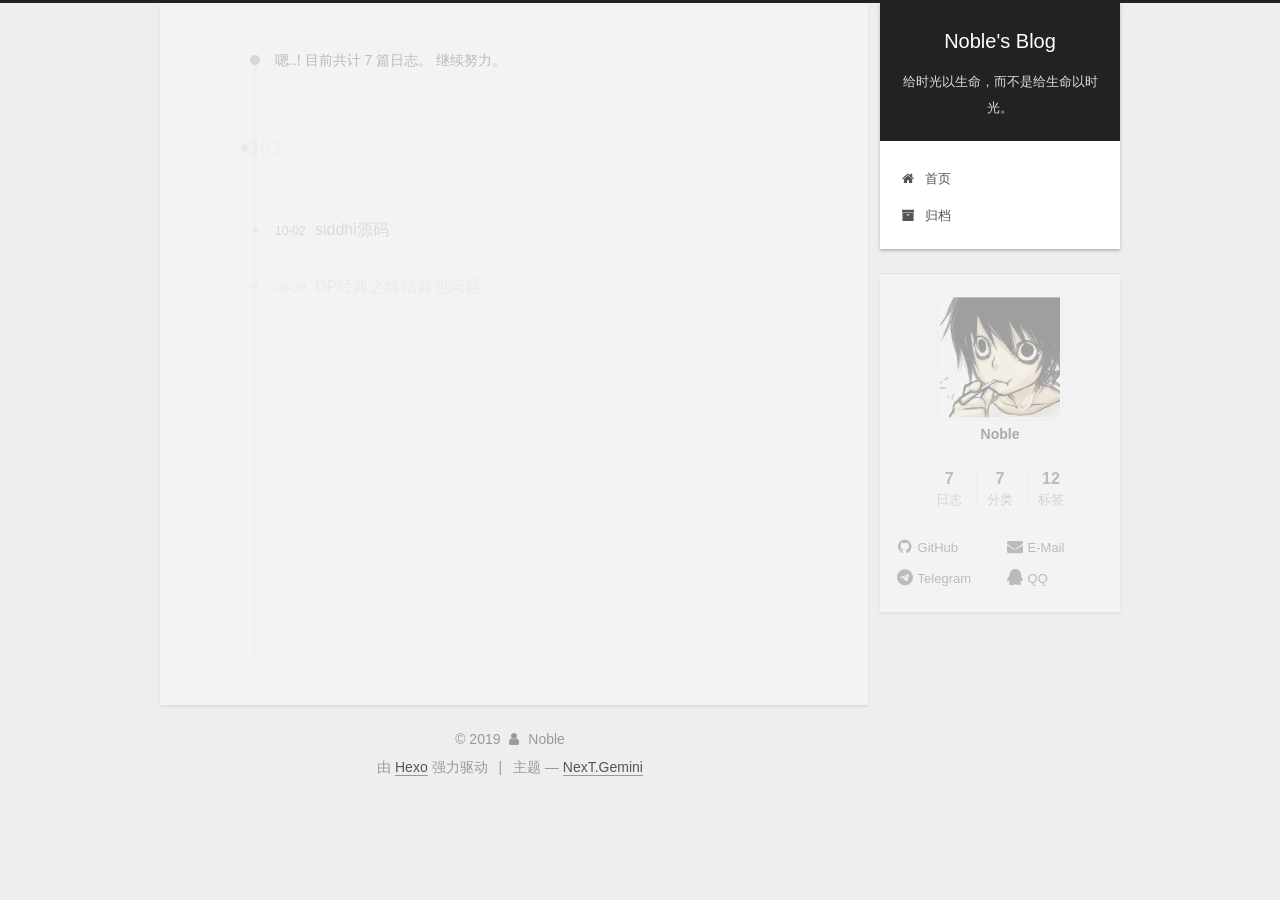
<file: archives/index.html>
<!DOCTYPE html>



  


<html class="theme-next gemini use-motion" lang="zh-Hans">
<head><meta name="generator" content="Hexo 3.8.0">
  <meta charset="UTF-8">
<meta http-equiv="X-UA-Compatible" content="IE=edge">
<meta name="viewport" content="width=device-width, initial-scale=1, maximum-scale=1">
<meta name="theme-color" content="#222">









<meta http-equiv="Cache-Control" content="no-transform">
<meta http-equiv="Cache-Control" content="no-siteapp">
















  
  
  <link href="/lib/fancybox/source/jquery.fancybox.css?v=2.1.5" rel="stylesheet" type="text/css">







<link href="/lib/font-awesome/css/font-awesome.min.css?v=4.6.2" rel="stylesheet" type="text/css">

<link href="/css/main.css?v=5.1.4" rel="stylesheet" type="text/css">


  <link rel="apple-touch-icon" sizes="180x180" href="/images/apple-touch-icon-next.png?v=5.1.4">


  <link rel="icon" type="image/png" sizes="32x32" href="/images/favicon-32x32-next.png?v=5.1.4">


  <link rel="icon" type="image/png" sizes="16x16" href="/images/favicon-16x16-next.png?v=5.1.4">


  <link rel="mask-icon" href="/images/logo.svg?v=5.1.4" color="#222">





  <meta name="keywords" content="技术博客,Noble,java,分布式">










<meta property="og:type" content="website">
<meta property="og:title" content="Noble&#39;s Blog">
<meta property="og:url" content="https://www.nobler.xyz/archives/index.html">
<meta property="og:site_name" content="Noble&#39;s Blog">
<meta property="og:locale" content="zh-Hans">
<meta name="twitter:card" content="summary">
<meta name="twitter:title" content="Noble&#39;s Blog">



<script type="text/javascript" id="hexo.configurations">
  var NexT = window.NexT || {};
  var CONFIG = {
    root: '/',
    scheme: 'Gemini',
    version: '5.1.4',
    sidebar: {"position":"right","display":"post","offset":12,"b2t":true,"scrollpercent":false,"onmobile":false},
    fancybox: true,
    tabs: true,
    motion: {"enable":true,"async":false,"transition":{"post_block":"fadeIn","post_header":"slideDownIn","post_body":"slideDownIn","coll_header":"slideLeftIn","sidebar":"slideUpIn"}},
    duoshuo: {
      userId: '0',
      author: '博主'
    },
    algolia: {
      applicationID: '',
      apiKey: '',
      indexName: '',
      hits: {"per_page":10},
      labels: {"input_placeholder":"Search for Posts","hits_empty":"We didn't find any results for the search: ${query}","hits_stats":"${hits} results found in ${time} ms"}
    }
  };
</script>



  <link rel="canonical" href="https://www.nobler.xyz/archives/">





  <title>归档 | Noble's Blog</title>
  








</head>

<body itemscope="" itemtype="http://schema.org/WebPage" lang="zh-Hans">

  
  
    
  

  <div class="container sidebar-position-right page-archive">
    <div class="headband"></div>

    <header id="header" class="header" itemscope="" itemtype="http://schema.org/WPHeader">
      <div class="header-inner"><div class="site-brand-wrapper">
  <div class="site-meta ">
    

    <div class="custom-logo-site-title">
      <a href="/" class="brand" rel="start">
        <span class="logo-line-before"><i></i></span>
        <span class="site-title">Noble's Blog</span>
        <span class="logo-line-after"><i></i></span>
      </a>
    </div>
      
        <p class="site-subtitle">给时光以生命，而不是给生命以时光。</p>
      
  </div>

  <div class="site-nav-toggle">
    <button>
      <span class="btn-bar"></span>
      <span class="btn-bar"></span>
      <span class="btn-bar"></span>
    </button>
  </div>
</div>

<nav class="site-nav">
  

  
    <ul id="menu" class="menu">
      
        
        <li class="menu-item menu-item-home">
          <a href="/" rel="section">
            
              <i class="menu-item-icon fa fa-fw fa-home"></i> <br>
            
            首页
          </a>
        </li>
      
        
        <li class="menu-item menu-item-archives">
          <a href="/archives/" rel="section">
            
              <i class="menu-item-icon fa fa-fw fa-archive"></i> <br>
            
            归档
          </a>
        </li>
      

      
    </ul>
  

  
</nav>



 </div>
    </header>

    <main id="main" class="main">
      <div class="main-inner">
        <div class="content-wrap">
          <div id="content" class="content">
            

  
  
  
  <div class="post-block archive">
    <div id="posts" class="posts-collapse">
      <span class="archive-move-on"></span>

      <span class="archive-page-counter">
        
        
        
          
        
        嗯..! 目前共计 7 篇日志。 继续努力。
      </span>

      

        
        
        

        
          
          <div class="collection-title">
            <h1 class="archive-year" id="archive-year-2019">2019</h1>
          </div>
        
        

        

  <article class="post post-type-normal" itemscope="" itemtype="http://schema.org/Article">
    <header class="post-header">

      <h2 class="post-title">
        
            <a class="post-title-link" href="/2019/10/02/siddhi源码/" itemprop="url">
              
                <span itemprop="name">siddhi源码</span>
              
            </a>
        
      </h2>

      <div class="post-meta">
        <time class="post-time" itemprop="dateCreated" datetime="2019-10-02T10:12:52+08:00" content="2019-10-02">
          10-02
        </time>
      </div>

    </header>
  </article>



      

        
        
        

        
        

        

  <article class="post post-type-normal" itemscope="" itemtype="http://schema.org/Article">
    <header class="post-header">

      <h2 class="post-title">
        
            <a class="post-title-link" href="/2019/03/29/DP经典之终结背包问题/" itemprop="url">
              
                <span itemprop="name">DP经典之终结背包问题</span>
              
            </a>
        
      </h2>

      <div class="post-meta">
        <time class="post-time" itemprop="dateCreated" datetime="2019-03-29T16:22:37+08:00" content="2019-03-29">
          03-29
        </time>
      </div>

    </header>
  </article>



      

        
        
        

        
        

        

  <article class="post post-type-normal" itemscope="" itemtype="http://schema.org/Article">
    <header class="post-header">

      <h2 class="post-title">
        
            <a class="post-title-link" href="/2019/02/27/MySql两阶段加锁（2PL）协议剖析/" itemprop="url">
              
                <span itemprop="name">MySql两阶段加锁（2PL）协议剖析</span>
              
            </a>
        
      </h2>

      <div class="post-meta">
        <time class="post-time" itemprop="dateCreated" datetime="2019-02-27T19:00:40+08:00" content="2019-02-27">
          02-27
        </time>
      </div>

    </header>
  </article>



      

        
        
        

        
        

        

  <article class="post post-type-normal" itemscope="" itemtype="http://schema.org/Article">
    <header class="post-header">

      <h2 class="post-title">
        
            <a class="post-title-link" href="/2019/01/25/转-make-2-1-tee-log-txt命令解析/" itemprop="url">
              
                <span itemprop="name">(转)make 2>&1 | tee log.txt命令解析</span>
              
            </a>
        
      </h2>

      <div class="post-meta">
        <time class="post-time" itemprop="dateCreated" datetime="2019-01-25T13:29:29+08:00" content="2019-01-25">
          01-25
        </time>
      </div>

    </header>
  </article>



      

        
        
        

        
        

        

  <article class="post post-type-normal" itemscope="" itemtype="http://schema.org/Article">
    <header class="post-header">

      <h2 class="post-title">
        
            <a class="post-title-link" href="/2019/01/23/转-基于-Token-的身份验证：JSON-Web-Token/" itemprop="url">
              
                <span itemprop="name">(转)基于 Token 的身份验证：JSON Web Token</span>
              
            </a>
        
      </h2>

      <div class="post-meta">
        <time class="post-time" itemprop="dateCreated" datetime="2019-01-23T17:21:44+08:00" content="2019-01-23">
          01-23
        </time>
      </div>

    </header>
  </article>



      

        
        
        

        
        

        

  <article class="post post-type-normal" itemscope="" itemtype="http://schema.org/Article">
    <header class="post-header">

      <h2 class="post-title">
        
            <a class="post-title-link" href="/2019/01/22/Java刷题错题以及收集的Java零碎知识。/" itemprop="url">
              
                <span itemprop="name">Java刷题错题以及收集的Java零碎知识。</span>
              
            </a>
        
      </h2>

      <div class="post-meta">
        <time class="post-time" itemprop="dateCreated" datetime="2019-01-22T21:49:57+08:00" content="2019-01-22">
          01-22
        </time>
      </div>

    </header>
  </article>



      

        
        
        

        
        

        

  <article class="post post-type-normal" itemscope="" itemtype="http://schema.org/Article">
    <header class="post-header">

      <h2 class="post-title">
        
            <a class="post-title-link" href="/2019/01/21/Java核心技术学习笔记/" itemprop="url">
              
                <span itemprop="name">Java核心技术学习笔记</span>
              
            </a>
        
      </h2>

      <div class="post-meta">
        <time class="post-time" itemprop="dateCreated" datetime="2019-01-21T11:30:03+08:00" content="2019-01-21">
          01-21
        </time>
      </div>

    </header>
  </article>



      

    </div>
  </div>
  
  
  

  



          </div>
          


          

        </div>
        
          
  
  <div class="sidebar-toggle">
    <div class="sidebar-toggle-line-wrap">
      <span class="sidebar-toggle-line sidebar-toggle-line-first"></span>
      <span class="sidebar-toggle-line sidebar-toggle-line-middle"></span>
      <span class="sidebar-toggle-line sidebar-toggle-line-last"></span>
    </div>
  </div>

  <aside id="sidebar" class="sidebar">
    
    <div class="sidebar-inner">

      

      

      <section class="site-overview-wrap sidebar-panel sidebar-panel-active">
        <div class="site-overview">
          <div class="site-author motion-element" itemprop="author" itemscope="" itemtype="http://schema.org/Person">
            
              <img class="site-author-image" itemprop="image" src="/images/avatar.jpeg" alt="Noble">
            
              <p class="site-author-name" itemprop="name">Noble</p>
              <p class="site-description motion-element" itemprop="description"></p>
          </div>

          <nav class="site-state motion-element">

            
              <div class="site-state-item site-state-posts">
              
                <a href="/archives/">
              
                  <span class="site-state-item-count">7</span>
                  <span class="site-state-item-name">日志</span>
                </a>
              </div>
            

            
              
              
              <div class="site-state-item site-state-categories">
                
                  <span class="site-state-item-count">7</span>
                  <span class="site-state-item-name">分类</span>
                
              </div>
            

            
              
              
              <div class="site-state-item site-state-tags">
                
                  <span class="site-state-item-count">12</span>
                  <span class="site-state-item-name">标签</span>
                
              </div>
            

          </nav>

          

          
            <div class="links-of-author motion-element">
                
                  <span class="links-of-author-item">
                    <a href="https://github.com/noblee" target="_blank" title="GitHub">
                      
                        <i class="fa fa-fw fa-github"></i>GitHub</a>
                  </span>
                
                  <span class="links-of-author-item">
                    <a href="mailto:AaronWang1129@gmail.com" target="_blank" title="E-Mail">
                      
                        <i class="fa fa-fw fa-envelope"></i>E-Mail</a>
                  </span>
                
                  <span class="links-of-author-item">
                    <a href="https://telegram.me/AaronWang1129" target="_blank" title="Telegram">
                      
                        <i class="fa fa-fw fa-telegram"></i>Telegram</a>
                  </span>
                
                  <span class="links-of-author-item">
                    <a href="tencent://message/?uin=1055806142" target="_blank" title="QQ">
                      
                        <i class="fa fa-fw fa-qq"></i>QQ</a>
                  </span>
                
            </div>
          

          
          

          
          

          

        </div>
      </section>

      

      
        <div class="back-to-top">
          <i class="fa fa-arrow-up"></i>
          
        </div>
      

    </div>
  </aside>


        
      </div>
    </main>

    <footer id="footer" class="footer">
      <div class="footer-inner">
        <div class="copyright">&copy; <span itemprop="copyrightYear">2019</span>
  <span class="with-love">
    <i class="fa fa-user"></i>
  </span>
  <span class="author" itemprop="copyrightHolder">Noble</span>

  
</div>


  <div class="powered-by">由 <a class="theme-link" target="_blank" href="https://hexo.io">Hexo</a> 强力驱动</div>



  <span class="post-meta-divider">|</span>



  <div class="theme-info">主题 &mdash; <a class="theme-link" target="_blank" href="https://github.com/iissnan/hexo-theme-next">NexT.Gemini</a></div>




        







        
      </div>
    </footer>

    

    

  </div>

  

<script type="text/javascript">
  if (Object.prototype.toString.call(window.Promise) !== '[object Function]') {
    window.Promise = null;
  }
</script>









  












  
  
    <script type="text/javascript" src="/lib/jquery/index.js?v=2.1.3"></script>
  

  
  
    <script type="text/javascript" src="/lib/fastclick/lib/fastclick.min.js?v=1.0.6"></script>
  

  
  
    <script type="text/javascript" src="/lib/jquery_lazyload/jquery.lazyload.js?v=1.9.7"></script>
  

  
  
    <script type="text/javascript" src="/lib/velocity/velocity.min.js?v=1.2.1"></script>
  

  
  
    <script type="text/javascript" src="/lib/velocity/velocity.ui.min.js?v=1.2.1"></script>
  

  
  
    <script type="text/javascript" src="/lib/fancybox/source/jquery.fancybox.pack.js?v=2.1.5"></script>
  


  


  <script type="text/javascript" src="/js/src/utils.js?v=5.1.4"></script>

  <script type="text/javascript" src="/js/src/motion.js?v=5.1.4"></script>



  
  


  <script type="text/javascript" src="/js/src/affix.js?v=5.1.4"></script>

  <script type="text/javascript" src="/js/src/schemes/pisces.js?v=5.1.4"></script>



  

  


  <script type="text/javascript" src="/js/src/bootstrap.js?v=5.1.4"></script>



  


  




	





  





  












  





  

  

  

  
  

  

  
  <script type="text/javascript" src="/js/src/js.cookie.js?v=5.1.4"></script>
  <script type="text/javascript" src="/js/src/scroll-cookie.js?v=5.1.4"></script>


  

</body>
</html>
</file>
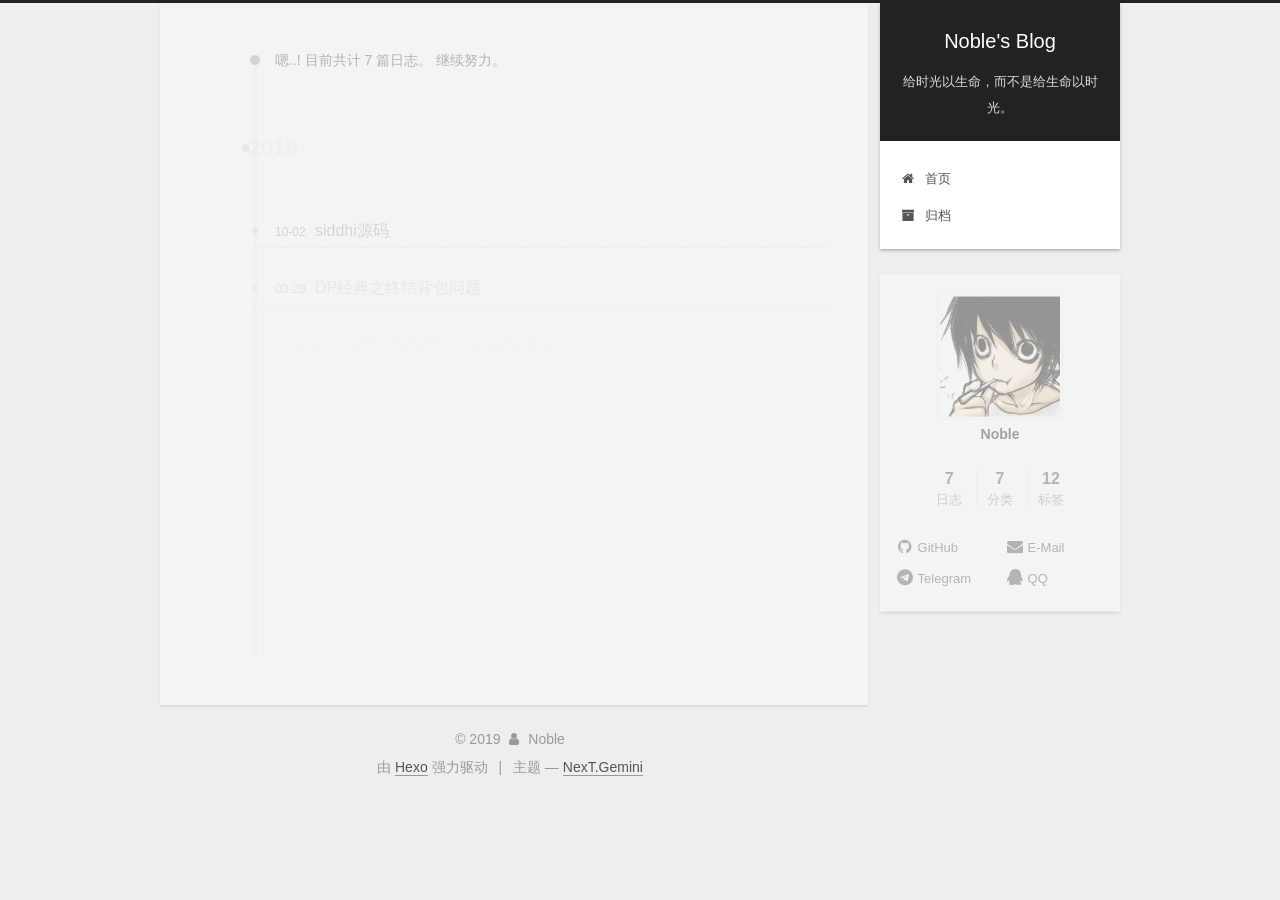
<file: archives/2019/index.html>
<!DOCTYPE html>



  


<html class="theme-next gemini use-motion" lang="zh-Hans">
<head><meta name="generator" content="Hexo 3.8.0">
  <meta charset="UTF-8">
<meta http-equiv="X-UA-Compatible" content="IE=edge">
<meta name="viewport" content="width=device-width, initial-scale=1, maximum-scale=1">
<meta name="theme-color" content="#222">









<meta http-equiv="Cache-Control" content="no-transform">
<meta http-equiv="Cache-Control" content="no-siteapp">
















  
  
  <link href="/lib/fancybox/source/jquery.fancybox.css?v=2.1.5" rel="stylesheet" type="text/css">







<link href="/lib/font-awesome/css/font-awesome.min.css?v=4.6.2" rel="stylesheet" type="text/css">

<link href="/css/main.css?v=5.1.4" rel="stylesheet" type="text/css">


  <link rel="apple-touch-icon" sizes="180x180" href="/images/apple-touch-icon-next.png?v=5.1.4">


  <link rel="icon" type="image/png" sizes="32x32" href="/images/favicon-32x32-next.png?v=5.1.4">


  <link rel="icon" type="image/png" sizes="16x16" href="/images/favicon-16x16-next.png?v=5.1.4">


  <link rel="mask-icon" href="/images/logo.svg?v=5.1.4" color="#222">





  <meta name="keywords" content="技术博客,Noble,java,分布式">










<meta property="og:type" content="website">
<meta property="og:title" content="Noble&#39;s Blog">
<meta property="og:url" content="https://www.nobler.xyz/archives/2019/index.html">
<meta property="og:site_name" content="Noble&#39;s Blog">
<meta property="og:locale" content="zh-Hans">
<meta name="twitter:card" content="summary">
<meta name="twitter:title" content="Noble&#39;s Blog">



<script type="text/javascript" id="hexo.configurations">
  var NexT = window.NexT || {};
  var CONFIG = {
    root: '/',
    scheme: 'Gemini',
    version: '5.1.4',
    sidebar: {"position":"right","display":"post","offset":12,"b2t":true,"scrollpercent":false,"onmobile":false},
    fancybox: true,
    tabs: true,
    motion: {"enable":true,"async":false,"transition":{"post_block":"fadeIn","post_header":"slideDownIn","post_body":"slideDownIn","coll_header":"slideLeftIn","sidebar":"slideUpIn"}},
    duoshuo: {
      userId: '0',
      author: '博主'
    },
    algolia: {
      applicationID: '',
      apiKey: '',
      indexName: '',
      hits: {"per_page":10},
      labels: {"input_placeholder":"Search for Posts","hits_empty":"We didn't find any results for the search: ${query}","hits_stats":"${hits} results found in ${time} ms"}
    }
  };
</script>



  <link rel="canonical" href="https://www.nobler.xyz/archives/2019/">





  <title>归档 | Noble's Blog</title>
  








</head>

<body itemscope="" itemtype="http://schema.org/WebPage" lang="zh-Hans">

  
  
    
  

  <div class="container sidebar-position-right page-archive">
    <div class="headband"></div>

    <header id="header" class="header" itemscope="" itemtype="http://schema.org/WPHeader">
      <div class="header-inner"><div class="site-brand-wrapper">
  <div class="site-meta ">
    

    <div class="custom-logo-site-title">
      <a href="/" class="brand" rel="start">
        <span class="logo-line-before"><i></i></span>
        <span class="site-title">Noble's Blog</span>
        <span class="logo-line-after"><i></i></span>
      </a>
    </div>
      
        <p class="site-subtitle">给时光以生命，而不是给生命以时光。</p>
      
  </div>

  <div class="site-nav-toggle">
    <button>
      <span class="btn-bar"></span>
      <span class="btn-bar"></span>
      <span class="btn-bar"></span>
    </button>
  </div>
</div>

<nav class="site-nav">
  

  
    <ul id="menu" class="menu">
      
        
        <li class="menu-item menu-item-home">
          <a href="/" rel="section">
            
              <i class="menu-item-icon fa fa-fw fa-home"></i> <br>
            
            首页
          </a>
        </li>
      
        
        <li class="menu-item menu-item-archives">
          <a href="/archives/" rel="section">
            
              <i class="menu-item-icon fa fa-fw fa-archive"></i> <br>
            
            归档
          </a>
        </li>
      

      
    </ul>
  

  
</nav>



 </div>
    </header>

    <main id="main" class="main">
      <div class="main-inner">
        <div class="content-wrap">
          <div id="content" class="content">
            

  
  
  
  <div class="post-block archive">
    <div id="posts" class="posts-collapse">
      <span class="archive-move-on"></span>

      <span class="archive-page-counter">
        
        
        
          
        
        嗯..! 目前共计 7 篇日志。 继续努力。
      </span>

      

        
        
        

        
          
          <div class="collection-title">
            <h1 class="archive-year" id="archive-year-2019">2019</h1>
          </div>
        
        

        

  <article class="post post-type-normal" itemscope="" itemtype="http://schema.org/Article">
    <header class="post-header">

      <h2 class="post-title">
        
            <a class="post-title-link" href="/2019/10/02/siddhi源码/" itemprop="url">
              
                <span itemprop="name">siddhi源码</span>
              
            </a>
        
      </h2>

      <div class="post-meta">
        <time class="post-time" itemprop="dateCreated" datetime="2019-10-02T10:12:52+08:00" content="2019-10-02">
          10-02
        </time>
      </div>

    </header>
  </article>



      

        
        
        

        
        

        

  <article class="post post-type-normal" itemscope="" itemtype="http://schema.org/Article">
    <header class="post-header">

      <h2 class="post-title">
        
            <a class="post-title-link" href="/2019/03/29/DP经典之终结背包问题/" itemprop="url">
              
                <span itemprop="name">DP经典之终结背包问题</span>
              
            </a>
        
      </h2>

      <div class="post-meta">
        <time class="post-time" itemprop="dateCreated" datetime="2019-03-29T16:22:37+08:00" content="2019-03-29">
          03-29
        </time>
      </div>

    </header>
  </article>



      

        
        
        

        
        

        

  <article class="post post-type-normal" itemscope="" itemtype="http://schema.org/Article">
    <header class="post-header">

      <h2 class="post-title">
        
            <a class="post-title-link" href="/2019/02/27/MySql两阶段加锁（2PL）协议剖析/" itemprop="url">
              
                <span itemprop="name">MySql两阶段加锁（2PL）协议剖析</span>
              
            </a>
        
      </h2>

      <div class="post-meta">
        <time class="post-time" itemprop="dateCreated" datetime="2019-02-27T19:00:40+08:00" content="2019-02-27">
          02-27
        </time>
      </div>

    </header>
  </article>



      

        
        
        

        
        

        

  <article class="post post-type-normal" itemscope="" itemtype="http://schema.org/Article">
    <header class="post-header">

      <h2 class="post-title">
        
            <a class="post-title-link" href="/2019/01/25/转-make-2-1-tee-log-txt命令解析/" itemprop="url">
              
                <span itemprop="name">(转)make 2>&1 | tee log.txt命令解析</span>
              
            </a>
        
      </h2>

      <div class="post-meta">
        <time class="post-time" itemprop="dateCreated" datetime="2019-01-25T13:29:29+08:00" content="2019-01-25">
          01-25
        </time>
      </div>

    </header>
  </article>



      

        
        
        

        
        

        

  <article class="post post-type-normal" itemscope="" itemtype="http://schema.org/Article">
    <header class="post-header">

      <h2 class="post-title">
        
            <a class="post-title-link" href="/2019/01/23/转-基于-Token-的身份验证：JSON-Web-Token/" itemprop="url">
              
                <span itemprop="name">(转)基于 Token 的身份验证：JSON Web Token</span>
              
            </a>
        
      </h2>

      <div class="post-meta">
        <time class="post-time" itemprop="dateCreated" datetime="2019-01-23T17:21:44+08:00" content="2019-01-23">
          01-23
        </time>
      </div>

    </header>
  </article>



      

        
        
        

        
        

        

  <article class="post post-type-normal" itemscope="" itemtype="http://schema.org/Article">
    <header class="post-header">

      <h2 class="post-title">
        
            <a class="post-title-link" href="/2019/01/22/Java刷题错题以及收集的Java零碎知识。/" itemprop="url">
              
                <span itemprop="name">Java刷题错题以及收集的Java零碎知识。</span>
              
            </a>
        
      </h2>

      <div class="post-meta">
        <time class="post-time" itemprop="dateCreated" datetime="2019-01-22T21:49:57+08:00" content="2019-01-22">
          01-22
        </time>
      </div>

    </header>
  </article>



      

        
        
        

        
        

        

  <article class="post post-type-normal" itemscope="" itemtype="http://schema.org/Article">
    <header class="post-header">

      <h2 class="post-title">
        
            <a class="post-title-link" href="/2019/01/21/Java核心技术学习笔记/" itemprop="url">
              
                <span itemprop="name">Java核心技术学习笔记</span>
              
            </a>
        
      </h2>

      <div class="post-meta">
        <time class="post-time" itemprop="dateCreated" datetime="2019-01-21T11:30:03+08:00" content="2019-01-21">
          01-21
        </time>
      </div>

    </header>
  </article>



      

    </div>
  </div>
  
  
  

  



          </div>
          


          

        </div>
        
          
  
  <div class="sidebar-toggle">
    <div class="sidebar-toggle-line-wrap">
      <span class="sidebar-toggle-line sidebar-toggle-line-first"></span>
      <span class="sidebar-toggle-line sidebar-toggle-line-middle"></span>
      <span class="sidebar-toggle-line sidebar-toggle-line-last"></span>
    </div>
  </div>

  <aside id="sidebar" class="sidebar">
    
    <div class="sidebar-inner">

      

      

      <section class="site-overview-wrap sidebar-panel sidebar-panel-active">
        <div class="site-overview">
          <div class="site-author motion-element" itemprop="author" itemscope="" itemtype="http://schema.org/Person">
            
              <img class="site-author-image" itemprop="image" src="/images/avatar.jpeg" alt="Noble">
            
              <p class="site-author-name" itemprop="name">Noble</p>
              <p class="site-description motion-element" itemprop="description"></p>
          </div>

          <nav class="site-state motion-element">

            
              <div class="site-state-item site-state-posts">
              
                <a href="/archives/">
              
                  <span class="site-state-item-count">7</span>
                  <span class="site-state-item-name">日志</span>
                </a>
              </div>
            

            
              
              
              <div class="site-state-item site-state-categories">
                
                  <span class="site-state-item-count">7</span>
                  <span class="site-state-item-name">分类</span>
                
              </div>
            

            
              
              
              <div class="site-state-item site-state-tags">
                
                  <span class="site-state-item-count">12</span>
                  <span class="site-state-item-name">标签</span>
                
              </div>
            

          </nav>

          

          
            <div class="links-of-author motion-element">
                
                  <span class="links-of-author-item">
                    <a href="https://github.com/noblee" target="_blank" title="GitHub">
                      
                        <i class="fa fa-fw fa-github"></i>GitHub</a>
                  </span>
                
                  <span class="links-of-author-item">
                    <a href="mailto:AaronWang1129@gmail.com" target="_blank" title="E-Mail">
                      
                        <i class="fa fa-fw fa-envelope"></i>E-Mail</a>
                  </span>
                
                  <span class="links-of-author-item">
                    <a href="https://telegram.me/AaronWang1129" target="_blank" title="Telegram">
                      
                        <i class="fa fa-fw fa-telegram"></i>Telegram</a>
                  </span>
                
                  <span class="links-of-author-item">
                    <a href="tencent://message/?uin=1055806142" target="_blank" title="QQ">
                      
                        <i class="fa fa-fw fa-qq"></i>QQ</a>
                  </span>
                
            </div>
          

          
          

          
          

          

        </div>
      </section>

      

      
        <div class="back-to-top">
          <i class="fa fa-arrow-up"></i>
          
        </div>
      

    </div>
  </aside>


        
      </div>
    </main>

    <footer id="footer" class="footer">
      <div class="footer-inner">
        <div class="copyright">&copy; <span itemprop="copyrightYear">2019</span>
  <span class="with-love">
    <i class="fa fa-user"></i>
  </span>
  <span class="author" itemprop="copyrightHolder">Noble</span>

  
</div>


  <div class="powered-by">由 <a class="theme-link" target="_blank" href="https://hexo.io">Hexo</a> 强力驱动</div>



  <span class="post-meta-divider">|</span>



  <div class="theme-info">主题 &mdash; <a class="theme-link" target="_blank" href="https://github.com/iissnan/hexo-theme-next">NexT.Gemini</a></div>




        







        
      </div>
    </footer>

    

    

  </div>

  

<script type="text/javascript">
  if (Object.prototype.toString.call(window.Promise) !== '[object Function]') {
    window.Promise = null;
  }
</script>









  












  
  
    <script type="text/javascript" src="/lib/jquery/index.js?v=2.1.3"></script>
  

  
  
    <script type="text/javascript" src="/lib/fastclick/lib/fastclick.min.js?v=1.0.6"></script>
  

  
  
    <script type="text/javascript" src="/lib/jquery_lazyload/jquery.lazyload.js?v=1.9.7"></script>
  

  
  
    <script type="text/javascript" src="/lib/velocity/velocity.min.js?v=1.2.1"></script>
  

  
  
    <script type="text/javascript" src="/lib/velocity/velocity.ui.min.js?v=1.2.1"></script>
  

  
  
    <script type="text/javascript" src="/lib/fancybox/source/jquery.fancybox.pack.js?v=2.1.5"></script>
  


  


  <script type="text/javascript" src="/js/src/utils.js?v=5.1.4"></script>

  <script type="text/javascript" src="/js/src/motion.js?v=5.1.4"></script>



  
  


  <script type="text/javascript" src="/js/src/affix.js?v=5.1.4"></script>

  <script type="text/javascript" src="/js/src/schemes/pisces.js?v=5.1.4"></script>



  

  


  <script type="text/javascript" src="/js/src/bootstrap.js?v=5.1.4"></script>



  


  




	





  





  












  





  

  

  

  
  

  

  
  <script type="text/javascript" src="/js/src/js.cookie.js?v=5.1.4"></script>
  <script type="text/javascript" src="/js/src/scroll-cookie.js?v=5.1.4"></script>


  

</body>
</html>
</file>
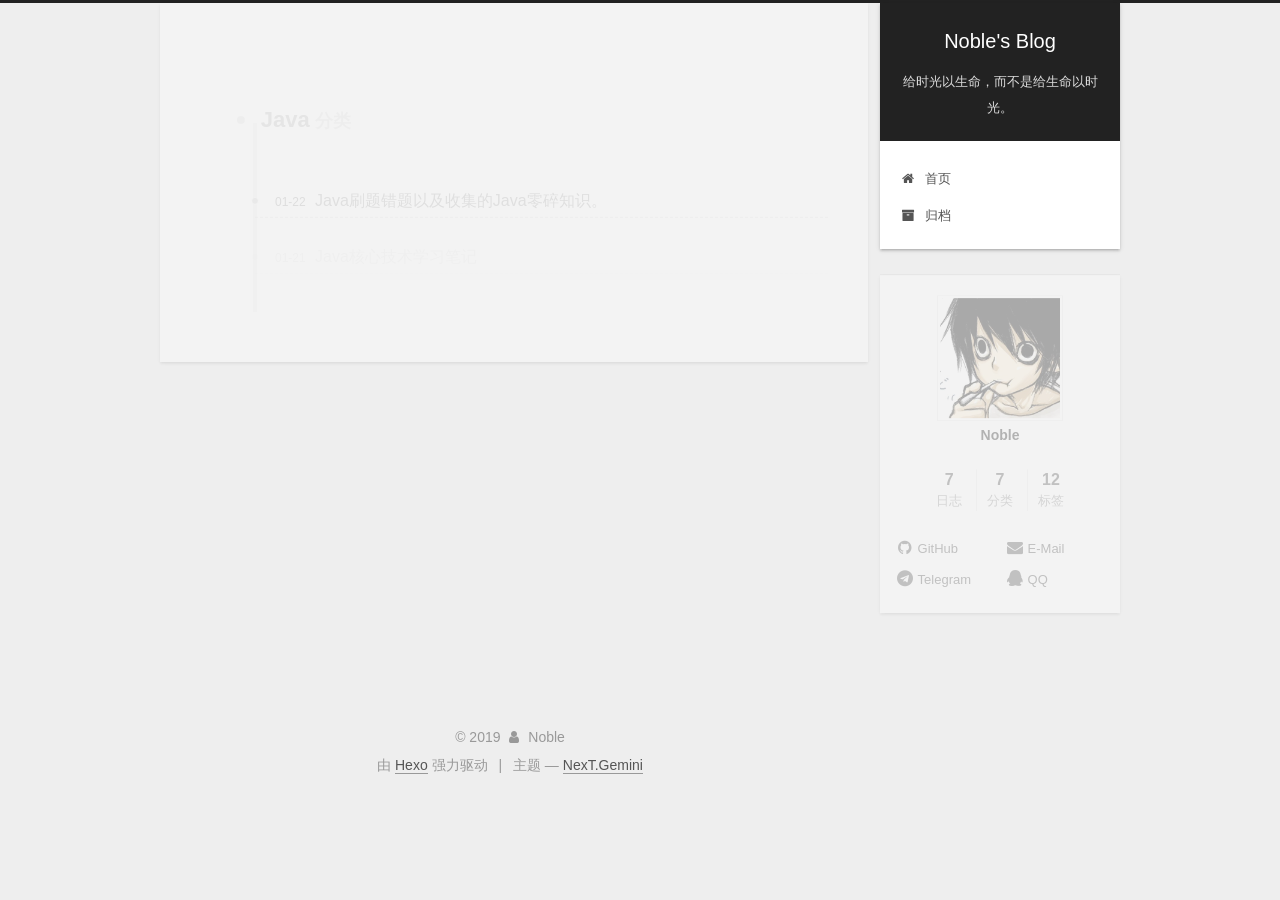
<file: categories/Java/index.html>
<!DOCTYPE html>



  


<html class="theme-next gemini use-motion" lang="zh-Hans">
<head><meta name="generator" content="Hexo 3.8.0">
  <meta charset="UTF-8">
<meta http-equiv="X-UA-Compatible" content="IE=edge">
<meta name="viewport" content="width=device-width, initial-scale=1, maximum-scale=1">
<meta name="theme-color" content="#222">









<meta http-equiv="Cache-Control" content="no-transform">
<meta http-equiv="Cache-Control" content="no-siteapp">
















  
  
  <link href="/lib/fancybox/source/jquery.fancybox.css?v=2.1.5" rel="stylesheet" type="text/css">







<link href="/lib/font-awesome/css/font-awesome.min.css?v=4.6.2" rel="stylesheet" type="text/css">

<link href="/css/main.css?v=5.1.4" rel="stylesheet" type="text/css">


  <link rel="apple-touch-icon" sizes="180x180" href="/images/apple-touch-icon-next.png?v=5.1.4">


  <link rel="icon" type="image/png" sizes="32x32" href="/images/favicon-32x32-next.png?v=5.1.4">


  <link rel="icon" type="image/png" sizes="16x16" href="/images/favicon-16x16-next.png?v=5.1.4">


  <link rel="mask-icon" href="/images/logo.svg?v=5.1.4" color="#222">





  <meta name="keywords" content="技术博客,Noble,java,分布式">










<meta property="og:type" content="website">
<meta property="og:title" content="Noble&#39;s Blog">
<meta property="og:url" content="https://www.nobler.xyz/categories/Java/index.html">
<meta property="og:site_name" content="Noble&#39;s Blog">
<meta property="og:locale" content="zh-Hans">
<meta name="twitter:card" content="summary">
<meta name="twitter:title" content="Noble&#39;s Blog">



<script type="text/javascript" id="hexo.configurations">
  var NexT = window.NexT || {};
  var CONFIG = {
    root: '/',
    scheme: 'Gemini',
    version: '5.1.4',
    sidebar: {"position":"right","display":"post","offset":12,"b2t":true,"scrollpercent":false,"onmobile":false},
    fancybox: true,
    tabs: true,
    motion: {"enable":true,"async":false,"transition":{"post_block":"fadeIn","post_header":"slideDownIn","post_body":"slideDownIn","coll_header":"slideLeftIn","sidebar":"slideUpIn"}},
    duoshuo: {
      userId: '0',
      author: '博主'
    },
    algolia: {
      applicationID: '',
      apiKey: '',
      indexName: '',
      hits: {"per_page":10},
      labels: {"input_placeholder":"Search for Posts","hits_empty":"We didn't find any results for the search: ${query}","hits_stats":"${hits} results found in ${time} ms"}
    }
  };
</script>



  <link rel="canonical" href="https://www.nobler.xyz/categories/Java/">





  <title>分类: Java | Noble's Blog</title>
  








</head>

<body itemscope="" itemtype="http://schema.org/WebPage" lang="zh-Hans">

  
  
    
  

  <div class="container sidebar-position-right ">
    <div class="headband"></div>

    <header id="header" class="header" itemscope="" itemtype="http://schema.org/WPHeader">
      <div class="header-inner"><div class="site-brand-wrapper">
  <div class="site-meta ">
    

    <div class="custom-logo-site-title">
      <a href="/" class="brand" rel="start">
        <span class="logo-line-before"><i></i></span>
        <span class="site-title">Noble's Blog</span>
        <span class="logo-line-after"><i></i></span>
      </a>
    </div>
      
        <p class="site-subtitle">给时光以生命，而不是给生命以时光。</p>
      
  </div>

  <div class="site-nav-toggle">
    <button>
      <span class="btn-bar"></span>
      <span class="btn-bar"></span>
      <span class="btn-bar"></span>
    </button>
  </div>
</div>

<nav class="site-nav">
  

  
    <ul id="menu" class="menu">
      
        
        <li class="menu-item menu-item-home">
          <a href="/" rel="section">
            
              <i class="menu-item-icon fa fa-fw fa-home"></i> <br>
            
            首页
          </a>
        </li>
      
        
        <li class="menu-item menu-item-archives">
          <a href="/archives/" rel="section">
            
              <i class="menu-item-icon fa fa-fw fa-archive"></i> <br>
            
            归档
          </a>
        </li>
      

      
    </ul>
  

  
</nav>



 </div>
    </header>

    <main id="main" class="main">
      <div class="main-inner">
        <div class="content-wrap">
          <div id="content" class="content">
            

  
  
  
  <div class="post-block category">

    <div id="posts" class="posts-collapse">
      <div class="collection-title">
        <h1>Java<small>分类</small>
        </h1>
      </div>

      
        

  <article class="post post-type-normal" itemscope="" itemtype="http://schema.org/Article">
    <header class="post-header">

      <h2 class="post-title">
        
            <a class="post-title-link" href="/2019/01/22/Java刷题错题以及收集的Java零碎知识。/" itemprop="url">
              
                <span itemprop="name">Java刷题错题以及收集的Java零碎知识。</span>
              
            </a>
        
      </h2>

      <div class="post-meta">
        <time class="post-time" itemprop="dateCreated" datetime="2019-01-22T21:49:57+08:00" content="2019-01-22">
          01-22
        </time>
      </div>

    </header>
  </article>


      
        

  <article class="post post-type-normal" itemscope="" itemtype="http://schema.org/Article">
    <header class="post-header">

      <h2 class="post-title">
        
            <a class="post-title-link" href="/2019/01/21/Java核心技术学习笔记/" itemprop="url">
              
                <span itemprop="name">Java核心技术学习笔记</span>
              
            </a>
        
      </h2>

      <div class="post-meta">
        <time class="post-time" itemprop="dateCreated" datetime="2019-01-21T11:30:03+08:00" content="2019-01-21">
          01-21
        </time>
      </div>

    </header>
  </article>


      
    </div>

  </div>
  
  
  

  



          </div>
          


          

        </div>
        
          
  
  <div class="sidebar-toggle">
    <div class="sidebar-toggle-line-wrap">
      <span class="sidebar-toggle-line sidebar-toggle-line-first"></span>
      <span class="sidebar-toggle-line sidebar-toggle-line-middle"></span>
      <span class="sidebar-toggle-line sidebar-toggle-line-last"></span>
    </div>
  </div>

  <aside id="sidebar" class="sidebar">
    
    <div class="sidebar-inner">

      

      

      <section class="site-overview-wrap sidebar-panel sidebar-panel-active">
        <div class="site-overview">
          <div class="site-author motion-element" itemprop="author" itemscope="" itemtype="http://schema.org/Person">
            
              <img class="site-author-image" itemprop="image" src="/images/avatar.jpeg" alt="Noble">
            
              <p class="site-author-name" itemprop="name">Noble</p>
              <p class="site-description motion-element" itemprop="description"></p>
          </div>

          <nav class="site-state motion-element">

            
              <div class="site-state-item site-state-posts">
              
                <a href="/archives/">
              
                  <span class="site-state-item-count">7</span>
                  <span class="site-state-item-name">日志</span>
                </a>
              </div>
            

            
              
              
              <div class="site-state-item site-state-categories">
                
                  <span class="site-state-item-count">7</span>
                  <span class="site-state-item-name">分类</span>
                
              </div>
            

            
              
              
              <div class="site-state-item site-state-tags">
                
                  <span class="site-state-item-count">12</span>
                  <span class="site-state-item-name">标签</span>
                
              </div>
            

          </nav>

          

          
            <div class="links-of-author motion-element">
                
                  <span class="links-of-author-item">
                    <a href="https://github.com/noblee" target="_blank" title="GitHub">
                      
                        <i class="fa fa-fw fa-github"></i>GitHub</a>
                  </span>
                
                  <span class="links-of-author-item">
                    <a href="mailto:AaronWang1129@gmail.com" target="_blank" title="E-Mail">
                      
                        <i class="fa fa-fw fa-envelope"></i>E-Mail</a>
                  </span>
                
                  <span class="links-of-author-item">
                    <a href="https://telegram.me/AaronWang1129" target="_blank" title="Telegram">
                      
                        <i class="fa fa-fw fa-telegram"></i>Telegram</a>
                  </span>
                
                  <span class="links-of-author-item">
                    <a href="tencent://message/?uin=1055806142" target="_blank" title="QQ">
                      
                        <i class="fa fa-fw fa-qq"></i>QQ</a>
                  </span>
                
            </div>
          

          
          

          
          

          

        </div>
      </section>

      

      
        <div class="back-to-top">
          <i class="fa fa-arrow-up"></i>
          
        </div>
      

    </div>
  </aside>


        
      </div>
    </main>

    <footer id="footer" class="footer">
      <div class="footer-inner">
        <div class="copyright">&copy; <span itemprop="copyrightYear">2019</span>
  <span class="with-love">
    <i class="fa fa-user"></i>
  </span>
  <span class="author" itemprop="copyrightHolder">Noble</span>

  
</div>


  <div class="powered-by">由 <a class="theme-link" target="_blank" href="https://hexo.io">Hexo</a> 强力驱动</div>



  <span class="post-meta-divider">|</span>



  <div class="theme-info">主题 &mdash; <a class="theme-link" target="_blank" href="https://github.com/iissnan/hexo-theme-next">NexT.Gemini</a></div>




        







        
      </div>
    </footer>

    

    

  </div>

  

<script type="text/javascript">
  if (Object.prototype.toString.call(window.Promise) !== '[object Function]') {
    window.Promise = null;
  }
</script>









  












  
  
    <script type="text/javascript" src="/lib/jquery/index.js?v=2.1.3"></script>
  

  
  
    <script type="text/javascript" src="/lib/fastclick/lib/fastclick.min.js?v=1.0.6"></script>
  

  
  
    <script type="text/javascript" src="/lib/jquery_lazyload/jquery.lazyload.js?v=1.9.7"></script>
  

  
  
    <script type="text/javascript" src="/lib/velocity/velocity.min.js?v=1.2.1"></script>
  

  
  
    <script type="text/javascript" src="/lib/velocity/velocity.ui.min.js?v=1.2.1"></script>
  

  
  
    <script type="text/javascript" src="/lib/fancybox/source/jquery.fancybox.pack.js?v=2.1.5"></script>
  


  


  <script type="text/javascript" src="/js/src/utils.js?v=5.1.4"></script>

  <script type="text/javascript" src="/js/src/motion.js?v=5.1.4"></script>



  
  


  <script type="text/javascript" src="/js/src/affix.js?v=5.1.4"></script>

  <script type="text/javascript" src="/js/src/schemes/pisces.js?v=5.1.4"></script>



  

  


  <script type="text/javascript" src="/js/src/bootstrap.js?v=5.1.4"></script>



  


  




	





  





  












  





  

  

  

  
  

  

  
  <script type="text/javascript" src="/js/src/js.cookie.js?v=5.1.4"></script>
  <script type="text/javascript" src="/js/src/scroll-cookie.js?v=5.1.4"></script>


  

</body>
</html>
</file>
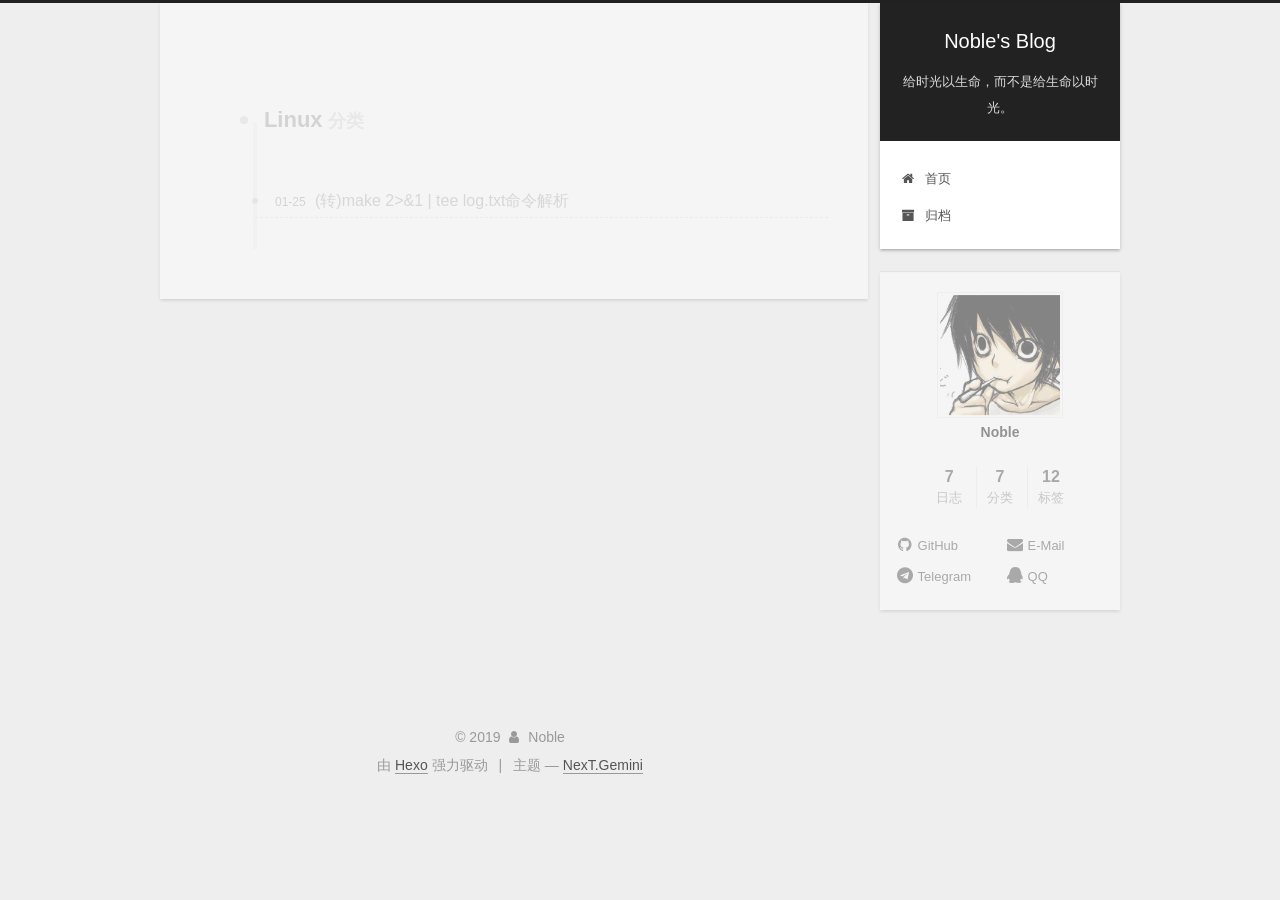
<file: categories/Linux/index.html>
<!DOCTYPE html>



  


<html class="theme-next gemini use-motion" lang="zh-Hans">
<head><meta name="generator" content="Hexo 3.8.0">
  <meta charset="UTF-8">
<meta http-equiv="X-UA-Compatible" content="IE=edge">
<meta name="viewport" content="width=device-width, initial-scale=1, maximum-scale=1">
<meta name="theme-color" content="#222">









<meta http-equiv="Cache-Control" content="no-transform">
<meta http-equiv="Cache-Control" content="no-siteapp">
















  
  
  <link href="/lib/fancybox/source/jquery.fancybox.css?v=2.1.5" rel="stylesheet" type="text/css">







<link href="/lib/font-awesome/css/font-awesome.min.css?v=4.6.2" rel="stylesheet" type="text/css">

<link href="/css/main.css?v=5.1.4" rel="stylesheet" type="text/css">


  <link rel="apple-touch-icon" sizes="180x180" href="/images/apple-touch-icon-next.png?v=5.1.4">


  <link rel="icon" type="image/png" sizes="32x32" href="/images/favicon-32x32-next.png?v=5.1.4">


  <link rel="icon" type="image/png" sizes="16x16" href="/images/favicon-16x16-next.png?v=5.1.4">


  <link rel="mask-icon" href="/images/logo.svg?v=5.1.4" color="#222">





  <meta name="keywords" content="技术博客,Noble,java,分布式">










<meta property="og:type" content="website">
<meta property="og:title" content="Noble&#39;s Blog">
<meta property="og:url" content="https://www.nobler.xyz/categories/Linux/index.html">
<meta property="og:site_name" content="Noble&#39;s Blog">
<meta property="og:locale" content="zh-Hans">
<meta name="twitter:card" content="summary">
<meta name="twitter:title" content="Noble&#39;s Blog">



<script type="text/javascript" id="hexo.configurations">
  var NexT = window.NexT || {};
  var CONFIG = {
    root: '/',
    scheme: 'Gemini',
    version: '5.1.4',
    sidebar: {"position":"right","display":"post","offset":12,"b2t":true,"scrollpercent":false,"onmobile":false},
    fancybox: true,
    tabs: true,
    motion: {"enable":true,"async":false,"transition":{"post_block":"fadeIn","post_header":"slideDownIn","post_body":"slideDownIn","coll_header":"slideLeftIn","sidebar":"slideUpIn"}},
    duoshuo: {
      userId: '0',
      author: '博主'
    },
    algolia: {
      applicationID: '',
      apiKey: '',
      indexName: '',
      hits: {"per_page":10},
      labels: {"input_placeholder":"Search for Posts","hits_empty":"We didn't find any results for the search: ${query}","hits_stats":"${hits} results found in ${time} ms"}
    }
  };
</script>



  <link rel="canonical" href="https://www.nobler.xyz/categories/Linux/">





  <title>分类: Linux | Noble's Blog</title>
  








</head>

<body itemscope="" itemtype="http://schema.org/WebPage" lang="zh-Hans">

  
  
    
  

  <div class="container sidebar-position-right ">
    <div class="headband"></div>

    <header id="header" class="header" itemscope="" itemtype="http://schema.org/WPHeader">
      <div class="header-inner"><div class="site-brand-wrapper">
  <div class="site-meta ">
    

    <div class="custom-logo-site-title">
      <a href="/" class="brand" rel="start">
        <span class="logo-line-before"><i></i></span>
        <span class="site-title">Noble's Blog</span>
        <span class="logo-line-after"><i></i></span>
      </a>
    </div>
      
        <p class="site-subtitle">给时光以生命，而不是给生命以时光。</p>
      
  </div>

  <div class="site-nav-toggle">
    <button>
      <span class="btn-bar"></span>
      <span class="btn-bar"></span>
      <span class="btn-bar"></span>
    </button>
  </div>
</div>

<nav class="site-nav">
  

  
    <ul id="menu" class="menu">
      
        
        <li class="menu-item menu-item-home">
          <a href="/" rel="section">
            
              <i class="menu-item-icon fa fa-fw fa-home"></i> <br>
            
            首页
          </a>
        </li>
      
        
        <li class="menu-item menu-item-archives">
          <a href="/archives/" rel="section">
            
              <i class="menu-item-icon fa fa-fw fa-archive"></i> <br>
            
            归档
          </a>
        </li>
      

      
    </ul>
  

  
</nav>



 </div>
    </header>

    <main id="main" class="main">
      <div class="main-inner">
        <div class="content-wrap">
          <div id="content" class="content">
            

  
  
  
  <div class="post-block category">

    <div id="posts" class="posts-collapse">
      <div class="collection-title">
        <h1>Linux<small>分类</small>
        </h1>
      </div>

      
        

  <article class="post post-type-normal" itemscope="" itemtype="http://schema.org/Article">
    <header class="post-header">

      <h2 class="post-title">
        
            <a class="post-title-link" href="/2019/01/25/转-make-2-1-tee-log-txt命令解析/" itemprop="url">
              
                <span itemprop="name">(转)make 2>&1 | tee log.txt命令解析</span>
              
            </a>
        
      </h2>

      <div class="post-meta">
        <time class="post-time" itemprop="dateCreated" datetime="2019-01-25T13:29:29+08:00" content="2019-01-25">
          01-25
        </time>
      </div>

    </header>
  </article>


      
    </div>

  </div>
  
  
  

  



          </div>
          


          

        </div>
        
          
  
  <div class="sidebar-toggle">
    <div class="sidebar-toggle-line-wrap">
      <span class="sidebar-toggle-line sidebar-toggle-line-first"></span>
      <span class="sidebar-toggle-line sidebar-toggle-line-middle"></span>
      <span class="sidebar-toggle-line sidebar-toggle-line-last"></span>
    </div>
  </div>

  <aside id="sidebar" class="sidebar">
    
    <div class="sidebar-inner">

      

      

      <section class="site-overview-wrap sidebar-panel sidebar-panel-active">
        <div class="site-overview">
          <div class="site-author motion-element" itemprop="author" itemscope="" itemtype="http://schema.org/Person">
            
              <img class="site-author-image" itemprop="image" src="/images/avatar.jpeg" alt="Noble">
            
              <p class="site-author-name" itemprop="name">Noble</p>
              <p class="site-description motion-element" itemprop="description"></p>
          </div>

          <nav class="site-state motion-element">

            
              <div class="site-state-item site-state-posts">
              
                <a href="/archives/">
              
                  <span class="site-state-item-count">7</span>
                  <span class="site-state-item-name">日志</span>
                </a>
              </div>
            

            
              
              
              <div class="site-state-item site-state-categories">
                
                  <span class="site-state-item-count">7</span>
                  <span class="site-state-item-name">分类</span>
                
              </div>
            

            
              
              
              <div class="site-state-item site-state-tags">
                
                  <span class="site-state-item-count">12</span>
                  <span class="site-state-item-name">标签</span>
                
              </div>
            

          </nav>

          

          
            <div class="links-of-author motion-element">
                
                  <span class="links-of-author-item">
                    <a href="https://github.com/noblee" target="_blank" title="GitHub">
                      
                        <i class="fa fa-fw fa-github"></i>GitHub</a>
                  </span>
                
                  <span class="links-of-author-item">
                    <a href="mailto:AaronWang1129@gmail.com" target="_blank" title="E-Mail">
                      
                        <i class="fa fa-fw fa-envelope"></i>E-Mail</a>
                  </span>
                
                  <span class="links-of-author-item">
                    <a href="https://telegram.me/AaronWang1129" target="_blank" title="Telegram">
                      
                        <i class="fa fa-fw fa-telegram"></i>Telegram</a>
                  </span>
                
                  <span class="links-of-author-item">
                    <a href="tencent://message/?uin=1055806142" target="_blank" title="QQ">
                      
                        <i class="fa fa-fw fa-qq"></i>QQ</a>
                  </span>
                
            </div>
          

          
          

          
          

          

        </div>
      </section>

      

      
        <div class="back-to-top">
          <i class="fa fa-arrow-up"></i>
          
        </div>
      

    </div>
  </aside>


        
      </div>
    </main>

    <footer id="footer" class="footer">
      <div class="footer-inner">
        <div class="copyright">&copy; <span itemprop="copyrightYear">2019</span>
  <span class="with-love">
    <i class="fa fa-user"></i>
  </span>
  <span class="author" itemprop="copyrightHolder">Noble</span>

  
</div>


  <div class="powered-by">由 <a class="theme-link" target="_blank" href="https://hexo.io">Hexo</a> 强力驱动</div>



  <span class="post-meta-divider">|</span>



  <div class="theme-info">主题 &mdash; <a class="theme-link" target="_blank" href="https://github.com/iissnan/hexo-theme-next">NexT.Gemini</a></div>




        







        
      </div>
    </footer>

    

    

  </div>

  

<script type="text/javascript">
  if (Object.prototype.toString.call(window.Promise) !== '[object Function]') {
    window.Promise = null;
  }
</script>









  












  
  
    <script type="text/javascript" src="/lib/jquery/index.js?v=2.1.3"></script>
  

  
  
    <script type="text/javascript" src="/lib/fastclick/lib/fastclick.min.js?v=1.0.6"></script>
  

  
  
    <script type="text/javascript" src="/lib/jquery_lazyload/jquery.lazyload.js?v=1.9.7"></script>
  

  
  
    <script type="text/javascript" src="/lib/velocity/velocity.min.js?v=1.2.1"></script>
  

  
  
    <script type="text/javascript" src="/lib/velocity/velocity.ui.min.js?v=1.2.1"></script>
  

  
  
    <script type="text/javascript" src="/lib/fancybox/source/jquery.fancybox.pack.js?v=2.1.5"></script>
  


  


  <script type="text/javascript" src="/js/src/utils.js?v=5.1.4"></script>

  <script type="text/javascript" src="/js/src/motion.js?v=5.1.4"></script>



  
  


  <script type="text/javascript" src="/js/src/affix.js?v=5.1.4"></script>

  <script type="text/javascript" src="/js/src/schemes/pisces.js?v=5.1.4"></script>



  

  


  <script type="text/javascript" src="/js/src/bootstrap.js?v=5.1.4"></script>



  


  




	





  





  












  





  

  

  

  
  

  

  
  <script type="text/javascript" src="/js/src/js.cookie.js?v=5.1.4"></script>
  <script type="text/javascript" src="/js/src/scroll-cookie.js?v=5.1.4"></script>


  

</body>
</html>
</file>
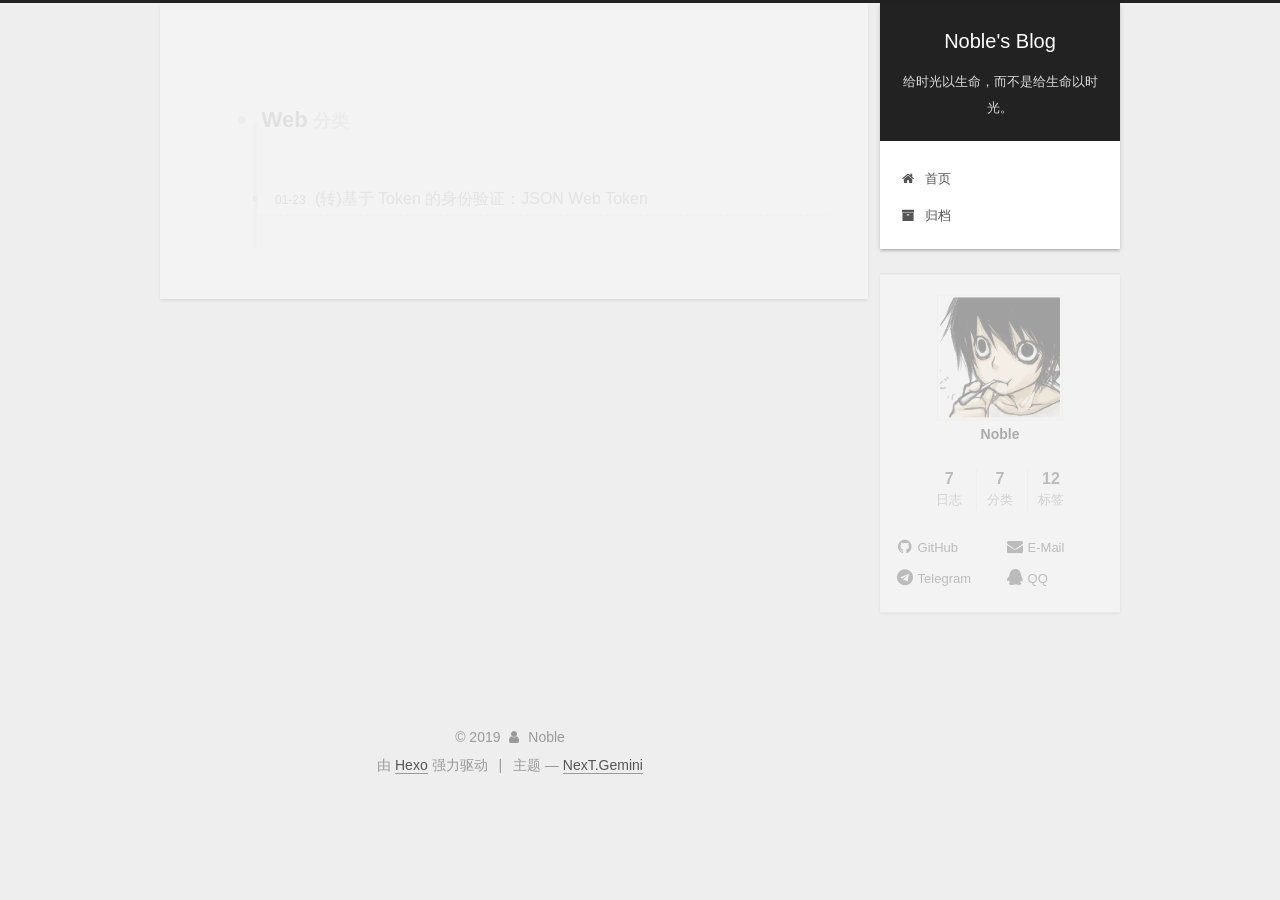
<file: categories/Web/index.html>
<!DOCTYPE html>



  


<html class="theme-next gemini use-motion" lang="zh-Hans">
<head><meta name="generator" content="Hexo 3.8.0">
  <meta charset="UTF-8">
<meta http-equiv="X-UA-Compatible" content="IE=edge">
<meta name="viewport" content="width=device-width, initial-scale=1, maximum-scale=1">
<meta name="theme-color" content="#222">









<meta http-equiv="Cache-Control" content="no-transform">
<meta http-equiv="Cache-Control" content="no-siteapp">
















  
  
  <link href="/lib/fancybox/source/jquery.fancybox.css?v=2.1.5" rel="stylesheet" type="text/css">







<link href="/lib/font-awesome/css/font-awesome.min.css?v=4.6.2" rel="stylesheet" type="text/css">

<link href="/css/main.css?v=5.1.4" rel="stylesheet" type="text/css">


  <link rel="apple-touch-icon" sizes="180x180" href="/images/apple-touch-icon-next.png?v=5.1.4">


  <link rel="icon" type="image/png" sizes="32x32" href="/images/favicon-32x32-next.png?v=5.1.4">


  <link rel="icon" type="image/png" sizes="16x16" href="/images/favicon-16x16-next.png?v=5.1.4">


  <link rel="mask-icon" href="/images/logo.svg?v=5.1.4" color="#222">





  <meta name="keywords" content="技术博客,Noble,java,分布式">










<meta property="og:type" content="website">
<meta property="og:title" content="Noble&#39;s Blog">
<meta property="og:url" content="https://www.nobler.xyz/categories/Web/index.html">
<meta property="og:site_name" content="Noble&#39;s Blog">
<meta property="og:locale" content="zh-Hans">
<meta name="twitter:card" content="summary">
<meta name="twitter:title" content="Noble&#39;s Blog">



<script type="text/javascript" id="hexo.configurations">
  var NexT = window.NexT || {};
  var CONFIG = {
    root: '/',
    scheme: 'Gemini',
    version: '5.1.4',
    sidebar: {"position":"right","display":"post","offset":12,"b2t":true,"scrollpercent":false,"onmobile":false},
    fancybox: true,
    tabs: true,
    motion: {"enable":true,"async":false,"transition":{"post_block":"fadeIn","post_header":"slideDownIn","post_body":"slideDownIn","coll_header":"slideLeftIn","sidebar":"slideUpIn"}},
    duoshuo: {
      userId: '0',
      author: '博主'
    },
    algolia: {
      applicationID: '',
      apiKey: '',
      indexName: '',
      hits: {"per_page":10},
      labels: {"input_placeholder":"Search for Posts","hits_empty":"We didn't find any results for the search: ${query}","hits_stats":"${hits} results found in ${time} ms"}
    }
  };
</script>



  <link rel="canonical" href="https://www.nobler.xyz/categories/Web/">





  <title>分类: Web | Noble's Blog</title>
  








</head>

<body itemscope="" itemtype="http://schema.org/WebPage" lang="zh-Hans">

  
  
    
  

  <div class="container sidebar-position-right ">
    <div class="headband"></div>

    <header id="header" class="header" itemscope="" itemtype="http://schema.org/WPHeader">
      <div class="header-inner"><div class="site-brand-wrapper">
  <div class="site-meta ">
    

    <div class="custom-logo-site-title">
      <a href="/" class="brand" rel="start">
        <span class="logo-line-before"><i></i></span>
        <span class="site-title">Noble's Blog</span>
        <span class="logo-line-after"><i></i></span>
      </a>
    </div>
      
        <p class="site-subtitle">给时光以生命，而不是给生命以时光。</p>
      
  </div>

  <div class="site-nav-toggle">
    <button>
      <span class="btn-bar"></span>
      <span class="btn-bar"></span>
      <span class="btn-bar"></span>
    </button>
  </div>
</div>

<nav class="site-nav">
  

  
    <ul id="menu" class="menu">
      
        
        <li class="menu-item menu-item-home">
          <a href="/" rel="section">
            
              <i class="menu-item-icon fa fa-fw fa-home"></i> <br>
            
            首页
          </a>
        </li>
      
        
        <li class="menu-item menu-item-archives">
          <a href="/archives/" rel="section">
            
              <i class="menu-item-icon fa fa-fw fa-archive"></i> <br>
            
            归档
          </a>
        </li>
      

      
    </ul>
  

  
</nav>



 </div>
    </header>

    <main id="main" class="main">
      <div class="main-inner">
        <div class="content-wrap">
          <div id="content" class="content">
            

  
  
  
  <div class="post-block category">

    <div id="posts" class="posts-collapse">
      <div class="collection-title">
        <h1>Web<small>分类</small>
        </h1>
      </div>

      
        

  <article class="post post-type-normal" itemscope="" itemtype="http://schema.org/Article">
    <header class="post-header">

      <h2 class="post-title">
        
            <a class="post-title-link" href="/2019/01/23/转-基于-Token-的身份验证：JSON-Web-Token/" itemprop="url">
              
                <span itemprop="name">(转)基于 Token 的身份验证：JSON Web Token</span>
              
            </a>
        
      </h2>

      <div class="post-meta">
        <time class="post-time" itemprop="dateCreated" datetime="2019-01-23T17:21:44+08:00" content="2019-01-23">
          01-23
        </time>
      </div>

    </header>
  </article>


      
    </div>

  </div>
  
  
  

  



          </div>
          


          

        </div>
        
          
  
  <div class="sidebar-toggle">
    <div class="sidebar-toggle-line-wrap">
      <span class="sidebar-toggle-line sidebar-toggle-line-first"></span>
      <span class="sidebar-toggle-line sidebar-toggle-line-middle"></span>
      <span class="sidebar-toggle-line sidebar-toggle-line-last"></span>
    </div>
  </div>

  <aside id="sidebar" class="sidebar">
    
    <div class="sidebar-inner">

      

      

      <section class="site-overview-wrap sidebar-panel sidebar-panel-active">
        <div class="site-overview">
          <div class="site-author motion-element" itemprop="author" itemscope="" itemtype="http://schema.org/Person">
            
              <img class="site-author-image" itemprop="image" src="/images/avatar.jpeg" alt="Noble">
            
              <p class="site-author-name" itemprop="name">Noble</p>
              <p class="site-description motion-element" itemprop="description"></p>
          </div>

          <nav class="site-state motion-element">

            
              <div class="site-state-item site-state-posts">
              
                <a href="/archives/">
              
                  <span class="site-state-item-count">7</span>
                  <span class="site-state-item-name">日志</span>
                </a>
              </div>
            

            
              
              
              <div class="site-state-item site-state-categories">
                
                  <span class="site-state-item-count">7</span>
                  <span class="site-state-item-name">分类</span>
                
              </div>
            

            
              
              
              <div class="site-state-item site-state-tags">
                
                  <span class="site-state-item-count">12</span>
                  <span class="site-state-item-name">标签</span>
                
              </div>
            

          </nav>

          

          
            <div class="links-of-author motion-element">
                
                  <span class="links-of-author-item">
                    <a href="https://github.com/noblee" target="_blank" title="GitHub">
                      
                        <i class="fa fa-fw fa-github"></i>GitHub</a>
                  </span>
                
                  <span class="links-of-author-item">
                    <a href="mailto:AaronWang1129@gmail.com" target="_blank" title="E-Mail">
                      
                        <i class="fa fa-fw fa-envelope"></i>E-Mail</a>
                  </span>
                
                  <span class="links-of-author-item">
                    <a href="https://telegram.me/AaronWang1129" target="_blank" title="Telegram">
                      
                        <i class="fa fa-fw fa-telegram"></i>Telegram</a>
                  </span>
                
                  <span class="links-of-author-item">
                    <a href="tencent://message/?uin=1055806142" target="_blank" title="QQ">
                      
                        <i class="fa fa-fw fa-qq"></i>QQ</a>
                  </span>
                
            </div>
          

          
          

          
          

          

        </div>
      </section>

      

      
        <div class="back-to-top">
          <i class="fa fa-arrow-up"></i>
          
        </div>
      

    </div>
  </aside>


        
      </div>
    </main>

    <footer id="footer" class="footer">
      <div class="footer-inner">
        <div class="copyright">&copy; <span itemprop="copyrightYear">2019</span>
  <span class="with-love">
    <i class="fa fa-user"></i>
  </span>
  <span class="author" itemprop="copyrightHolder">Noble</span>

  
</div>


  <div class="powered-by">由 <a class="theme-link" target="_blank" href="https://hexo.io">Hexo</a> 强力驱动</div>



  <span class="post-meta-divider">|</span>



  <div class="theme-info">主题 &mdash; <a class="theme-link" target="_blank" href="https://github.com/iissnan/hexo-theme-next">NexT.Gemini</a></div>




        







        
      </div>
    </footer>

    

    

  </div>

  

<script type="text/javascript">
  if (Object.prototype.toString.call(window.Promise) !== '[object Function]') {
    window.Promise = null;
  }
</script>









  












  
  
    <script type="text/javascript" src="/lib/jquery/index.js?v=2.1.3"></script>
  

  
  
    <script type="text/javascript" src="/lib/fastclick/lib/fastclick.min.js?v=1.0.6"></script>
  

  
  
    <script type="text/javascript" src="/lib/jquery_lazyload/jquery.lazyload.js?v=1.9.7"></script>
  

  
  
    <script type="text/javascript" src="/lib/velocity/velocity.min.js?v=1.2.1"></script>
  

  
  
    <script type="text/javascript" src="/lib/velocity/velocity.ui.min.js?v=1.2.1"></script>
  

  
  
    <script type="text/javascript" src="/lib/fancybox/source/jquery.fancybox.pack.js?v=2.1.5"></script>
  


  


  <script type="text/javascript" src="/js/src/utils.js?v=5.1.4"></script>

  <script type="text/javascript" src="/js/src/motion.js?v=5.1.4"></script>



  
  


  <script type="text/javascript" src="/js/src/affix.js?v=5.1.4"></script>

  <script type="text/javascript" src="/js/src/schemes/pisces.js?v=5.1.4"></script>



  

  


  <script type="text/javascript" src="/js/src/bootstrap.js?v=5.1.4"></script>



  


  




	





  





  












  





  

  

  

  
  

  

  
  <script type="text/javascript" src="/js/src/js.cookie.js?v=5.1.4"></script>
  <script type="text/javascript" src="/js/src/scroll-cookie.js?v=5.1.4"></script>


  

</body>
</html>
</file>
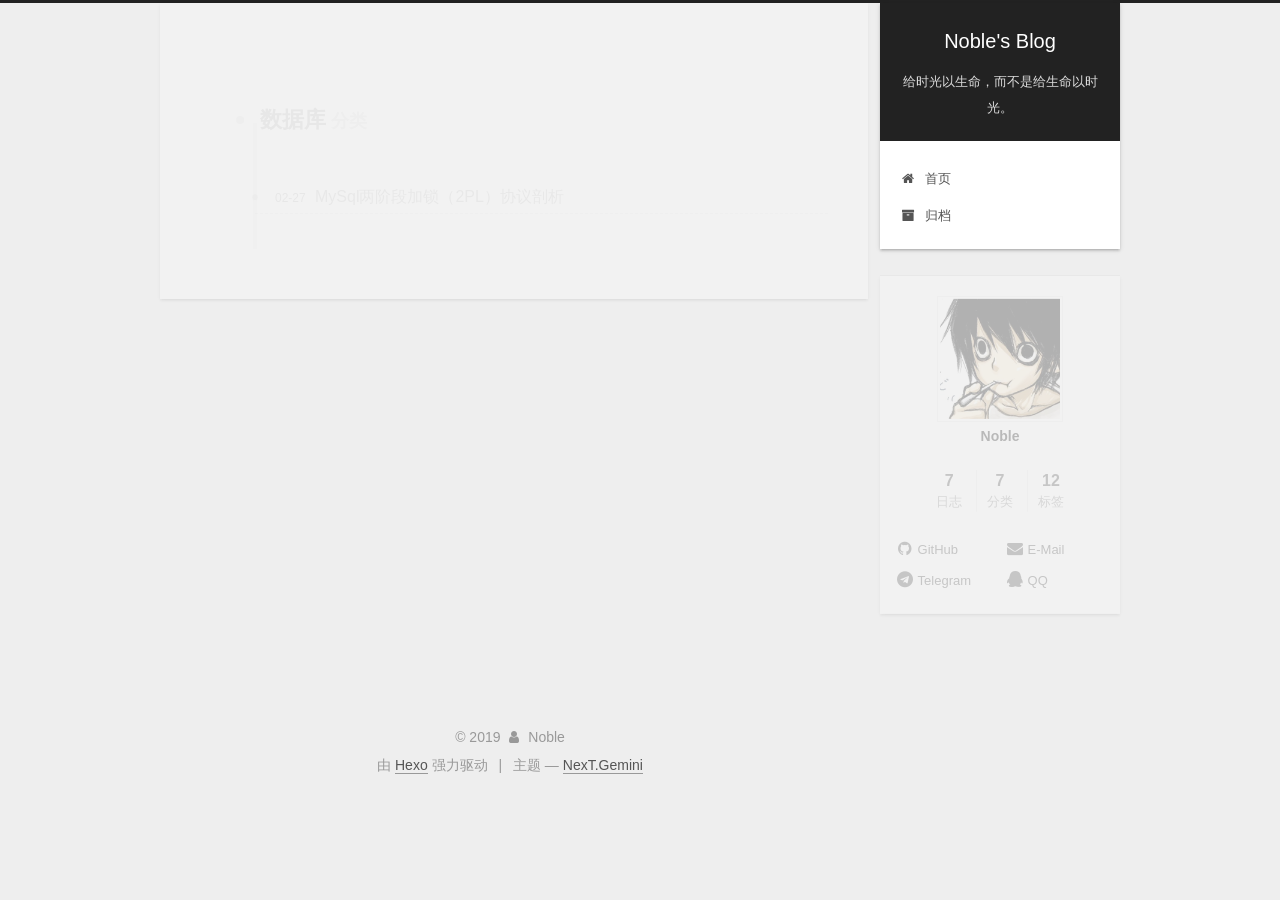
<file: categories/数据库/index.html>
<!DOCTYPE html>



  


<html class="theme-next gemini use-motion" lang="zh-Hans">
<head><meta name="generator" content="Hexo 3.8.0">
  <meta charset="UTF-8">
<meta http-equiv="X-UA-Compatible" content="IE=edge">
<meta name="viewport" content="width=device-width, initial-scale=1, maximum-scale=1">
<meta name="theme-color" content="#222">









<meta http-equiv="Cache-Control" content="no-transform">
<meta http-equiv="Cache-Control" content="no-siteapp">
















  
  
  <link href="/lib/fancybox/source/jquery.fancybox.css?v=2.1.5" rel="stylesheet" type="text/css">







<link href="/lib/font-awesome/css/font-awesome.min.css?v=4.6.2" rel="stylesheet" type="text/css">

<link href="/css/main.css?v=5.1.4" rel="stylesheet" type="text/css">


  <link rel="apple-touch-icon" sizes="180x180" href="/images/apple-touch-icon-next.png?v=5.1.4">


  <link rel="icon" type="image/png" sizes="32x32" href="/images/favicon-32x32-next.png?v=5.1.4">


  <link rel="icon" type="image/png" sizes="16x16" href="/images/favicon-16x16-next.png?v=5.1.4">


  <link rel="mask-icon" href="/images/logo.svg?v=5.1.4" color="#222">





  <meta name="keywords" content="技术博客,Noble,java,分布式">










<meta property="og:type" content="website">
<meta property="og:title" content="Noble&#39;s Blog">
<meta property="og:url" content="https://www.nobler.xyz/categories/数据库/index.html">
<meta property="og:site_name" content="Noble&#39;s Blog">
<meta property="og:locale" content="zh-Hans">
<meta name="twitter:card" content="summary">
<meta name="twitter:title" content="Noble&#39;s Blog">



<script type="text/javascript" id="hexo.configurations">
  var NexT = window.NexT || {};
  var CONFIG = {
    root: '/',
    scheme: 'Gemini',
    version: '5.1.4',
    sidebar: {"position":"right","display":"post","offset":12,"b2t":true,"scrollpercent":false,"onmobile":false},
    fancybox: true,
    tabs: true,
    motion: {"enable":true,"async":false,"transition":{"post_block":"fadeIn","post_header":"slideDownIn","post_body":"slideDownIn","coll_header":"slideLeftIn","sidebar":"slideUpIn"}},
    duoshuo: {
      userId: '0',
      author: '博主'
    },
    algolia: {
      applicationID: '',
      apiKey: '',
      indexName: '',
      hits: {"per_page":10},
      labels: {"input_placeholder":"Search for Posts","hits_empty":"We didn't find any results for the search: ${query}","hits_stats":"${hits} results found in ${time} ms"}
    }
  };
</script>



  <link rel="canonical" href="https://www.nobler.xyz/categories/数据库/">





  <title>分类: 数据库 | Noble's Blog</title>
  








</head>

<body itemscope="" itemtype="http://schema.org/WebPage" lang="zh-Hans">

  
  
    
  

  <div class="container sidebar-position-right ">
    <div class="headband"></div>

    <header id="header" class="header" itemscope="" itemtype="http://schema.org/WPHeader">
      <div class="header-inner"><div class="site-brand-wrapper">
  <div class="site-meta ">
    

    <div class="custom-logo-site-title">
      <a href="/" class="brand" rel="start">
        <span class="logo-line-before"><i></i></span>
        <span class="site-title">Noble's Blog</span>
        <span class="logo-line-after"><i></i></span>
      </a>
    </div>
      
        <p class="site-subtitle">给时光以生命，而不是给生命以时光。</p>
      
  </div>

  <div class="site-nav-toggle">
    <button>
      <span class="btn-bar"></span>
      <span class="btn-bar"></span>
      <span class="btn-bar"></span>
    </button>
  </div>
</div>

<nav class="site-nav">
  

  
    <ul id="menu" class="menu">
      
        
        <li class="menu-item menu-item-home">
          <a href="/" rel="section">
            
              <i class="menu-item-icon fa fa-fw fa-home"></i> <br>
            
            首页
          </a>
        </li>
      
        
        <li class="menu-item menu-item-archives">
          <a href="/archives/" rel="section">
            
              <i class="menu-item-icon fa fa-fw fa-archive"></i> <br>
            
            归档
          </a>
        </li>
      

      
    </ul>
  

  
</nav>



 </div>
    </header>

    <main id="main" class="main">
      <div class="main-inner">
        <div class="content-wrap">
          <div id="content" class="content">
            

  
  
  
  <div class="post-block category">

    <div id="posts" class="posts-collapse">
      <div class="collection-title">
        <h1>数据库<small>分类</small>
        </h1>
      </div>

      
        

  <article class="post post-type-normal" itemscope="" itemtype="http://schema.org/Article">
    <header class="post-header">

      <h2 class="post-title">
        
            <a class="post-title-link" href="/2019/02/27/MySql两阶段加锁（2PL）协议剖析/" itemprop="url">
              
                <span itemprop="name">MySql两阶段加锁（2PL）协议剖析</span>
              
            </a>
        
      </h2>

      <div class="post-meta">
        <time class="post-time" itemprop="dateCreated" datetime="2019-02-27T19:00:40+08:00" content="2019-02-27">
          02-27
        </time>
      </div>

    </header>
  </article>


      
    </div>

  </div>
  
  
  

  



          </div>
          


          

        </div>
        
          
  
  <div class="sidebar-toggle">
    <div class="sidebar-toggle-line-wrap">
      <span class="sidebar-toggle-line sidebar-toggle-line-first"></span>
      <span class="sidebar-toggle-line sidebar-toggle-line-middle"></span>
      <span class="sidebar-toggle-line sidebar-toggle-line-last"></span>
    </div>
  </div>

  <aside id="sidebar" class="sidebar">
    
    <div class="sidebar-inner">

      

      

      <section class="site-overview-wrap sidebar-panel sidebar-panel-active">
        <div class="site-overview">
          <div class="site-author motion-element" itemprop="author" itemscope="" itemtype="http://schema.org/Person">
            
              <img class="site-author-image" itemprop="image" src="/images/avatar.jpeg" alt="Noble">
            
              <p class="site-author-name" itemprop="name">Noble</p>
              <p class="site-description motion-element" itemprop="description"></p>
          </div>

          <nav class="site-state motion-element">

            
              <div class="site-state-item site-state-posts">
              
                <a href="/archives/">
              
                  <span class="site-state-item-count">7</span>
                  <span class="site-state-item-name">日志</span>
                </a>
              </div>
            

            
              
              
              <div class="site-state-item site-state-categories">
                
                  <span class="site-state-item-count">7</span>
                  <span class="site-state-item-name">分类</span>
                
              </div>
            

            
              
              
              <div class="site-state-item site-state-tags">
                
                  <span class="site-state-item-count">12</span>
                  <span class="site-state-item-name">标签</span>
                
              </div>
            

          </nav>

          

          
            <div class="links-of-author motion-element">
                
                  <span class="links-of-author-item">
                    <a href="https://github.com/noblee" target="_blank" title="GitHub">
                      
                        <i class="fa fa-fw fa-github"></i>GitHub</a>
                  </span>
                
                  <span class="links-of-author-item">
                    <a href="mailto:AaronWang1129@gmail.com" target="_blank" title="E-Mail">
                      
                        <i class="fa fa-fw fa-envelope"></i>E-Mail</a>
                  </span>
                
                  <span class="links-of-author-item">
                    <a href="https://telegram.me/AaronWang1129" target="_blank" title="Telegram">
                      
                        <i class="fa fa-fw fa-telegram"></i>Telegram</a>
                  </span>
                
                  <span class="links-of-author-item">
                    <a href="tencent://message/?uin=1055806142" target="_blank" title="QQ">
                      
                        <i class="fa fa-fw fa-qq"></i>QQ</a>
                  </span>
                
            </div>
          

          
          

          
          

          

        </div>
      </section>

      

      
        <div class="back-to-top">
          <i class="fa fa-arrow-up"></i>
          
        </div>
      

    </div>
  </aside>


        
      </div>
    </main>

    <footer id="footer" class="footer">
      <div class="footer-inner">
        <div class="copyright">&copy; <span itemprop="copyrightYear">2019</span>
  <span class="with-love">
    <i class="fa fa-user"></i>
  </span>
  <span class="author" itemprop="copyrightHolder">Noble</span>

  
</div>


  <div class="powered-by">由 <a class="theme-link" target="_blank" href="https://hexo.io">Hexo</a> 强力驱动</div>



  <span class="post-meta-divider">|</span>



  <div class="theme-info">主题 &mdash; <a class="theme-link" target="_blank" href="https://github.com/iissnan/hexo-theme-next">NexT.Gemini</a></div>




        







        
      </div>
    </footer>

    

    

  </div>

  

<script type="text/javascript">
  if (Object.prototype.toString.call(window.Promise) !== '[object Function]') {
    window.Promise = null;
  }
</script>









  












  
  
    <script type="text/javascript" src="/lib/jquery/index.js?v=2.1.3"></script>
  

  
  
    <script type="text/javascript" src="/lib/fastclick/lib/fastclick.min.js?v=1.0.6"></script>
  

  
  
    <script type="text/javascript" src="/lib/jquery_lazyload/jquery.lazyload.js?v=1.9.7"></script>
  

  
  
    <script type="text/javascript" src="/lib/velocity/velocity.min.js?v=1.2.1"></script>
  

  
  
    <script type="text/javascript" src="/lib/velocity/velocity.ui.min.js?v=1.2.1"></script>
  

  
  
    <script type="text/javascript" src="/lib/fancybox/source/jquery.fancybox.pack.js?v=2.1.5"></script>
  


  


  <script type="text/javascript" src="/js/src/utils.js?v=5.1.4"></script>

  <script type="text/javascript" src="/js/src/motion.js?v=5.1.4"></script>



  
  


  <script type="text/javascript" src="/js/src/affix.js?v=5.1.4"></script>

  <script type="text/javascript" src="/js/src/schemes/pisces.js?v=5.1.4"></script>



  

  


  <script type="text/javascript" src="/js/src/bootstrap.js?v=5.1.4"></script>



  


  




	





  





  












  





  

  

  

  
  

  

  
  <script type="text/javascript" src="/js/src/js.cookie.js?v=5.1.4"></script>
  <script type="text/javascript" src="/js/src/scroll-cookie.js?v=5.1.4"></script>


  

</body>
</html>
</file>
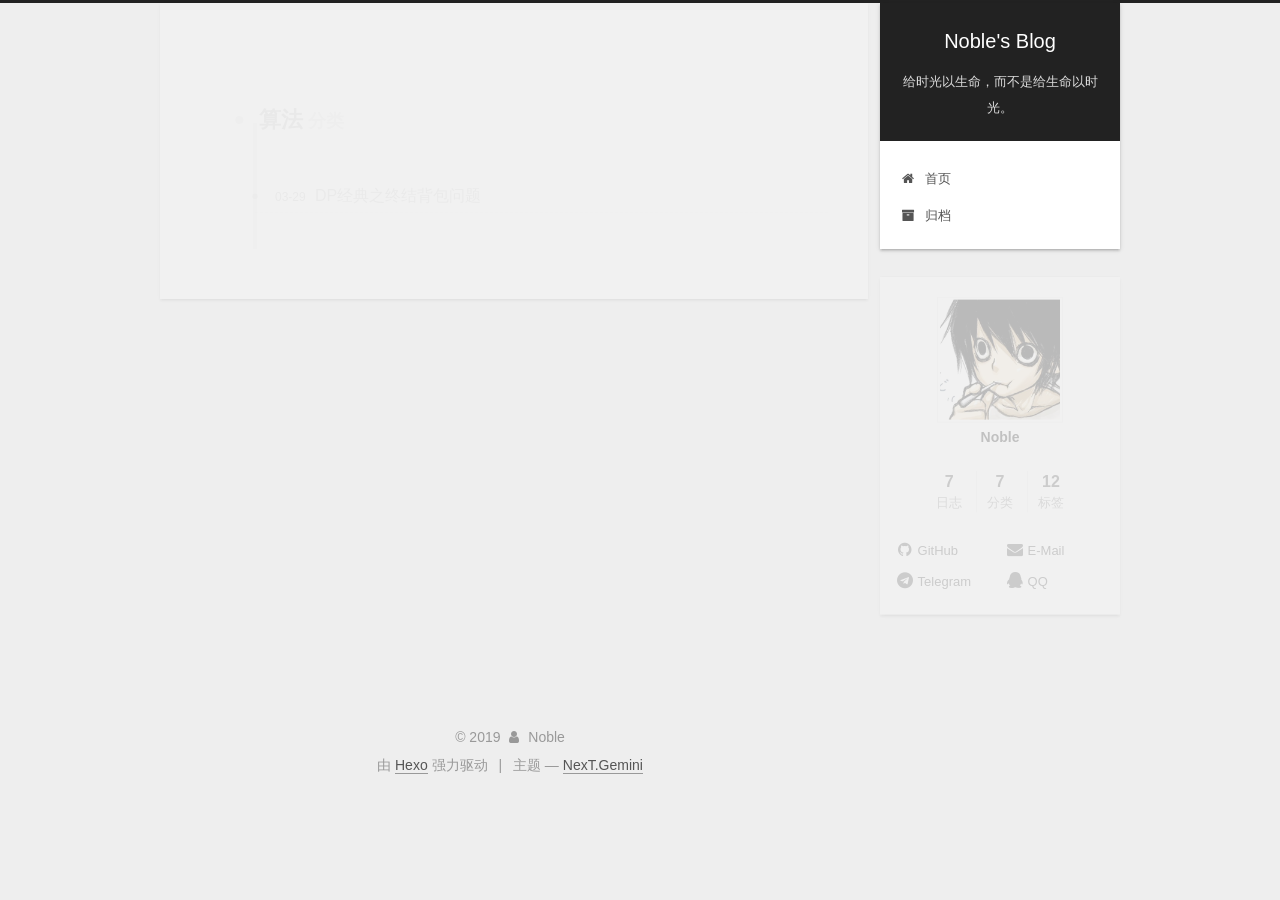
<file: categories/算法/index.html>
<!DOCTYPE html>



  


<html class="theme-next gemini use-motion" lang="zh-Hans">
<head><meta name="generator" content="Hexo 3.8.0">
  <meta charset="UTF-8">
<meta http-equiv="X-UA-Compatible" content="IE=edge">
<meta name="viewport" content="width=device-width, initial-scale=1, maximum-scale=1">
<meta name="theme-color" content="#222">









<meta http-equiv="Cache-Control" content="no-transform">
<meta http-equiv="Cache-Control" content="no-siteapp">
















  
  
  <link href="/lib/fancybox/source/jquery.fancybox.css?v=2.1.5" rel="stylesheet" type="text/css">







<link href="/lib/font-awesome/css/font-awesome.min.css?v=4.6.2" rel="stylesheet" type="text/css">

<link href="/css/main.css?v=5.1.4" rel="stylesheet" type="text/css">


  <link rel="apple-touch-icon" sizes="180x180" href="/images/apple-touch-icon-next.png?v=5.1.4">


  <link rel="icon" type="image/png" sizes="32x32" href="/images/favicon-32x32-next.png?v=5.1.4">


  <link rel="icon" type="image/png" sizes="16x16" href="/images/favicon-16x16-next.png?v=5.1.4">


  <link rel="mask-icon" href="/images/logo.svg?v=5.1.4" color="#222">





  <meta name="keywords" content="技术博客,Noble,java,分布式">










<meta property="og:type" content="website">
<meta property="og:title" content="Noble&#39;s Blog">
<meta property="og:url" content="https://www.nobler.xyz/categories/算法/index.html">
<meta property="og:site_name" content="Noble&#39;s Blog">
<meta property="og:locale" content="zh-Hans">
<meta name="twitter:card" content="summary">
<meta name="twitter:title" content="Noble&#39;s Blog">



<script type="text/javascript" id="hexo.configurations">
  var NexT = window.NexT || {};
  var CONFIG = {
    root: '/',
    scheme: 'Gemini',
    version: '5.1.4',
    sidebar: {"position":"right","display":"post","offset":12,"b2t":true,"scrollpercent":false,"onmobile":false},
    fancybox: true,
    tabs: true,
    motion: {"enable":true,"async":false,"transition":{"post_block":"fadeIn","post_header":"slideDownIn","post_body":"slideDownIn","coll_header":"slideLeftIn","sidebar":"slideUpIn"}},
    duoshuo: {
      userId: '0',
      author: '博主'
    },
    algolia: {
      applicationID: '',
      apiKey: '',
      indexName: '',
      hits: {"per_page":10},
      labels: {"input_placeholder":"Search for Posts","hits_empty":"We didn't find any results for the search: ${query}","hits_stats":"${hits} results found in ${time} ms"}
    }
  };
</script>



  <link rel="canonical" href="https://www.nobler.xyz/categories/算法/">





  <title>分类: 算法 | Noble's Blog</title>
  








</head>

<body itemscope="" itemtype="http://schema.org/WebPage" lang="zh-Hans">

  
  
    
  

  <div class="container sidebar-position-right ">
    <div class="headband"></div>

    <header id="header" class="header" itemscope="" itemtype="http://schema.org/WPHeader">
      <div class="header-inner"><div class="site-brand-wrapper">
  <div class="site-meta ">
    

    <div class="custom-logo-site-title">
      <a href="/" class="brand" rel="start">
        <span class="logo-line-before"><i></i></span>
        <span class="site-title">Noble's Blog</span>
        <span class="logo-line-after"><i></i></span>
      </a>
    </div>
      
        <p class="site-subtitle">给时光以生命，而不是给生命以时光。</p>
      
  </div>

  <div class="site-nav-toggle">
    <button>
      <span class="btn-bar"></span>
      <span class="btn-bar"></span>
      <span class="btn-bar"></span>
    </button>
  </div>
</div>

<nav class="site-nav">
  

  
    <ul id="menu" class="menu">
      
        
        <li class="menu-item menu-item-home">
          <a href="/" rel="section">
            
              <i class="menu-item-icon fa fa-fw fa-home"></i> <br>
            
            首页
          </a>
        </li>
      
        
        <li class="menu-item menu-item-archives">
          <a href="/archives/" rel="section">
            
              <i class="menu-item-icon fa fa-fw fa-archive"></i> <br>
            
            归档
          </a>
        </li>
      

      
    </ul>
  

  
</nav>



 </div>
    </header>

    <main id="main" class="main">
      <div class="main-inner">
        <div class="content-wrap">
          <div id="content" class="content">
            

  
  
  
  <div class="post-block category">

    <div id="posts" class="posts-collapse">
      <div class="collection-title">
        <h1>算法<small>分类</small>
        </h1>
      </div>

      
        

  <article class="post post-type-normal" itemscope="" itemtype="http://schema.org/Article">
    <header class="post-header">

      <h2 class="post-title">
        
            <a class="post-title-link" href="/2019/03/29/DP经典之终结背包问题/" itemprop="url">
              
                <span itemprop="name">DP经典之终结背包问题</span>
              
            </a>
        
      </h2>

      <div class="post-meta">
        <time class="post-time" itemprop="dateCreated" datetime="2019-03-29T16:22:37+08:00" content="2019-03-29">
          03-29
        </time>
      </div>

    </header>
  </article>


      
    </div>

  </div>
  
  
  

  



          </div>
          


          

        </div>
        
          
  
  <div class="sidebar-toggle">
    <div class="sidebar-toggle-line-wrap">
      <span class="sidebar-toggle-line sidebar-toggle-line-first"></span>
      <span class="sidebar-toggle-line sidebar-toggle-line-middle"></span>
      <span class="sidebar-toggle-line sidebar-toggle-line-last"></span>
    </div>
  </div>

  <aside id="sidebar" class="sidebar">
    
    <div class="sidebar-inner">

      

      

      <section class="site-overview-wrap sidebar-panel sidebar-panel-active">
        <div class="site-overview">
          <div class="site-author motion-element" itemprop="author" itemscope="" itemtype="http://schema.org/Person">
            
              <img class="site-author-image" itemprop="image" src="/images/avatar.jpeg" alt="Noble">
            
              <p class="site-author-name" itemprop="name">Noble</p>
              <p class="site-description motion-element" itemprop="description"></p>
          </div>

          <nav class="site-state motion-element">

            
              <div class="site-state-item site-state-posts">
              
                <a href="/archives/">
              
                  <span class="site-state-item-count">7</span>
                  <span class="site-state-item-name">日志</span>
                </a>
              </div>
            

            
              
              
              <div class="site-state-item site-state-categories">
                
                  <span class="site-state-item-count">7</span>
                  <span class="site-state-item-name">分类</span>
                
              </div>
            

            
              
              
              <div class="site-state-item site-state-tags">
                
                  <span class="site-state-item-count">12</span>
                  <span class="site-state-item-name">标签</span>
                
              </div>
            

          </nav>

          

          
            <div class="links-of-author motion-element">
                
                  <span class="links-of-author-item">
                    <a href="https://github.com/noblee" target="_blank" title="GitHub">
                      
                        <i class="fa fa-fw fa-github"></i>GitHub</a>
                  </span>
                
                  <span class="links-of-author-item">
                    <a href="mailto:AaronWang1129@gmail.com" target="_blank" title="E-Mail">
                      
                        <i class="fa fa-fw fa-envelope"></i>E-Mail</a>
                  </span>
                
                  <span class="links-of-author-item">
                    <a href="https://telegram.me/AaronWang1129" target="_blank" title="Telegram">
                      
                        <i class="fa fa-fw fa-telegram"></i>Telegram</a>
                  </span>
                
                  <span class="links-of-author-item">
                    <a href="tencent://message/?uin=1055806142" target="_blank" title="QQ">
                      
                        <i class="fa fa-fw fa-qq"></i>QQ</a>
                  </span>
                
            </div>
          

          
          

          
          

          

        </div>
      </section>

      

      
        <div class="back-to-top">
          <i class="fa fa-arrow-up"></i>
          
        </div>
      

    </div>
  </aside>


        
      </div>
    </main>

    <footer id="footer" class="footer">
      <div class="footer-inner">
        <div class="copyright">&copy; <span itemprop="copyrightYear">2019</span>
  <span class="with-love">
    <i class="fa fa-user"></i>
  </span>
  <span class="author" itemprop="copyrightHolder">Noble</span>

  
</div>


  <div class="powered-by">由 <a class="theme-link" target="_blank" href="https://hexo.io">Hexo</a> 强力驱动</div>



  <span class="post-meta-divider">|</span>



  <div class="theme-info">主题 &mdash; <a class="theme-link" target="_blank" href="https://github.com/iissnan/hexo-theme-next">NexT.Gemini</a></div>




        







        
      </div>
    </footer>

    

    

  </div>

  

<script type="text/javascript">
  if (Object.prototype.toString.call(window.Promise) !== '[object Function]') {
    window.Promise = null;
  }
</script>









  












  
  
    <script type="text/javascript" src="/lib/jquery/index.js?v=2.1.3"></script>
  

  
  
    <script type="text/javascript" src="/lib/fastclick/lib/fastclick.min.js?v=1.0.6"></script>
  

  
  
    <script type="text/javascript" src="/lib/jquery_lazyload/jquery.lazyload.js?v=1.9.7"></script>
  

  
  
    <script type="text/javascript" src="/lib/velocity/velocity.min.js?v=1.2.1"></script>
  

  
  
    <script type="text/javascript" src="/lib/velocity/velocity.ui.min.js?v=1.2.1"></script>
  

  
  
    <script type="text/javascript" src="/lib/fancybox/source/jquery.fancybox.pack.js?v=2.1.5"></script>
  


  


  <script type="text/javascript" src="/js/src/utils.js?v=5.1.4"></script>

  <script type="text/javascript" src="/js/src/motion.js?v=5.1.4"></script>



  
  


  <script type="text/javascript" src="/js/src/affix.js?v=5.1.4"></script>

  <script type="text/javascript" src="/js/src/schemes/pisces.js?v=5.1.4"></script>



  

  


  <script type="text/javascript" src="/js/src/bootstrap.js?v=5.1.4"></script>



  


  




	





  





  












  





  

  

  

  
  

  

  
  <script type="text/javascript" src="/js/src/js.cookie.js?v=5.1.4"></script>
  <script type="text/javascript" src="/js/src/scroll-cookie.js?v=5.1.4"></script>


  

</body>
</html>
</file>
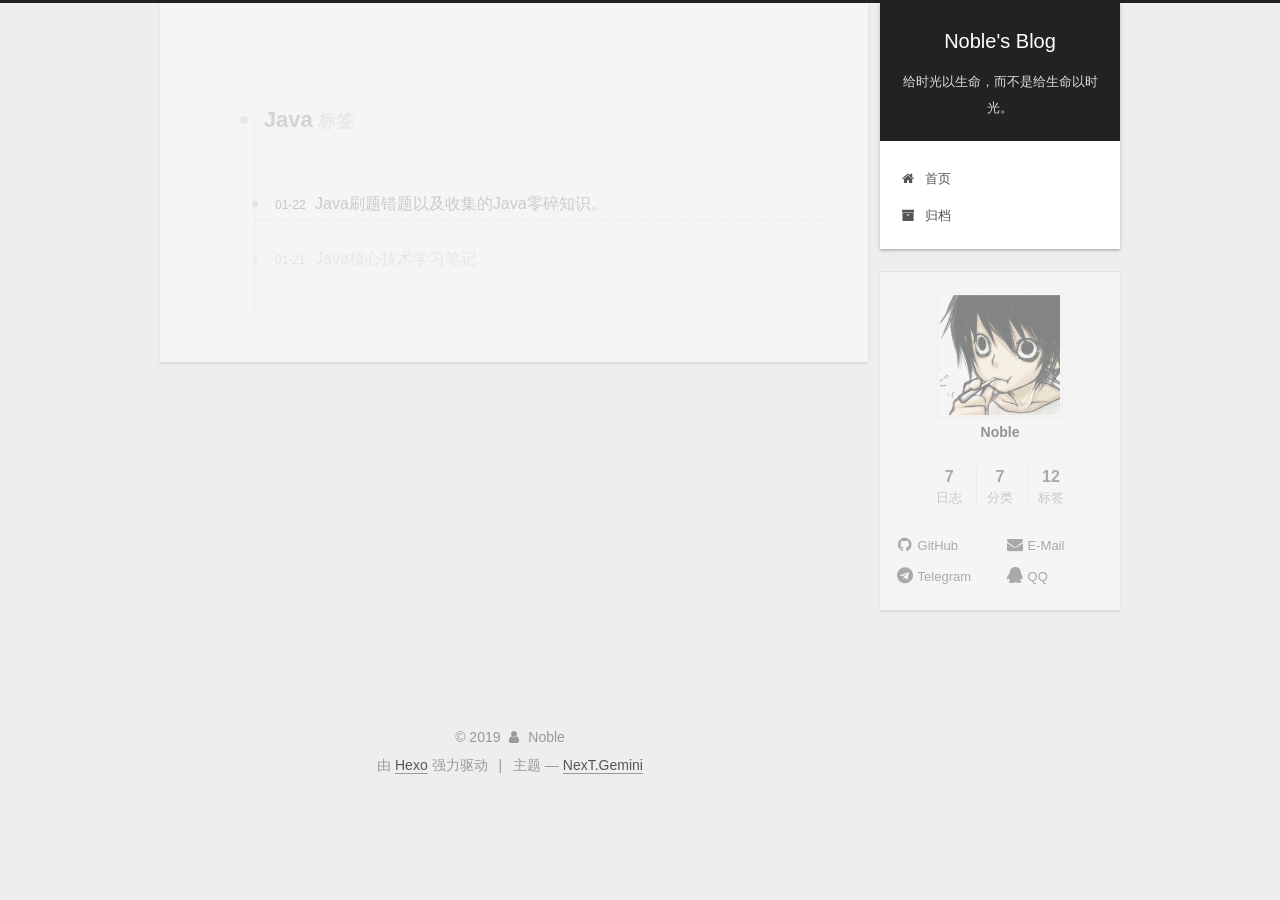
<file: tags/Java/index.html>
<!DOCTYPE html>



  


<html class="theme-next gemini use-motion" lang="zh-Hans">
<head><meta name="generator" content="Hexo 3.8.0">
  <meta charset="UTF-8">
<meta http-equiv="X-UA-Compatible" content="IE=edge">
<meta name="viewport" content="width=device-width, initial-scale=1, maximum-scale=1">
<meta name="theme-color" content="#222">









<meta http-equiv="Cache-Control" content="no-transform">
<meta http-equiv="Cache-Control" content="no-siteapp">
















  
  
  <link href="/lib/fancybox/source/jquery.fancybox.css?v=2.1.5" rel="stylesheet" type="text/css">







<link href="/lib/font-awesome/css/font-awesome.min.css?v=4.6.2" rel="stylesheet" type="text/css">

<link href="/css/main.css?v=5.1.4" rel="stylesheet" type="text/css">


  <link rel="apple-touch-icon" sizes="180x180" href="/images/apple-touch-icon-next.png?v=5.1.4">


  <link rel="icon" type="image/png" sizes="32x32" href="/images/favicon-32x32-next.png?v=5.1.4">


  <link rel="icon" type="image/png" sizes="16x16" href="/images/favicon-16x16-next.png?v=5.1.4">


  <link rel="mask-icon" href="/images/logo.svg?v=5.1.4" color="#222">





  <meta name="keywords" content="技术博客,Noble,java,分布式">










<meta property="og:type" content="website">
<meta property="og:title" content="Noble&#39;s Blog">
<meta property="og:url" content="https://www.nobler.xyz/tags/Java/index.html">
<meta property="og:site_name" content="Noble&#39;s Blog">
<meta property="og:locale" content="zh-Hans">
<meta name="twitter:card" content="summary">
<meta name="twitter:title" content="Noble&#39;s Blog">



<script type="text/javascript" id="hexo.configurations">
  var NexT = window.NexT || {};
  var CONFIG = {
    root: '/',
    scheme: 'Gemini',
    version: '5.1.4',
    sidebar: {"position":"right","display":"post","offset":12,"b2t":true,"scrollpercent":false,"onmobile":false},
    fancybox: true,
    tabs: true,
    motion: {"enable":true,"async":false,"transition":{"post_block":"fadeIn","post_header":"slideDownIn","post_body":"slideDownIn","coll_header":"slideLeftIn","sidebar":"slideUpIn"}},
    duoshuo: {
      userId: '0',
      author: '博主'
    },
    algolia: {
      applicationID: '',
      apiKey: '',
      indexName: '',
      hits: {"per_page":10},
      labels: {"input_placeholder":"Search for Posts","hits_empty":"We didn't find any results for the search: ${query}","hits_stats":"${hits} results found in ${time} ms"}
    }
  };
</script>



  <link rel="canonical" href="https://www.nobler.xyz/tags/Java/">





  <title>标签: Java | Noble's Blog</title>
  








</head>

<body itemscope="" itemtype="http://schema.org/WebPage" lang="zh-Hans">

  
  
    
  

  <div class="container sidebar-position-right ">
    <div class="headband"></div>

    <header id="header" class="header" itemscope="" itemtype="http://schema.org/WPHeader">
      <div class="header-inner"><div class="site-brand-wrapper">
  <div class="site-meta ">
    

    <div class="custom-logo-site-title">
      <a href="/" class="brand" rel="start">
        <span class="logo-line-before"><i></i></span>
        <span class="site-title">Noble's Blog</span>
        <span class="logo-line-after"><i></i></span>
      </a>
    </div>
      
        <p class="site-subtitle">给时光以生命，而不是给生命以时光。</p>
      
  </div>

  <div class="site-nav-toggle">
    <button>
      <span class="btn-bar"></span>
      <span class="btn-bar"></span>
      <span class="btn-bar"></span>
    </button>
  </div>
</div>

<nav class="site-nav">
  

  
    <ul id="menu" class="menu">
      
        
        <li class="menu-item menu-item-home">
          <a href="/" rel="section">
            
              <i class="menu-item-icon fa fa-fw fa-home"></i> <br>
            
            首页
          </a>
        </li>
      
        
        <li class="menu-item menu-item-archives">
          <a href="/archives/" rel="section">
            
              <i class="menu-item-icon fa fa-fw fa-archive"></i> <br>
            
            归档
          </a>
        </li>
      

      
    </ul>
  

  
</nav>



 </div>
    </header>

    <main id="main" class="main">
      <div class="main-inner">
        <div class="content-wrap">
          <div id="content" class="content">
            

  
  
  
  <div class="post-block tag">

    <div id="posts" class="posts-collapse">
      <div class="collection-title">
        <h1>Java<small>标签</small>
        </h1>
      </div>

      
        

  <article class="post post-type-normal" itemscope="" itemtype="http://schema.org/Article">
    <header class="post-header">

      <h2 class="post-title">
        
            <a class="post-title-link" href="/2019/01/22/Java刷题错题以及收集的Java零碎知识。/" itemprop="url">
              
                <span itemprop="name">Java刷题错题以及收集的Java零碎知识。</span>
              
            </a>
        
      </h2>

      <div class="post-meta">
        <time class="post-time" itemprop="dateCreated" datetime="2019-01-22T21:49:57+08:00" content="2019-01-22">
          01-22
        </time>
      </div>

    </header>
  </article>


      
        

  <article class="post post-type-normal" itemscope="" itemtype="http://schema.org/Article">
    <header class="post-header">

      <h2 class="post-title">
        
            <a class="post-title-link" href="/2019/01/21/Java核心技术学习笔记/" itemprop="url">
              
                <span itemprop="name">Java核心技术学习笔记</span>
              
            </a>
        
      </h2>

      <div class="post-meta">
        <time class="post-time" itemprop="dateCreated" datetime="2019-01-21T11:30:03+08:00" content="2019-01-21">
          01-21
        </time>
      </div>

    </header>
  </article>


      
    </div>

  </div>
  
  
  

  


          </div>
          


          

        </div>
        
          
  
  <div class="sidebar-toggle">
    <div class="sidebar-toggle-line-wrap">
      <span class="sidebar-toggle-line sidebar-toggle-line-first"></span>
      <span class="sidebar-toggle-line sidebar-toggle-line-middle"></span>
      <span class="sidebar-toggle-line sidebar-toggle-line-last"></span>
    </div>
  </div>

  <aside id="sidebar" class="sidebar">
    
    <div class="sidebar-inner">

      

      

      <section class="site-overview-wrap sidebar-panel sidebar-panel-active">
        <div class="site-overview">
          <div class="site-author motion-element" itemprop="author" itemscope="" itemtype="http://schema.org/Person">
            
              <img class="site-author-image" itemprop="image" src="/images/avatar.jpeg" alt="Noble">
            
              <p class="site-author-name" itemprop="name">Noble</p>
              <p class="site-description motion-element" itemprop="description"></p>
          </div>

          <nav class="site-state motion-element">

            
              <div class="site-state-item site-state-posts">
              
                <a href="/archives/">
              
                  <span class="site-state-item-count">7</span>
                  <span class="site-state-item-name">日志</span>
                </a>
              </div>
            

            
              
              
              <div class="site-state-item site-state-categories">
                
                  <span class="site-state-item-count">7</span>
                  <span class="site-state-item-name">分类</span>
                
              </div>
            

            
              
              
              <div class="site-state-item site-state-tags">
                
                  <span class="site-state-item-count">12</span>
                  <span class="site-state-item-name">标签</span>
                
              </div>
            

          </nav>

          

          
            <div class="links-of-author motion-element">
                
                  <span class="links-of-author-item">
                    <a href="https://github.com/noblee" target="_blank" title="GitHub">
                      
                        <i class="fa fa-fw fa-github"></i>GitHub</a>
                  </span>
                
                  <span class="links-of-author-item">
                    <a href="mailto:AaronWang1129@gmail.com" target="_blank" title="E-Mail">
                      
                        <i class="fa fa-fw fa-envelope"></i>E-Mail</a>
                  </span>
                
                  <span class="links-of-author-item">
                    <a href="https://telegram.me/AaronWang1129" target="_blank" title="Telegram">
                      
                        <i class="fa fa-fw fa-telegram"></i>Telegram</a>
                  </span>
                
                  <span class="links-of-author-item">
                    <a href="tencent://message/?uin=1055806142" target="_blank" title="QQ">
                      
                        <i class="fa fa-fw fa-qq"></i>QQ</a>
                  </span>
                
            </div>
          

          
          

          
          

          

        </div>
      </section>

      

      
        <div class="back-to-top">
          <i class="fa fa-arrow-up"></i>
          
        </div>
      

    </div>
  </aside>


        
      </div>
    </main>

    <footer id="footer" class="footer">
      <div class="footer-inner">
        <div class="copyright">&copy; <span itemprop="copyrightYear">2019</span>
  <span class="with-love">
    <i class="fa fa-user"></i>
  </span>
  <span class="author" itemprop="copyrightHolder">Noble</span>

  
</div>


  <div class="powered-by">由 <a class="theme-link" target="_blank" href="https://hexo.io">Hexo</a> 强力驱动</div>



  <span class="post-meta-divider">|</span>



  <div class="theme-info">主题 &mdash; <a class="theme-link" target="_blank" href="https://github.com/iissnan/hexo-theme-next">NexT.Gemini</a></div>




        







        
      </div>
    </footer>

    

    

  </div>

  

<script type="text/javascript">
  if (Object.prototype.toString.call(window.Promise) !== '[object Function]') {
    window.Promise = null;
  }
</script>









  












  
  
    <script type="text/javascript" src="/lib/jquery/index.js?v=2.1.3"></script>
  

  
  
    <script type="text/javascript" src="/lib/fastclick/lib/fastclick.min.js?v=1.0.6"></script>
  

  
  
    <script type="text/javascript" src="/lib/jquery_lazyload/jquery.lazyload.js?v=1.9.7"></script>
  

  
  
    <script type="text/javascript" src="/lib/velocity/velocity.min.js?v=1.2.1"></script>
  

  
  
    <script type="text/javascript" src="/lib/velocity/velocity.ui.min.js?v=1.2.1"></script>
  

  
  
    <script type="text/javascript" src="/lib/fancybox/source/jquery.fancybox.pack.js?v=2.1.5"></script>
  


  


  <script type="text/javascript" src="/js/src/utils.js?v=5.1.4"></script>

  <script type="text/javascript" src="/js/src/motion.js?v=5.1.4"></script>



  
  


  <script type="text/javascript" src="/js/src/affix.js?v=5.1.4"></script>

  <script type="text/javascript" src="/js/src/schemes/pisces.js?v=5.1.4"></script>



  

  


  <script type="text/javascript" src="/js/src/bootstrap.js?v=5.1.4"></script>



  


  




	





  





  












  





  

  

  

  
  

  

  
  <script type="text/javascript" src="/js/src/js.cookie.js?v=5.1.4"></script>
  <script type="text/javascript" src="/js/src/scroll-cookie.js?v=5.1.4"></script>


  

</body>
</html>
</file>
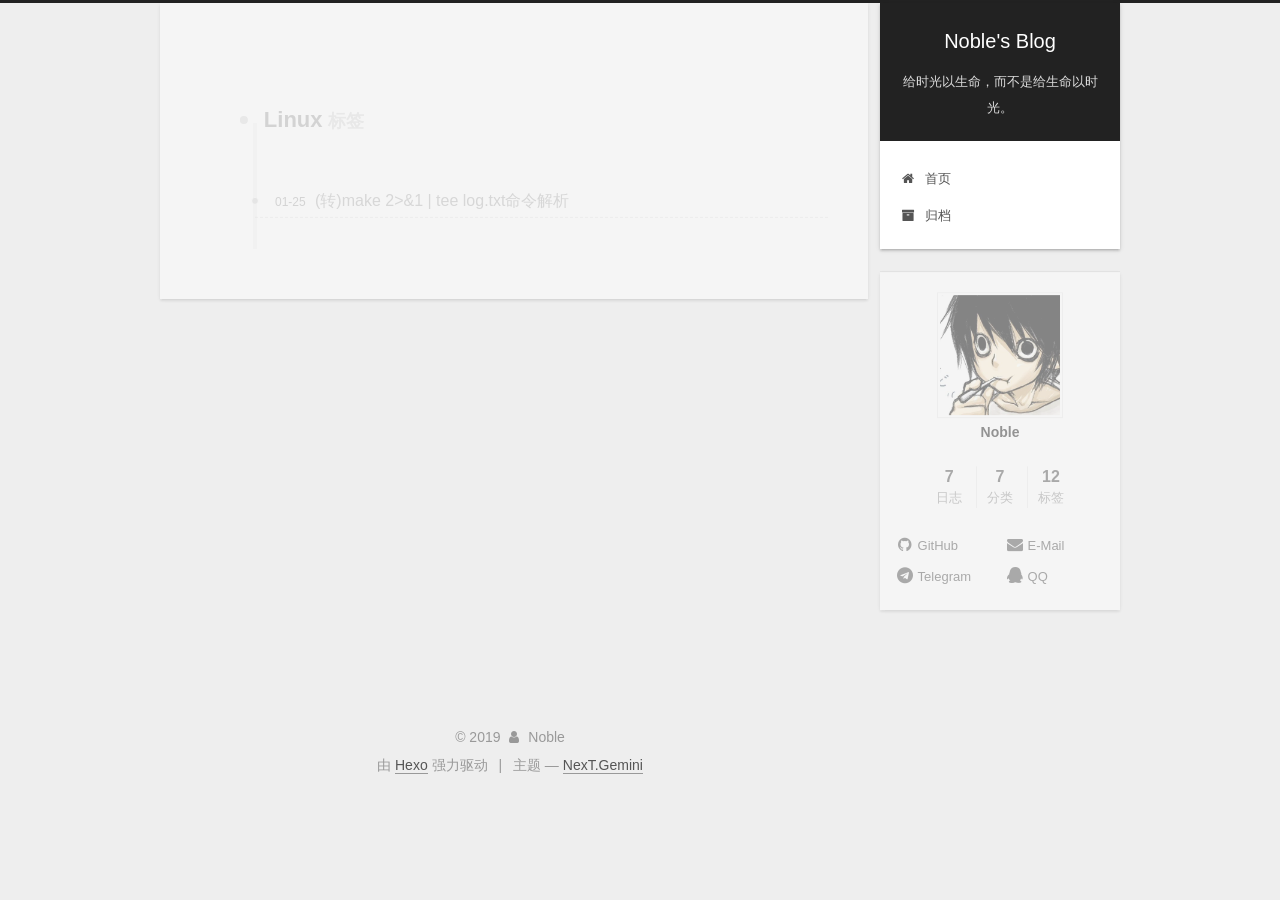
<file: tags/Linux/index.html>
<!DOCTYPE html>



  


<html class="theme-next gemini use-motion" lang="zh-Hans">
<head><meta name="generator" content="Hexo 3.8.0">
  <meta charset="UTF-8">
<meta http-equiv="X-UA-Compatible" content="IE=edge">
<meta name="viewport" content="width=device-width, initial-scale=1, maximum-scale=1">
<meta name="theme-color" content="#222">









<meta http-equiv="Cache-Control" content="no-transform">
<meta http-equiv="Cache-Control" content="no-siteapp">
















  
  
  <link href="/lib/fancybox/source/jquery.fancybox.css?v=2.1.5" rel="stylesheet" type="text/css">







<link href="/lib/font-awesome/css/font-awesome.min.css?v=4.6.2" rel="stylesheet" type="text/css">

<link href="/css/main.css?v=5.1.4" rel="stylesheet" type="text/css">


  <link rel="apple-touch-icon" sizes="180x180" href="/images/apple-touch-icon-next.png?v=5.1.4">


  <link rel="icon" type="image/png" sizes="32x32" href="/images/favicon-32x32-next.png?v=5.1.4">


  <link rel="icon" type="image/png" sizes="16x16" href="/images/favicon-16x16-next.png?v=5.1.4">


  <link rel="mask-icon" href="/images/logo.svg?v=5.1.4" color="#222">





  <meta name="keywords" content="技术博客,Noble,java,分布式">










<meta property="og:type" content="website">
<meta property="og:title" content="Noble&#39;s Blog">
<meta property="og:url" content="https://www.nobler.xyz/tags/Linux/index.html">
<meta property="og:site_name" content="Noble&#39;s Blog">
<meta property="og:locale" content="zh-Hans">
<meta name="twitter:card" content="summary">
<meta name="twitter:title" content="Noble&#39;s Blog">



<script type="text/javascript" id="hexo.configurations">
  var NexT = window.NexT || {};
  var CONFIG = {
    root: '/',
    scheme: 'Gemini',
    version: '5.1.4',
    sidebar: {"position":"right","display":"post","offset":12,"b2t":true,"scrollpercent":false,"onmobile":false},
    fancybox: true,
    tabs: true,
    motion: {"enable":true,"async":false,"transition":{"post_block":"fadeIn","post_header":"slideDownIn","post_body":"slideDownIn","coll_header":"slideLeftIn","sidebar":"slideUpIn"}},
    duoshuo: {
      userId: '0',
      author: '博主'
    },
    algolia: {
      applicationID: '',
      apiKey: '',
      indexName: '',
      hits: {"per_page":10},
      labels: {"input_placeholder":"Search for Posts","hits_empty":"We didn't find any results for the search: ${query}","hits_stats":"${hits} results found in ${time} ms"}
    }
  };
</script>



  <link rel="canonical" href="https://www.nobler.xyz/tags/Linux/">





  <title>标签: Linux | Noble's Blog</title>
  








</head>

<body itemscope="" itemtype="http://schema.org/WebPage" lang="zh-Hans">

  
  
    
  

  <div class="container sidebar-position-right ">
    <div class="headband"></div>

    <header id="header" class="header" itemscope="" itemtype="http://schema.org/WPHeader">
      <div class="header-inner"><div class="site-brand-wrapper">
  <div class="site-meta ">
    

    <div class="custom-logo-site-title">
      <a href="/" class="brand" rel="start">
        <span class="logo-line-before"><i></i></span>
        <span class="site-title">Noble's Blog</span>
        <span class="logo-line-after"><i></i></span>
      </a>
    </div>
      
        <p class="site-subtitle">给时光以生命，而不是给生命以时光。</p>
      
  </div>

  <div class="site-nav-toggle">
    <button>
      <span class="btn-bar"></span>
      <span class="btn-bar"></span>
      <span class="btn-bar"></span>
    </button>
  </div>
</div>

<nav class="site-nav">
  

  
    <ul id="menu" class="menu">
      
        
        <li class="menu-item menu-item-home">
          <a href="/" rel="section">
            
              <i class="menu-item-icon fa fa-fw fa-home"></i> <br>
            
            首页
          </a>
        </li>
      
        
        <li class="menu-item menu-item-archives">
          <a href="/archives/" rel="section">
            
              <i class="menu-item-icon fa fa-fw fa-archive"></i> <br>
            
            归档
          </a>
        </li>
      

      
    </ul>
  

  
</nav>



 </div>
    </header>

    <main id="main" class="main">
      <div class="main-inner">
        <div class="content-wrap">
          <div id="content" class="content">
            

  
  
  
  <div class="post-block tag">

    <div id="posts" class="posts-collapse">
      <div class="collection-title">
        <h1>Linux<small>标签</small>
        </h1>
      </div>

      
        

  <article class="post post-type-normal" itemscope="" itemtype="http://schema.org/Article">
    <header class="post-header">

      <h2 class="post-title">
        
            <a class="post-title-link" href="/2019/01/25/转-make-2-1-tee-log-txt命令解析/" itemprop="url">
              
                <span itemprop="name">(转)make 2>&1 | tee log.txt命令解析</span>
              
            </a>
        
      </h2>

      <div class="post-meta">
        <time class="post-time" itemprop="dateCreated" datetime="2019-01-25T13:29:29+08:00" content="2019-01-25">
          01-25
        </time>
      </div>

    </header>
  </article>


      
    </div>

  </div>
  
  
  

  


          </div>
          


          

        </div>
        
          
  
  <div class="sidebar-toggle">
    <div class="sidebar-toggle-line-wrap">
      <span class="sidebar-toggle-line sidebar-toggle-line-first"></span>
      <span class="sidebar-toggle-line sidebar-toggle-line-middle"></span>
      <span class="sidebar-toggle-line sidebar-toggle-line-last"></span>
    </div>
  </div>

  <aside id="sidebar" class="sidebar">
    
    <div class="sidebar-inner">

      

      

      <section class="site-overview-wrap sidebar-panel sidebar-panel-active">
        <div class="site-overview">
          <div class="site-author motion-element" itemprop="author" itemscope="" itemtype="http://schema.org/Person">
            
              <img class="site-author-image" itemprop="image" src="/images/avatar.jpeg" alt="Noble">
            
              <p class="site-author-name" itemprop="name">Noble</p>
              <p class="site-description motion-element" itemprop="description"></p>
          </div>

          <nav class="site-state motion-element">

            
              <div class="site-state-item site-state-posts">
              
                <a href="/archives/">
              
                  <span class="site-state-item-count">7</span>
                  <span class="site-state-item-name">日志</span>
                </a>
              </div>
            

            
              
              
              <div class="site-state-item site-state-categories">
                
                  <span class="site-state-item-count">7</span>
                  <span class="site-state-item-name">分类</span>
                
              </div>
            

            
              
              
              <div class="site-state-item site-state-tags">
                
                  <span class="site-state-item-count">12</span>
                  <span class="site-state-item-name">标签</span>
                
              </div>
            

          </nav>

          

          
            <div class="links-of-author motion-element">
                
                  <span class="links-of-author-item">
                    <a href="https://github.com/noblee" target="_blank" title="GitHub">
                      
                        <i class="fa fa-fw fa-github"></i>GitHub</a>
                  </span>
                
                  <span class="links-of-author-item">
                    <a href="mailto:AaronWang1129@gmail.com" target="_blank" title="E-Mail">
                      
                        <i class="fa fa-fw fa-envelope"></i>E-Mail</a>
                  </span>
                
                  <span class="links-of-author-item">
                    <a href="https://telegram.me/AaronWang1129" target="_blank" title="Telegram">
                      
                        <i class="fa fa-fw fa-telegram"></i>Telegram</a>
                  </span>
                
                  <span class="links-of-author-item">
                    <a href="tencent://message/?uin=1055806142" target="_blank" title="QQ">
                      
                        <i class="fa fa-fw fa-qq"></i>QQ</a>
                  </span>
                
            </div>
          

          
          

          
          

          

        </div>
      </section>

      

      
        <div class="back-to-top">
          <i class="fa fa-arrow-up"></i>
          
        </div>
      

    </div>
  </aside>


        
      </div>
    </main>

    <footer id="footer" class="footer">
      <div class="footer-inner">
        <div class="copyright">&copy; <span itemprop="copyrightYear">2019</span>
  <span class="with-love">
    <i class="fa fa-user"></i>
  </span>
  <span class="author" itemprop="copyrightHolder">Noble</span>

  
</div>


  <div class="powered-by">由 <a class="theme-link" target="_blank" href="https://hexo.io">Hexo</a> 强力驱动</div>



  <span class="post-meta-divider">|</span>



  <div class="theme-info">主题 &mdash; <a class="theme-link" target="_blank" href="https://github.com/iissnan/hexo-theme-next">NexT.Gemini</a></div>




        







        
      </div>
    </footer>

    

    

  </div>

  

<script type="text/javascript">
  if (Object.prototype.toString.call(window.Promise) !== '[object Function]') {
    window.Promise = null;
  }
</script>









  












  
  
    <script type="text/javascript" src="/lib/jquery/index.js?v=2.1.3"></script>
  

  
  
    <script type="text/javascript" src="/lib/fastclick/lib/fastclick.min.js?v=1.0.6"></script>
  

  
  
    <script type="text/javascript" src="/lib/jquery_lazyload/jquery.lazyload.js?v=1.9.7"></script>
  

  
  
    <script type="text/javascript" src="/lib/velocity/velocity.min.js?v=1.2.1"></script>
  

  
  
    <script type="text/javascript" src="/lib/velocity/velocity.ui.min.js?v=1.2.1"></script>
  

  
  
    <script type="text/javascript" src="/lib/fancybox/source/jquery.fancybox.pack.js?v=2.1.5"></script>
  


  


  <script type="text/javascript" src="/js/src/utils.js?v=5.1.4"></script>

  <script type="text/javascript" src="/js/src/motion.js?v=5.1.4"></script>



  
  


  <script type="text/javascript" src="/js/src/affix.js?v=5.1.4"></script>

  <script type="text/javascript" src="/js/src/schemes/pisces.js?v=5.1.4"></script>



  

  


  <script type="text/javascript" src="/js/src/bootstrap.js?v=5.1.4"></script>



  


  




	





  





  












  





  

  

  

  
  

  

  
  <script type="text/javascript" src="/js/src/js.cookie.js?v=5.1.4"></script>
  <script type="text/javascript" src="/js/src/scroll-cookie.js?v=5.1.4"></script>


  

</body>
</html>
</file>
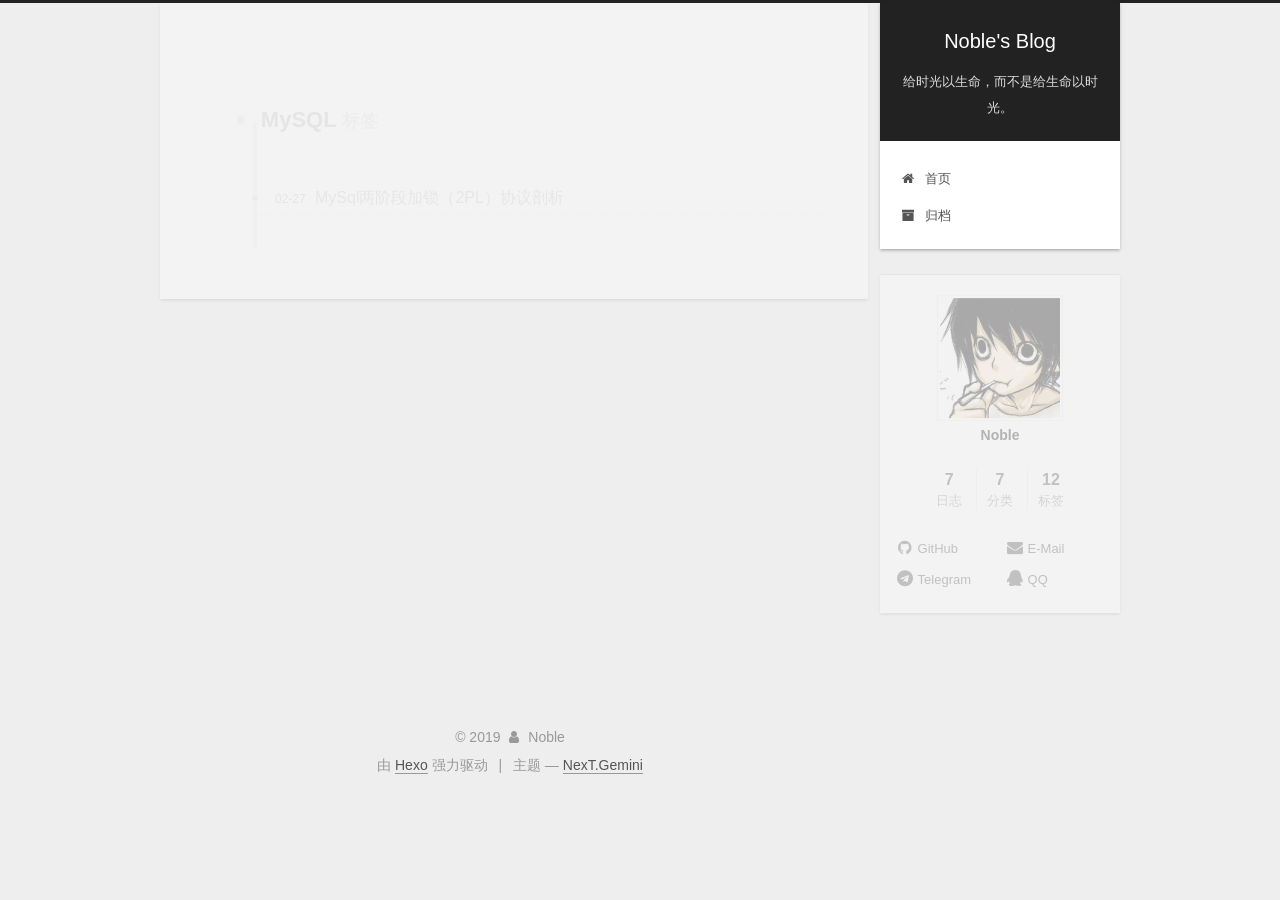
<file: tags/MySQL/index.html>
<!DOCTYPE html>



  


<html class="theme-next gemini use-motion" lang="zh-Hans">
<head><meta name="generator" content="Hexo 3.8.0">
  <meta charset="UTF-8">
<meta http-equiv="X-UA-Compatible" content="IE=edge">
<meta name="viewport" content="width=device-width, initial-scale=1, maximum-scale=1">
<meta name="theme-color" content="#222">









<meta http-equiv="Cache-Control" content="no-transform">
<meta http-equiv="Cache-Control" content="no-siteapp">
















  
  
  <link href="/lib/fancybox/source/jquery.fancybox.css?v=2.1.5" rel="stylesheet" type="text/css">







<link href="/lib/font-awesome/css/font-awesome.min.css?v=4.6.2" rel="stylesheet" type="text/css">

<link href="/css/main.css?v=5.1.4" rel="stylesheet" type="text/css">


  <link rel="apple-touch-icon" sizes="180x180" href="/images/apple-touch-icon-next.png?v=5.1.4">


  <link rel="icon" type="image/png" sizes="32x32" href="/images/favicon-32x32-next.png?v=5.1.4">


  <link rel="icon" type="image/png" sizes="16x16" href="/images/favicon-16x16-next.png?v=5.1.4">


  <link rel="mask-icon" href="/images/logo.svg?v=5.1.4" color="#222">





  <meta name="keywords" content="技术博客,Noble,java,分布式">










<meta property="og:type" content="website">
<meta property="og:title" content="Noble&#39;s Blog">
<meta property="og:url" content="https://www.nobler.xyz/tags/MySQL/index.html">
<meta property="og:site_name" content="Noble&#39;s Blog">
<meta property="og:locale" content="zh-Hans">
<meta name="twitter:card" content="summary">
<meta name="twitter:title" content="Noble&#39;s Blog">



<script type="text/javascript" id="hexo.configurations">
  var NexT = window.NexT || {};
  var CONFIG = {
    root: '/',
    scheme: 'Gemini',
    version: '5.1.4',
    sidebar: {"position":"right","display":"post","offset":12,"b2t":true,"scrollpercent":false,"onmobile":false},
    fancybox: true,
    tabs: true,
    motion: {"enable":true,"async":false,"transition":{"post_block":"fadeIn","post_header":"slideDownIn","post_body":"slideDownIn","coll_header":"slideLeftIn","sidebar":"slideUpIn"}},
    duoshuo: {
      userId: '0',
      author: '博主'
    },
    algolia: {
      applicationID: '',
      apiKey: '',
      indexName: '',
      hits: {"per_page":10},
      labels: {"input_placeholder":"Search for Posts","hits_empty":"We didn't find any results for the search: ${query}","hits_stats":"${hits} results found in ${time} ms"}
    }
  };
</script>



  <link rel="canonical" href="https://www.nobler.xyz/tags/MySQL/">





  <title>标签: MySQL | Noble's Blog</title>
  








</head>

<body itemscope="" itemtype="http://schema.org/WebPage" lang="zh-Hans">

  
  
    
  

  <div class="container sidebar-position-right ">
    <div class="headband"></div>

    <header id="header" class="header" itemscope="" itemtype="http://schema.org/WPHeader">
      <div class="header-inner"><div class="site-brand-wrapper">
  <div class="site-meta ">
    

    <div class="custom-logo-site-title">
      <a href="/" class="brand" rel="start">
        <span class="logo-line-before"><i></i></span>
        <span class="site-title">Noble's Blog</span>
        <span class="logo-line-after"><i></i></span>
      </a>
    </div>
      
        <p class="site-subtitle">给时光以生命，而不是给生命以时光。</p>
      
  </div>

  <div class="site-nav-toggle">
    <button>
      <span class="btn-bar"></span>
      <span class="btn-bar"></span>
      <span class="btn-bar"></span>
    </button>
  </div>
</div>

<nav class="site-nav">
  

  
    <ul id="menu" class="menu">
      
        
        <li class="menu-item menu-item-home">
          <a href="/" rel="section">
            
              <i class="menu-item-icon fa fa-fw fa-home"></i> <br>
            
            首页
          </a>
        </li>
      
        
        <li class="menu-item menu-item-archives">
          <a href="/archives/" rel="section">
            
              <i class="menu-item-icon fa fa-fw fa-archive"></i> <br>
            
            归档
          </a>
        </li>
      

      
    </ul>
  

  
</nav>



 </div>
    </header>

    <main id="main" class="main">
      <div class="main-inner">
        <div class="content-wrap">
          <div id="content" class="content">
            

  
  
  
  <div class="post-block tag">

    <div id="posts" class="posts-collapse">
      <div class="collection-title">
        <h1>MySQL<small>标签</small>
        </h1>
      </div>

      
        

  <article class="post post-type-normal" itemscope="" itemtype="http://schema.org/Article">
    <header class="post-header">

      <h2 class="post-title">
        
            <a class="post-title-link" href="/2019/02/27/MySql两阶段加锁（2PL）协议剖析/" itemprop="url">
              
                <span itemprop="name">MySql两阶段加锁（2PL）协议剖析</span>
              
            </a>
        
      </h2>

      <div class="post-meta">
        <time class="post-time" itemprop="dateCreated" datetime="2019-02-27T19:00:40+08:00" content="2019-02-27">
          02-27
        </time>
      </div>

    </header>
  </article>


      
    </div>

  </div>
  
  
  

  


          </div>
          


          

        </div>
        
          
  
  <div class="sidebar-toggle">
    <div class="sidebar-toggle-line-wrap">
      <span class="sidebar-toggle-line sidebar-toggle-line-first"></span>
      <span class="sidebar-toggle-line sidebar-toggle-line-middle"></span>
      <span class="sidebar-toggle-line sidebar-toggle-line-last"></span>
    </div>
  </div>

  <aside id="sidebar" class="sidebar">
    
    <div class="sidebar-inner">

      

      

      <section class="site-overview-wrap sidebar-panel sidebar-panel-active">
        <div class="site-overview">
          <div class="site-author motion-element" itemprop="author" itemscope="" itemtype="http://schema.org/Person">
            
              <img class="site-author-image" itemprop="image" src="/images/avatar.jpeg" alt="Noble">
            
              <p class="site-author-name" itemprop="name">Noble</p>
              <p class="site-description motion-element" itemprop="description"></p>
          </div>

          <nav class="site-state motion-element">

            
              <div class="site-state-item site-state-posts">
              
                <a href="/archives/">
              
                  <span class="site-state-item-count">7</span>
                  <span class="site-state-item-name">日志</span>
                </a>
              </div>
            

            
              
              
              <div class="site-state-item site-state-categories">
                
                  <span class="site-state-item-count">7</span>
                  <span class="site-state-item-name">分类</span>
                
              </div>
            

            
              
              
              <div class="site-state-item site-state-tags">
                
                  <span class="site-state-item-count">12</span>
                  <span class="site-state-item-name">标签</span>
                
              </div>
            

          </nav>

          

          
            <div class="links-of-author motion-element">
                
                  <span class="links-of-author-item">
                    <a href="https://github.com/noblee" target="_blank" title="GitHub">
                      
                        <i class="fa fa-fw fa-github"></i>GitHub</a>
                  </span>
                
                  <span class="links-of-author-item">
                    <a href="mailto:AaronWang1129@gmail.com" target="_blank" title="E-Mail">
                      
                        <i class="fa fa-fw fa-envelope"></i>E-Mail</a>
                  </span>
                
                  <span class="links-of-author-item">
                    <a href="https://telegram.me/AaronWang1129" target="_blank" title="Telegram">
                      
                        <i class="fa fa-fw fa-telegram"></i>Telegram</a>
                  </span>
                
                  <span class="links-of-author-item">
                    <a href="tencent://message/?uin=1055806142" target="_blank" title="QQ">
                      
                        <i class="fa fa-fw fa-qq"></i>QQ</a>
                  </span>
                
            </div>
          

          
          

          
          

          

        </div>
      </section>

      

      
        <div class="back-to-top">
          <i class="fa fa-arrow-up"></i>
          
        </div>
      

    </div>
  </aside>


        
      </div>
    </main>

    <footer id="footer" class="footer">
      <div class="footer-inner">
        <div class="copyright">&copy; <span itemprop="copyrightYear">2019</span>
  <span class="with-love">
    <i class="fa fa-user"></i>
  </span>
  <span class="author" itemprop="copyrightHolder">Noble</span>

  
</div>


  <div class="powered-by">由 <a class="theme-link" target="_blank" href="https://hexo.io">Hexo</a> 强力驱动</div>



  <span class="post-meta-divider">|</span>



  <div class="theme-info">主题 &mdash; <a class="theme-link" target="_blank" href="https://github.com/iissnan/hexo-theme-next">NexT.Gemini</a></div>




        







        
      </div>
    </footer>

    

    

  </div>

  

<script type="text/javascript">
  if (Object.prototype.toString.call(window.Promise) !== '[object Function]') {
    window.Promise = null;
  }
</script>









  












  
  
    <script type="text/javascript" src="/lib/jquery/index.js?v=2.1.3"></script>
  

  
  
    <script type="text/javascript" src="/lib/fastclick/lib/fastclick.min.js?v=1.0.6"></script>
  

  
  
    <script type="text/javascript" src="/lib/jquery_lazyload/jquery.lazyload.js?v=1.9.7"></script>
  

  
  
    <script type="text/javascript" src="/lib/velocity/velocity.min.js?v=1.2.1"></script>
  

  
  
    <script type="text/javascript" src="/lib/velocity/velocity.ui.min.js?v=1.2.1"></script>
  

  
  
    <script type="text/javascript" src="/lib/fancybox/source/jquery.fancybox.pack.js?v=2.1.5"></script>
  


  


  <script type="text/javascript" src="/js/src/utils.js?v=5.1.4"></script>

  <script type="text/javascript" src="/js/src/motion.js?v=5.1.4"></script>



  
  


  <script type="text/javascript" src="/js/src/affix.js?v=5.1.4"></script>

  <script type="text/javascript" src="/js/src/schemes/pisces.js?v=5.1.4"></script>



  

  


  <script type="text/javascript" src="/js/src/bootstrap.js?v=5.1.4"></script>



  


  




	





  





  












  





  

  

  

  
  

  

  
  <script type="text/javascript" src="/js/src/js.cookie.js?v=5.1.4"></script>
  <script type="text/javascript" src="/js/src/scroll-cookie.js?v=5.1.4"></script>


  

</body>
</html>
</file>
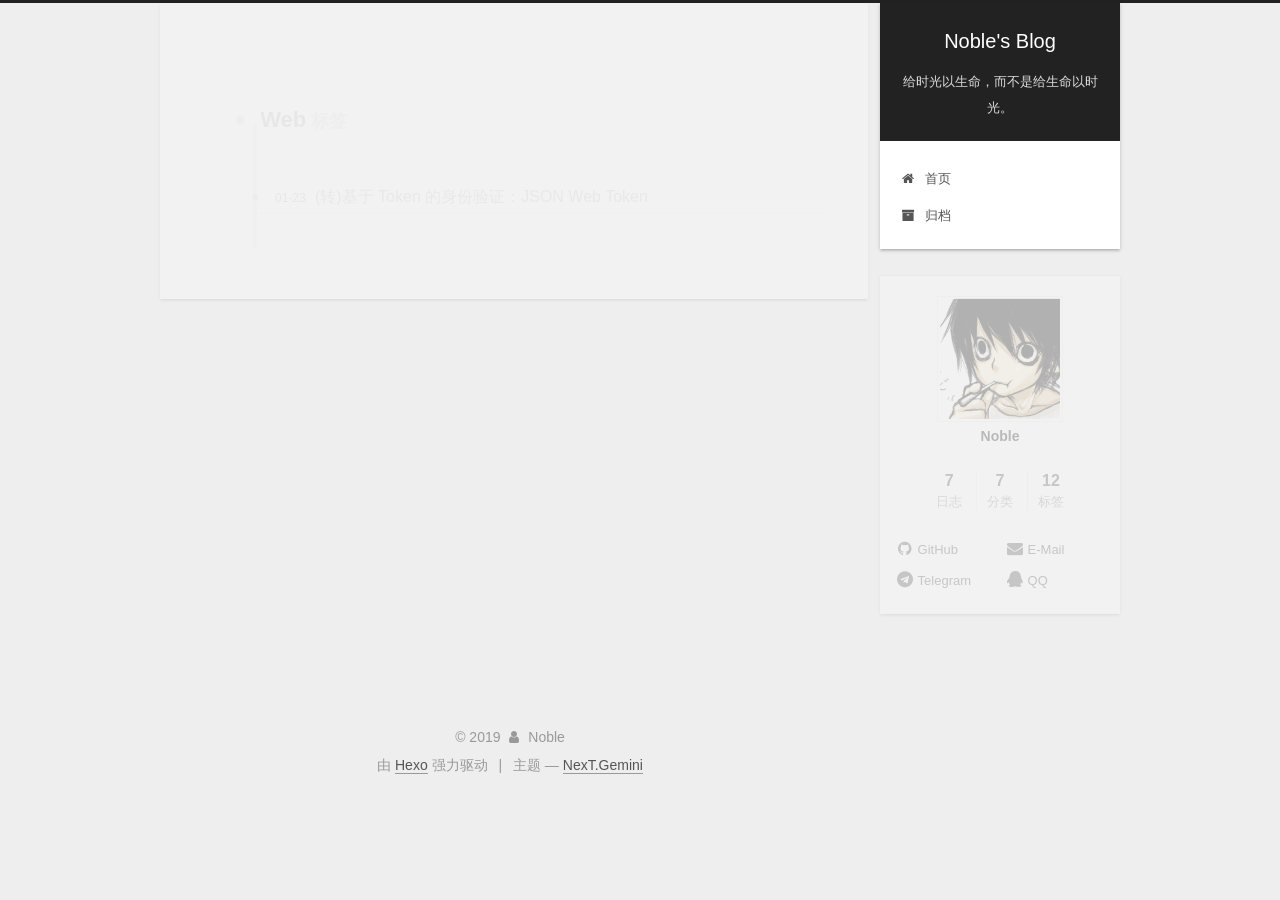
<file: tags/Web/index.html>
<!DOCTYPE html>



  


<html class="theme-next gemini use-motion" lang="zh-Hans">
<head><meta name="generator" content="Hexo 3.8.0">
  <meta charset="UTF-8">
<meta http-equiv="X-UA-Compatible" content="IE=edge">
<meta name="viewport" content="width=device-width, initial-scale=1, maximum-scale=1">
<meta name="theme-color" content="#222">









<meta http-equiv="Cache-Control" content="no-transform">
<meta http-equiv="Cache-Control" content="no-siteapp">
















  
  
  <link href="/lib/fancybox/source/jquery.fancybox.css?v=2.1.5" rel="stylesheet" type="text/css">







<link href="/lib/font-awesome/css/font-awesome.min.css?v=4.6.2" rel="stylesheet" type="text/css">

<link href="/css/main.css?v=5.1.4" rel="stylesheet" type="text/css">


  <link rel="apple-touch-icon" sizes="180x180" href="/images/apple-touch-icon-next.png?v=5.1.4">


  <link rel="icon" type="image/png" sizes="32x32" href="/images/favicon-32x32-next.png?v=5.1.4">


  <link rel="icon" type="image/png" sizes="16x16" href="/images/favicon-16x16-next.png?v=5.1.4">


  <link rel="mask-icon" href="/images/logo.svg?v=5.1.4" color="#222">





  <meta name="keywords" content="技术博客,Noble,java,分布式">










<meta property="og:type" content="website">
<meta property="og:title" content="Noble&#39;s Blog">
<meta property="og:url" content="https://www.nobler.xyz/tags/Web/index.html">
<meta property="og:site_name" content="Noble&#39;s Blog">
<meta property="og:locale" content="zh-Hans">
<meta name="twitter:card" content="summary">
<meta name="twitter:title" content="Noble&#39;s Blog">



<script type="text/javascript" id="hexo.configurations">
  var NexT = window.NexT || {};
  var CONFIG = {
    root: '/',
    scheme: 'Gemini',
    version: '5.1.4',
    sidebar: {"position":"right","display":"post","offset":12,"b2t":true,"scrollpercent":false,"onmobile":false},
    fancybox: true,
    tabs: true,
    motion: {"enable":true,"async":false,"transition":{"post_block":"fadeIn","post_header":"slideDownIn","post_body":"slideDownIn","coll_header":"slideLeftIn","sidebar":"slideUpIn"}},
    duoshuo: {
      userId: '0',
      author: '博主'
    },
    algolia: {
      applicationID: '',
      apiKey: '',
      indexName: '',
      hits: {"per_page":10},
      labels: {"input_placeholder":"Search for Posts","hits_empty":"We didn't find any results for the search: ${query}","hits_stats":"${hits} results found in ${time} ms"}
    }
  };
</script>



  <link rel="canonical" href="https://www.nobler.xyz/tags/Web/">





  <title>标签: Web | Noble's Blog</title>
  








</head>

<body itemscope="" itemtype="http://schema.org/WebPage" lang="zh-Hans">

  
  
    
  

  <div class="container sidebar-position-right ">
    <div class="headband"></div>

    <header id="header" class="header" itemscope="" itemtype="http://schema.org/WPHeader">
      <div class="header-inner"><div class="site-brand-wrapper">
  <div class="site-meta ">
    

    <div class="custom-logo-site-title">
      <a href="/" class="brand" rel="start">
        <span class="logo-line-before"><i></i></span>
        <span class="site-title">Noble's Blog</span>
        <span class="logo-line-after"><i></i></span>
      </a>
    </div>
      
        <p class="site-subtitle">给时光以生命，而不是给生命以时光。</p>
      
  </div>

  <div class="site-nav-toggle">
    <button>
      <span class="btn-bar"></span>
      <span class="btn-bar"></span>
      <span class="btn-bar"></span>
    </button>
  </div>
</div>

<nav class="site-nav">
  

  
    <ul id="menu" class="menu">
      
        
        <li class="menu-item menu-item-home">
          <a href="/" rel="section">
            
              <i class="menu-item-icon fa fa-fw fa-home"></i> <br>
            
            首页
          </a>
        </li>
      
        
        <li class="menu-item menu-item-archives">
          <a href="/archives/" rel="section">
            
              <i class="menu-item-icon fa fa-fw fa-archive"></i> <br>
            
            归档
          </a>
        </li>
      

      
    </ul>
  

  
</nav>



 </div>
    </header>

    <main id="main" class="main">
      <div class="main-inner">
        <div class="content-wrap">
          <div id="content" class="content">
            

  
  
  
  <div class="post-block tag">

    <div id="posts" class="posts-collapse">
      <div class="collection-title">
        <h1>Web<small>标签</small>
        </h1>
      </div>

      
        

  <article class="post post-type-normal" itemscope="" itemtype="http://schema.org/Article">
    <header class="post-header">

      <h2 class="post-title">
        
            <a class="post-title-link" href="/2019/01/23/转-基于-Token-的身份验证：JSON-Web-Token/" itemprop="url">
              
                <span itemprop="name">(转)基于 Token 的身份验证：JSON Web Token</span>
              
            </a>
        
      </h2>

      <div class="post-meta">
        <time class="post-time" itemprop="dateCreated" datetime="2019-01-23T17:21:44+08:00" content="2019-01-23">
          01-23
        </time>
      </div>

    </header>
  </article>


      
    </div>

  </div>
  
  
  

  


          </div>
          


          

        </div>
        
          
  
  <div class="sidebar-toggle">
    <div class="sidebar-toggle-line-wrap">
      <span class="sidebar-toggle-line sidebar-toggle-line-first"></span>
      <span class="sidebar-toggle-line sidebar-toggle-line-middle"></span>
      <span class="sidebar-toggle-line sidebar-toggle-line-last"></span>
    </div>
  </div>

  <aside id="sidebar" class="sidebar">
    
    <div class="sidebar-inner">

      

      

      <section class="site-overview-wrap sidebar-panel sidebar-panel-active">
        <div class="site-overview">
          <div class="site-author motion-element" itemprop="author" itemscope="" itemtype="http://schema.org/Person">
            
              <img class="site-author-image" itemprop="image" src="/images/avatar.jpeg" alt="Noble">
            
              <p class="site-author-name" itemprop="name">Noble</p>
              <p class="site-description motion-element" itemprop="description"></p>
          </div>

          <nav class="site-state motion-element">

            
              <div class="site-state-item site-state-posts">
              
                <a href="/archives/">
              
                  <span class="site-state-item-count">7</span>
                  <span class="site-state-item-name">日志</span>
                </a>
              </div>
            

            
              
              
              <div class="site-state-item site-state-categories">
                
                  <span class="site-state-item-count">7</span>
                  <span class="site-state-item-name">分类</span>
                
              </div>
            

            
              
              
              <div class="site-state-item site-state-tags">
                
                  <span class="site-state-item-count">12</span>
                  <span class="site-state-item-name">标签</span>
                
              </div>
            

          </nav>

          

          
            <div class="links-of-author motion-element">
                
                  <span class="links-of-author-item">
                    <a href="https://github.com/noblee" target="_blank" title="GitHub">
                      
                        <i class="fa fa-fw fa-github"></i>GitHub</a>
                  </span>
                
                  <span class="links-of-author-item">
                    <a href="mailto:AaronWang1129@gmail.com" target="_blank" title="E-Mail">
                      
                        <i class="fa fa-fw fa-envelope"></i>E-Mail</a>
                  </span>
                
                  <span class="links-of-author-item">
                    <a href="https://telegram.me/AaronWang1129" target="_blank" title="Telegram">
                      
                        <i class="fa fa-fw fa-telegram"></i>Telegram</a>
                  </span>
                
                  <span class="links-of-author-item">
                    <a href="tencent://message/?uin=1055806142" target="_blank" title="QQ">
                      
                        <i class="fa fa-fw fa-qq"></i>QQ</a>
                  </span>
                
            </div>
          

          
          

          
          

          

        </div>
      </section>

      

      
        <div class="back-to-top">
          <i class="fa fa-arrow-up"></i>
          
        </div>
      

    </div>
  </aside>


        
      </div>
    </main>

    <footer id="footer" class="footer">
      <div class="footer-inner">
        <div class="copyright">&copy; <span itemprop="copyrightYear">2019</span>
  <span class="with-love">
    <i class="fa fa-user"></i>
  </span>
  <span class="author" itemprop="copyrightHolder">Noble</span>

  
</div>


  <div class="powered-by">由 <a class="theme-link" target="_blank" href="https://hexo.io">Hexo</a> 强力驱动</div>



  <span class="post-meta-divider">|</span>



  <div class="theme-info">主题 &mdash; <a class="theme-link" target="_blank" href="https://github.com/iissnan/hexo-theme-next">NexT.Gemini</a></div>




        







        
      </div>
    </footer>

    

    

  </div>

  

<script type="text/javascript">
  if (Object.prototype.toString.call(window.Promise) !== '[object Function]') {
    window.Promise = null;
  }
</script>









  












  
  
    <script type="text/javascript" src="/lib/jquery/index.js?v=2.1.3"></script>
  

  
  
    <script type="text/javascript" src="/lib/fastclick/lib/fastclick.min.js?v=1.0.6"></script>
  

  
  
    <script type="text/javascript" src="/lib/jquery_lazyload/jquery.lazyload.js?v=1.9.7"></script>
  

  
  
    <script type="text/javascript" src="/lib/velocity/velocity.min.js?v=1.2.1"></script>
  

  
  
    <script type="text/javascript" src="/lib/velocity/velocity.ui.min.js?v=1.2.1"></script>
  

  
  
    <script type="text/javascript" src="/lib/fancybox/source/jquery.fancybox.pack.js?v=2.1.5"></script>
  


  


  <script type="text/javascript" src="/js/src/utils.js?v=5.1.4"></script>

  <script type="text/javascript" src="/js/src/motion.js?v=5.1.4"></script>



  
  


  <script type="text/javascript" src="/js/src/affix.js?v=5.1.4"></script>

  <script type="text/javascript" src="/js/src/schemes/pisces.js?v=5.1.4"></script>



  

  


  <script type="text/javascript" src="/js/src/bootstrap.js?v=5.1.4"></script>



  


  




	





  





  












  





  

  

  

  
  

  

  
  <script type="text/javascript" src="/js/src/js.cookie.js?v=5.1.4"></script>
  <script type="text/javascript" src="/js/src/scroll-cookie.js?v=5.1.4"></script>


  

</body>
</html>
</file>
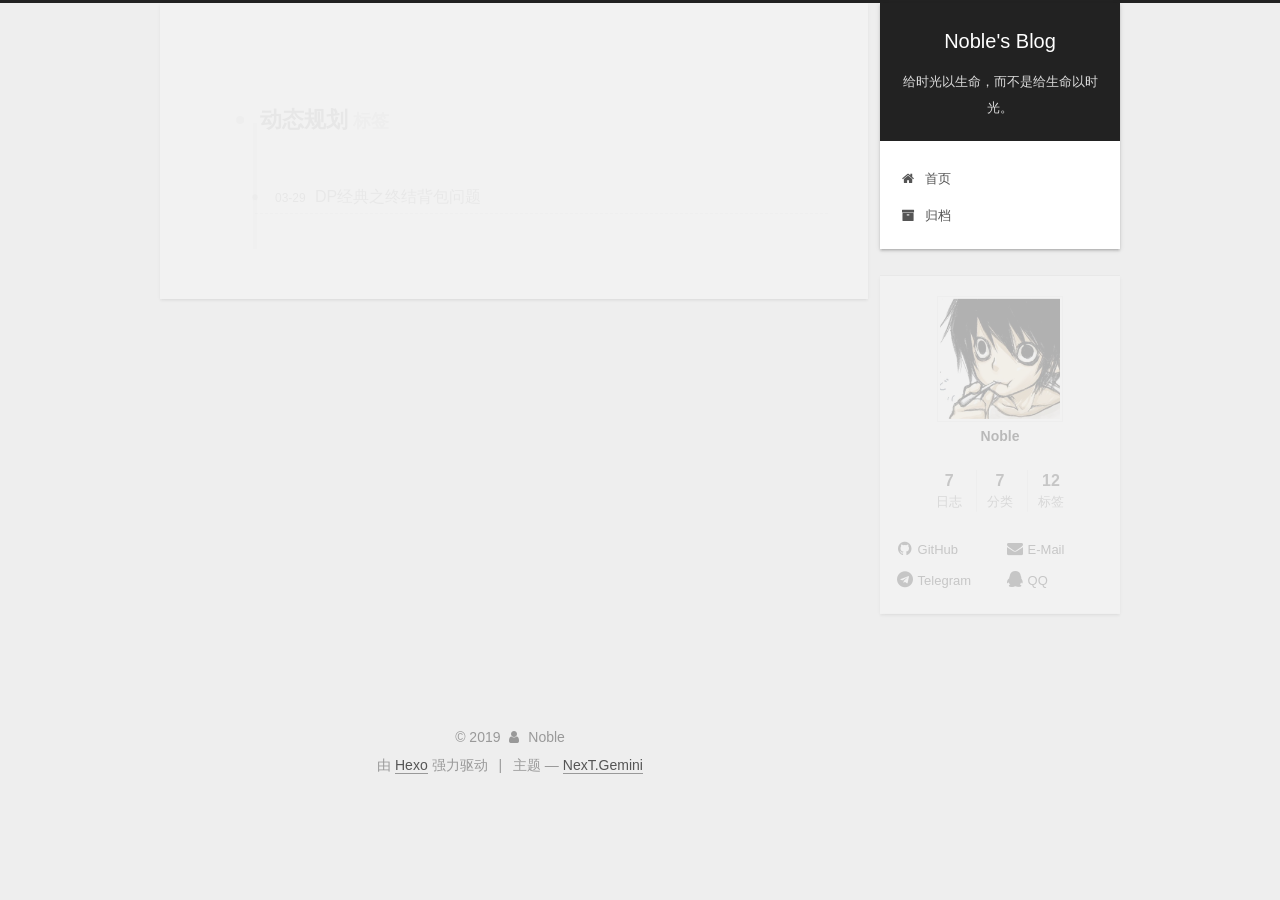
<file: tags/动态规划/index.html>
<!DOCTYPE html>



  


<html class="theme-next gemini use-motion" lang="zh-Hans">
<head><meta name="generator" content="Hexo 3.8.0">
  <meta charset="UTF-8">
<meta http-equiv="X-UA-Compatible" content="IE=edge">
<meta name="viewport" content="width=device-width, initial-scale=1, maximum-scale=1">
<meta name="theme-color" content="#222">









<meta http-equiv="Cache-Control" content="no-transform">
<meta http-equiv="Cache-Control" content="no-siteapp">
















  
  
  <link href="/lib/fancybox/source/jquery.fancybox.css?v=2.1.5" rel="stylesheet" type="text/css">







<link href="/lib/font-awesome/css/font-awesome.min.css?v=4.6.2" rel="stylesheet" type="text/css">

<link href="/css/main.css?v=5.1.4" rel="stylesheet" type="text/css">


  <link rel="apple-touch-icon" sizes="180x180" href="/images/apple-touch-icon-next.png?v=5.1.4">


  <link rel="icon" type="image/png" sizes="32x32" href="/images/favicon-32x32-next.png?v=5.1.4">


  <link rel="icon" type="image/png" sizes="16x16" href="/images/favicon-16x16-next.png?v=5.1.4">


  <link rel="mask-icon" href="/images/logo.svg?v=5.1.4" color="#222">





  <meta name="keywords" content="技术博客,Noble,java,分布式">










<meta property="og:type" content="website">
<meta property="og:title" content="Noble&#39;s Blog">
<meta property="og:url" content="https://www.nobler.xyz/tags/动态规划/index.html">
<meta property="og:site_name" content="Noble&#39;s Blog">
<meta property="og:locale" content="zh-Hans">
<meta name="twitter:card" content="summary">
<meta name="twitter:title" content="Noble&#39;s Blog">



<script type="text/javascript" id="hexo.configurations">
  var NexT = window.NexT || {};
  var CONFIG = {
    root: '/',
    scheme: 'Gemini',
    version: '5.1.4',
    sidebar: {"position":"right","display":"post","offset":12,"b2t":true,"scrollpercent":false,"onmobile":false},
    fancybox: true,
    tabs: true,
    motion: {"enable":true,"async":false,"transition":{"post_block":"fadeIn","post_header":"slideDownIn","post_body":"slideDownIn","coll_header":"slideLeftIn","sidebar":"slideUpIn"}},
    duoshuo: {
      userId: '0',
      author: '博主'
    },
    algolia: {
      applicationID: '',
      apiKey: '',
      indexName: '',
      hits: {"per_page":10},
      labels: {"input_placeholder":"Search for Posts","hits_empty":"We didn't find any results for the search: ${query}","hits_stats":"${hits} results found in ${time} ms"}
    }
  };
</script>



  <link rel="canonical" href="https://www.nobler.xyz/tags/动态规划/">





  <title>标签: 动态规划 | Noble's Blog</title>
  








</head>

<body itemscope="" itemtype="http://schema.org/WebPage" lang="zh-Hans">

  
  
    
  

  <div class="container sidebar-position-right ">
    <div class="headband"></div>

    <header id="header" class="header" itemscope="" itemtype="http://schema.org/WPHeader">
      <div class="header-inner"><div class="site-brand-wrapper">
  <div class="site-meta ">
    

    <div class="custom-logo-site-title">
      <a href="/" class="brand" rel="start">
        <span class="logo-line-before"><i></i></span>
        <span class="site-title">Noble's Blog</span>
        <span class="logo-line-after"><i></i></span>
      </a>
    </div>
      
        <p class="site-subtitle">给时光以生命，而不是给生命以时光。</p>
      
  </div>

  <div class="site-nav-toggle">
    <button>
      <span class="btn-bar"></span>
      <span class="btn-bar"></span>
      <span class="btn-bar"></span>
    </button>
  </div>
</div>

<nav class="site-nav">
  

  
    <ul id="menu" class="menu">
      
        
        <li class="menu-item menu-item-home">
          <a href="/" rel="section">
            
              <i class="menu-item-icon fa fa-fw fa-home"></i> <br>
            
            首页
          </a>
        </li>
      
        
        <li class="menu-item menu-item-archives">
          <a href="/archives/" rel="section">
            
              <i class="menu-item-icon fa fa-fw fa-archive"></i> <br>
            
            归档
          </a>
        </li>
      

      
    </ul>
  

  
</nav>



 </div>
    </header>

    <main id="main" class="main">
      <div class="main-inner">
        <div class="content-wrap">
          <div id="content" class="content">
            

  
  
  
  <div class="post-block tag">

    <div id="posts" class="posts-collapse">
      <div class="collection-title">
        <h1>动态规划<small>标签</small>
        </h1>
      </div>

      
        

  <article class="post post-type-normal" itemscope="" itemtype="http://schema.org/Article">
    <header class="post-header">

      <h2 class="post-title">
        
            <a class="post-title-link" href="/2019/03/29/DP经典之终结背包问题/" itemprop="url">
              
                <span itemprop="name">DP经典之终结背包问题</span>
              
            </a>
        
      </h2>

      <div class="post-meta">
        <time class="post-time" itemprop="dateCreated" datetime="2019-03-29T16:22:37+08:00" content="2019-03-29">
          03-29
        </time>
      </div>

    </header>
  </article>


      
    </div>

  </div>
  
  
  

  


          </div>
          


          

        </div>
        
          
  
  <div class="sidebar-toggle">
    <div class="sidebar-toggle-line-wrap">
      <span class="sidebar-toggle-line sidebar-toggle-line-first"></span>
      <span class="sidebar-toggle-line sidebar-toggle-line-middle"></span>
      <span class="sidebar-toggle-line sidebar-toggle-line-last"></span>
    </div>
  </div>

  <aside id="sidebar" class="sidebar">
    
    <div class="sidebar-inner">

      

      

      <section class="site-overview-wrap sidebar-panel sidebar-panel-active">
        <div class="site-overview">
          <div class="site-author motion-element" itemprop="author" itemscope="" itemtype="http://schema.org/Person">
            
              <img class="site-author-image" itemprop="image" src="/images/avatar.jpeg" alt="Noble">
            
              <p class="site-author-name" itemprop="name">Noble</p>
              <p class="site-description motion-element" itemprop="description"></p>
          </div>

          <nav class="site-state motion-element">

            
              <div class="site-state-item site-state-posts">
              
                <a href="/archives/">
              
                  <span class="site-state-item-count">7</span>
                  <span class="site-state-item-name">日志</span>
                </a>
              </div>
            

            
              
              
              <div class="site-state-item site-state-categories">
                
                  <span class="site-state-item-count">7</span>
                  <span class="site-state-item-name">分类</span>
                
              </div>
            

            
              
              
              <div class="site-state-item site-state-tags">
                
                  <span class="site-state-item-count">12</span>
                  <span class="site-state-item-name">标签</span>
                
              </div>
            

          </nav>

          

          
            <div class="links-of-author motion-element">
                
                  <span class="links-of-author-item">
                    <a href="https://github.com/noblee" target="_blank" title="GitHub">
                      
                        <i class="fa fa-fw fa-github"></i>GitHub</a>
                  </span>
                
                  <span class="links-of-author-item">
                    <a href="mailto:AaronWang1129@gmail.com" target="_blank" title="E-Mail">
                      
                        <i class="fa fa-fw fa-envelope"></i>E-Mail</a>
                  </span>
                
                  <span class="links-of-author-item">
                    <a href="https://telegram.me/AaronWang1129" target="_blank" title="Telegram">
                      
                        <i class="fa fa-fw fa-telegram"></i>Telegram</a>
                  </span>
                
                  <span class="links-of-author-item">
                    <a href="tencent://message/?uin=1055806142" target="_blank" title="QQ">
                      
                        <i class="fa fa-fw fa-qq"></i>QQ</a>
                  </span>
                
            </div>
          

          
          

          
          

          

        </div>
      </section>

      

      
        <div class="back-to-top">
          <i class="fa fa-arrow-up"></i>
          
        </div>
      

    </div>
  </aside>


        
      </div>
    </main>

    <footer id="footer" class="footer">
      <div class="footer-inner">
        <div class="copyright">&copy; <span itemprop="copyrightYear">2019</span>
  <span class="with-love">
    <i class="fa fa-user"></i>
  </span>
  <span class="author" itemprop="copyrightHolder">Noble</span>

  
</div>


  <div class="powered-by">由 <a class="theme-link" target="_blank" href="https://hexo.io">Hexo</a> 强力驱动</div>



  <span class="post-meta-divider">|</span>



  <div class="theme-info">主题 &mdash; <a class="theme-link" target="_blank" href="https://github.com/iissnan/hexo-theme-next">NexT.Gemini</a></div>




        







        
      </div>
    </footer>

    

    

  </div>

  

<script type="text/javascript">
  if (Object.prototype.toString.call(window.Promise) !== '[object Function]') {
    window.Promise = null;
  }
</script>









  












  
  
    <script type="text/javascript" src="/lib/jquery/index.js?v=2.1.3"></script>
  

  
  
    <script type="text/javascript" src="/lib/fastclick/lib/fastclick.min.js?v=1.0.6"></script>
  

  
  
    <script type="text/javascript" src="/lib/jquery_lazyload/jquery.lazyload.js?v=1.9.7"></script>
  

  
  
    <script type="text/javascript" src="/lib/velocity/velocity.min.js?v=1.2.1"></script>
  

  
  
    <script type="text/javascript" src="/lib/velocity/velocity.ui.min.js?v=1.2.1"></script>
  

  
  
    <script type="text/javascript" src="/lib/fancybox/source/jquery.fancybox.pack.js?v=2.1.5"></script>
  


  


  <script type="text/javascript" src="/js/src/utils.js?v=5.1.4"></script>

  <script type="text/javascript" src="/js/src/motion.js?v=5.1.4"></script>



  
  


  <script type="text/javascript" src="/js/src/affix.js?v=5.1.4"></script>

  <script type="text/javascript" src="/js/src/schemes/pisces.js?v=5.1.4"></script>



  

  


  <script type="text/javascript" src="/js/src/bootstrap.js?v=5.1.4"></script>



  


  




	





  





  












  





  

  

  

  
  

  

  
  <script type="text/javascript" src="/js/src/js.cookie.js?v=5.1.4"></script>
  <script type="text/javascript" src="/js/src/scroll-cookie.js?v=5.1.4"></script>


  

</body>
</html>
</file>
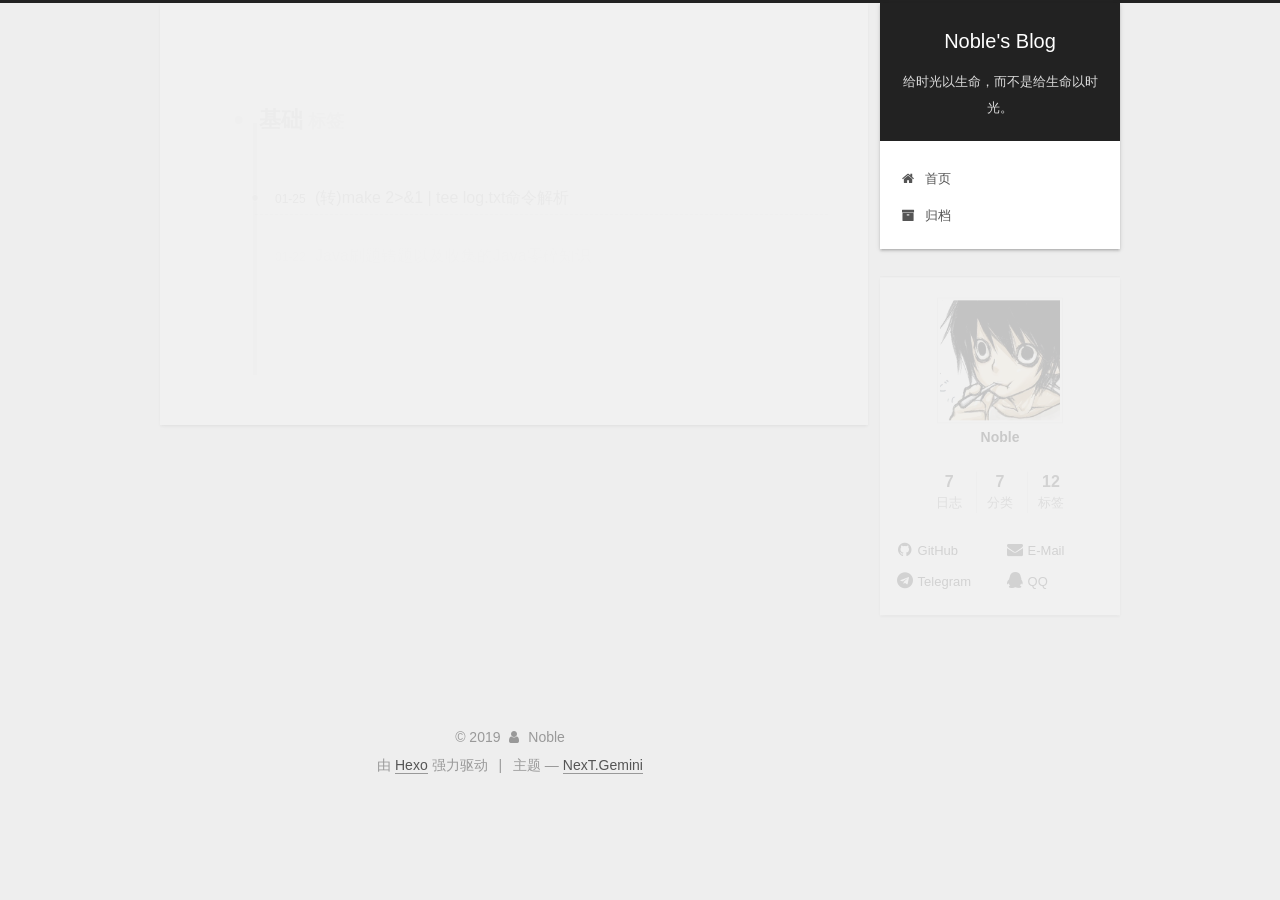
<file: tags/基础/index.html>
<!DOCTYPE html>



  


<html class="theme-next gemini use-motion" lang="zh-Hans">
<head><meta name="generator" content="Hexo 3.8.0">
  <meta charset="UTF-8">
<meta http-equiv="X-UA-Compatible" content="IE=edge">
<meta name="viewport" content="width=device-width, initial-scale=1, maximum-scale=1">
<meta name="theme-color" content="#222">









<meta http-equiv="Cache-Control" content="no-transform">
<meta http-equiv="Cache-Control" content="no-siteapp">
















  
  
  <link href="/lib/fancybox/source/jquery.fancybox.css?v=2.1.5" rel="stylesheet" type="text/css">







<link href="/lib/font-awesome/css/font-awesome.min.css?v=4.6.2" rel="stylesheet" type="text/css">

<link href="/css/main.css?v=5.1.4" rel="stylesheet" type="text/css">


  <link rel="apple-touch-icon" sizes="180x180" href="/images/apple-touch-icon-next.png?v=5.1.4">


  <link rel="icon" type="image/png" sizes="32x32" href="/images/favicon-32x32-next.png?v=5.1.4">


  <link rel="icon" type="image/png" sizes="16x16" href="/images/favicon-16x16-next.png?v=5.1.4">


  <link rel="mask-icon" href="/images/logo.svg?v=5.1.4" color="#222">





  <meta name="keywords" content="技术博客,Noble,java,分布式">










<meta property="og:type" content="website">
<meta property="og:title" content="Noble&#39;s Blog">
<meta property="og:url" content="https://www.nobler.xyz/tags/基础/index.html">
<meta property="og:site_name" content="Noble&#39;s Blog">
<meta property="og:locale" content="zh-Hans">
<meta name="twitter:card" content="summary">
<meta name="twitter:title" content="Noble&#39;s Blog">



<script type="text/javascript" id="hexo.configurations">
  var NexT = window.NexT || {};
  var CONFIG = {
    root: '/',
    scheme: 'Gemini',
    version: '5.1.4',
    sidebar: {"position":"right","display":"post","offset":12,"b2t":true,"scrollpercent":false,"onmobile":false},
    fancybox: true,
    tabs: true,
    motion: {"enable":true,"async":false,"transition":{"post_block":"fadeIn","post_header":"slideDownIn","post_body":"slideDownIn","coll_header":"slideLeftIn","sidebar":"slideUpIn"}},
    duoshuo: {
      userId: '0',
      author: '博主'
    },
    algolia: {
      applicationID: '',
      apiKey: '',
      indexName: '',
      hits: {"per_page":10},
      labels: {"input_placeholder":"Search for Posts","hits_empty":"We didn't find any results for the search: ${query}","hits_stats":"${hits} results found in ${time} ms"}
    }
  };
</script>



  <link rel="canonical" href="https://www.nobler.xyz/tags/基础/">





  <title>标签: 基础 | Noble's Blog</title>
  








</head>

<body itemscope="" itemtype="http://schema.org/WebPage" lang="zh-Hans">

  
  
    
  

  <div class="container sidebar-position-right ">
    <div class="headband"></div>

    <header id="header" class="header" itemscope="" itemtype="http://schema.org/WPHeader">
      <div class="header-inner"><div class="site-brand-wrapper">
  <div class="site-meta ">
    

    <div class="custom-logo-site-title">
      <a href="/" class="brand" rel="start">
        <span class="logo-line-before"><i></i></span>
        <span class="site-title">Noble's Blog</span>
        <span class="logo-line-after"><i></i></span>
      </a>
    </div>
      
        <p class="site-subtitle">给时光以生命，而不是给生命以时光。</p>
      
  </div>

  <div class="site-nav-toggle">
    <button>
      <span class="btn-bar"></span>
      <span class="btn-bar"></span>
      <span class="btn-bar"></span>
    </button>
  </div>
</div>

<nav class="site-nav">
  

  
    <ul id="menu" class="menu">
      
        
        <li class="menu-item menu-item-home">
          <a href="/" rel="section">
            
              <i class="menu-item-icon fa fa-fw fa-home"></i> <br>
            
            首页
          </a>
        </li>
      
        
        <li class="menu-item menu-item-archives">
          <a href="/archives/" rel="section">
            
              <i class="menu-item-icon fa fa-fw fa-archive"></i> <br>
            
            归档
          </a>
        </li>
      

      
    </ul>
  

  
</nav>



 </div>
    </header>

    <main id="main" class="main">
      <div class="main-inner">
        <div class="content-wrap">
          <div id="content" class="content">
            

  
  
  
  <div class="post-block tag">

    <div id="posts" class="posts-collapse">
      <div class="collection-title">
        <h1>基础<small>标签</small>
        </h1>
      </div>

      
        

  <article class="post post-type-normal" itemscope="" itemtype="http://schema.org/Article">
    <header class="post-header">

      <h2 class="post-title">
        
            <a class="post-title-link" href="/2019/01/25/转-make-2-1-tee-log-txt命令解析/" itemprop="url">
              
                <span itemprop="name">(转)make 2>&1 | tee log.txt命令解析</span>
              
            </a>
        
      </h2>

      <div class="post-meta">
        <time class="post-time" itemprop="dateCreated" datetime="2019-01-25T13:29:29+08:00" content="2019-01-25">
          01-25
        </time>
      </div>

    </header>
  </article>


      
        

  <article class="post post-type-normal" itemscope="" itemtype="http://schema.org/Article">
    <header class="post-header">

      <h2 class="post-title">
        
            <a class="post-title-link" href="/2019/01/22/Java刷题错题以及收集的Java零碎知识。/" itemprop="url">
              
                <span itemprop="name">Java刷题错题以及收集的Java零碎知识。</span>
              
            </a>
        
      </h2>

      <div class="post-meta">
        <time class="post-time" itemprop="dateCreated" datetime="2019-01-22T21:49:57+08:00" content="2019-01-22">
          01-22
        </time>
      </div>

    </header>
  </article>


      
        

  <article class="post post-type-normal" itemscope="" itemtype="http://schema.org/Article">
    <header class="post-header">

      <h2 class="post-title">
        
            <a class="post-title-link" href="/2019/01/21/Java核心技术学习笔记/" itemprop="url">
              
                <span itemprop="name">Java核心技术学习笔记</span>
              
            </a>
        
      </h2>

      <div class="post-meta">
        <time class="post-time" itemprop="dateCreated" datetime="2019-01-21T11:30:03+08:00" content="2019-01-21">
          01-21
        </time>
      </div>

    </header>
  </article>


      
    </div>

  </div>
  
  
  

  


          </div>
          


          

        </div>
        
          
  
  <div class="sidebar-toggle">
    <div class="sidebar-toggle-line-wrap">
      <span class="sidebar-toggle-line sidebar-toggle-line-first"></span>
      <span class="sidebar-toggle-line sidebar-toggle-line-middle"></span>
      <span class="sidebar-toggle-line sidebar-toggle-line-last"></span>
    </div>
  </div>

  <aside id="sidebar" class="sidebar">
    
    <div class="sidebar-inner">

      

      

      <section class="site-overview-wrap sidebar-panel sidebar-panel-active">
        <div class="site-overview">
          <div class="site-author motion-element" itemprop="author" itemscope="" itemtype="http://schema.org/Person">
            
              <img class="site-author-image" itemprop="image" src="/images/avatar.jpeg" alt="Noble">
            
              <p class="site-author-name" itemprop="name">Noble</p>
              <p class="site-description motion-element" itemprop="description"></p>
          </div>

          <nav class="site-state motion-element">

            
              <div class="site-state-item site-state-posts">
              
                <a href="/archives/">
              
                  <span class="site-state-item-count">7</span>
                  <span class="site-state-item-name">日志</span>
                </a>
              </div>
            

            
              
              
              <div class="site-state-item site-state-categories">
                
                  <span class="site-state-item-count">7</span>
                  <span class="site-state-item-name">分类</span>
                
              </div>
            

            
              
              
              <div class="site-state-item site-state-tags">
                
                  <span class="site-state-item-count">12</span>
                  <span class="site-state-item-name">标签</span>
                
              </div>
            

          </nav>

          

          
            <div class="links-of-author motion-element">
                
                  <span class="links-of-author-item">
                    <a href="https://github.com/noblee" target="_blank" title="GitHub">
                      
                        <i class="fa fa-fw fa-github"></i>GitHub</a>
                  </span>
                
                  <span class="links-of-author-item">
                    <a href="mailto:AaronWang1129@gmail.com" target="_blank" title="E-Mail">
                      
                        <i class="fa fa-fw fa-envelope"></i>E-Mail</a>
                  </span>
                
                  <span class="links-of-author-item">
                    <a href="https://telegram.me/AaronWang1129" target="_blank" title="Telegram">
                      
                        <i class="fa fa-fw fa-telegram"></i>Telegram</a>
                  </span>
                
                  <span class="links-of-author-item">
                    <a href="tencent://message/?uin=1055806142" target="_blank" title="QQ">
                      
                        <i class="fa fa-fw fa-qq"></i>QQ</a>
                  </span>
                
            </div>
          

          
          

          
          

          

        </div>
      </section>

      

      
        <div class="back-to-top">
          <i class="fa fa-arrow-up"></i>
          
        </div>
      

    </div>
  </aside>


        
      </div>
    </main>

    <footer id="footer" class="footer">
      <div class="footer-inner">
        <div class="copyright">&copy; <span itemprop="copyrightYear">2019</span>
  <span class="with-love">
    <i class="fa fa-user"></i>
  </span>
  <span class="author" itemprop="copyrightHolder">Noble</span>

  
</div>


  <div class="powered-by">由 <a class="theme-link" target="_blank" href="https://hexo.io">Hexo</a> 强力驱动</div>



  <span class="post-meta-divider">|</span>



  <div class="theme-info">主题 &mdash; <a class="theme-link" target="_blank" href="https://github.com/iissnan/hexo-theme-next">NexT.Gemini</a></div>




        







        
      </div>
    </footer>

    

    

  </div>

  

<script type="text/javascript">
  if (Object.prototype.toString.call(window.Promise) !== '[object Function]') {
    window.Promise = null;
  }
</script>









  












  
  
    <script type="text/javascript" src="/lib/jquery/index.js?v=2.1.3"></script>
  

  
  
    <script type="text/javascript" src="/lib/fastclick/lib/fastclick.min.js?v=1.0.6"></script>
  

  
  
    <script type="text/javascript" src="/lib/jquery_lazyload/jquery.lazyload.js?v=1.9.7"></script>
  

  
  
    <script type="text/javascript" src="/lib/velocity/velocity.min.js?v=1.2.1"></script>
  

  
  
    <script type="text/javascript" src="/lib/velocity/velocity.ui.min.js?v=1.2.1"></script>
  

  
  
    <script type="text/javascript" src="/lib/fancybox/source/jquery.fancybox.pack.js?v=2.1.5"></script>
  


  


  <script type="text/javascript" src="/js/src/utils.js?v=5.1.4"></script>

  <script type="text/javascript" src="/js/src/motion.js?v=5.1.4"></script>



  
  


  <script type="text/javascript" src="/js/src/affix.js?v=5.1.4"></script>

  <script type="text/javascript" src="/js/src/schemes/pisces.js?v=5.1.4"></script>



  

  


  <script type="text/javascript" src="/js/src/bootstrap.js?v=5.1.4"></script>



  


  




	





  





  












  





  

  

  

  
  

  

  
  <script type="text/javascript" src="/js/src/js.cookie.js?v=5.1.4"></script>
  <script type="text/javascript" src="/js/src/scroll-cookie.js?v=5.1.4"></script>


  

</body>
</html>
</file>
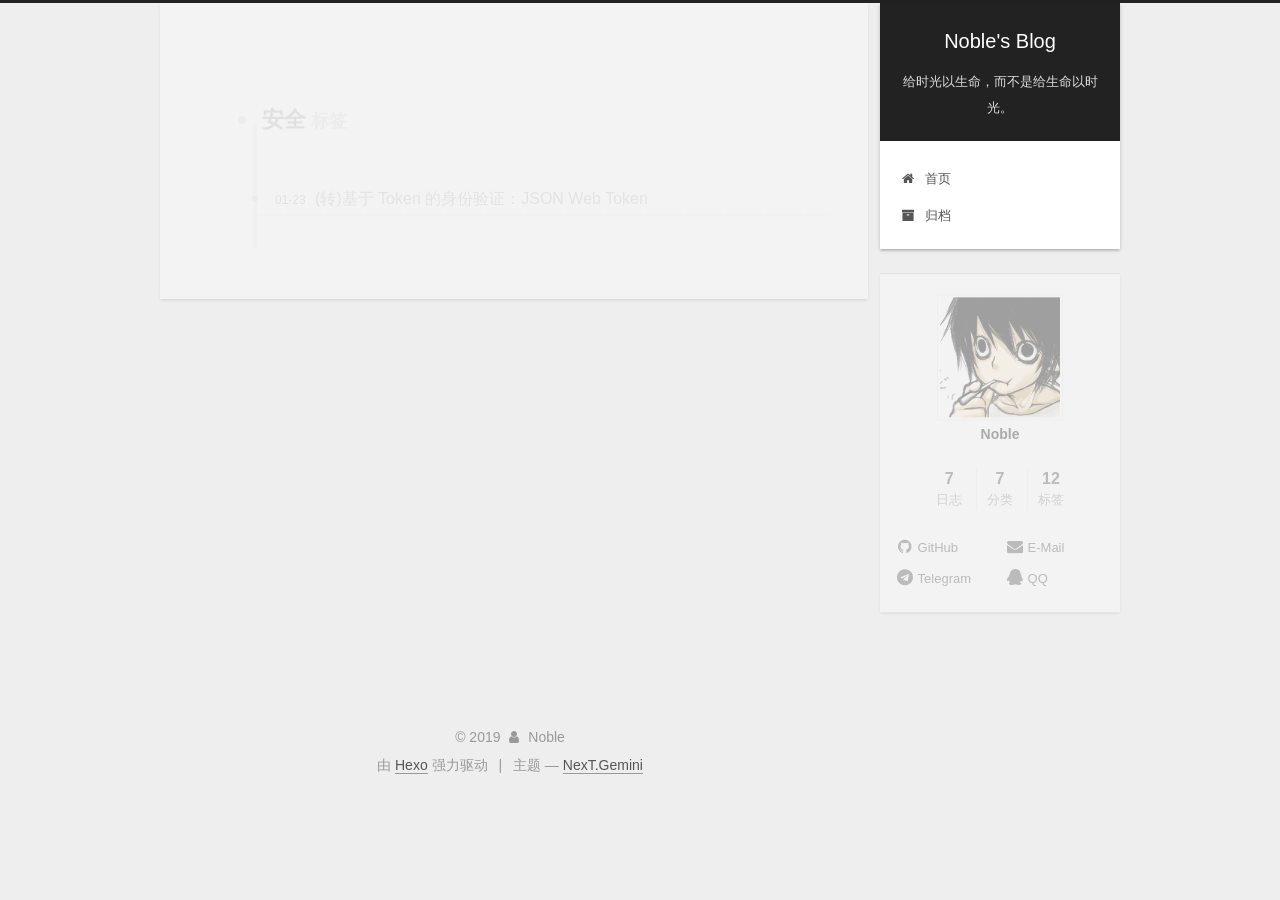
<file: tags/安全/index.html>
<!DOCTYPE html>



  


<html class="theme-next gemini use-motion" lang="zh-Hans">
<head><meta name="generator" content="Hexo 3.8.0">
  <meta charset="UTF-8">
<meta http-equiv="X-UA-Compatible" content="IE=edge">
<meta name="viewport" content="width=device-width, initial-scale=1, maximum-scale=1">
<meta name="theme-color" content="#222">









<meta http-equiv="Cache-Control" content="no-transform">
<meta http-equiv="Cache-Control" content="no-siteapp">
















  
  
  <link href="/lib/fancybox/source/jquery.fancybox.css?v=2.1.5" rel="stylesheet" type="text/css">







<link href="/lib/font-awesome/css/font-awesome.min.css?v=4.6.2" rel="stylesheet" type="text/css">

<link href="/css/main.css?v=5.1.4" rel="stylesheet" type="text/css">


  <link rel="apple-touch-icon" sizes="180x180" href="/images/apple-touch-icon-next.png?v=5.1.4">


  <link rel="icon" type="image/png" sizes="32x32" href="/images/favicon-32x32-next.png?v=5.1.4">


  <link rel="icon" type="image/png" sizes="16x16" href="/images/favicon-16x16-next.png?v=5.1.4">


  <link rel="mask-icon" href="/images/logo.svg?v=5.1.4" color="#222">





  <meta name="keywords" content="技术博客,Noble,java,分布式">










<meta property="og:type" content="website">
<meta property="og:title" content="Noble&#39;s Blog">
<meta property="og:url" content="https://www.nobler.xyz/tags/安全/index.html">
<meta property="og:site_name" content="Noble&#39;s Blog">
<meta property="og:locale" content="zh-Hans">
<meta name="twitter:card" content="summary">
<meta name="twitter:title" content="Noble&#39;s Blog">



<script type="text/javascript" id="hexo.configurations">
  var NexT = window.NexT || {};
  var CONFIG = {
    root: '/',
    scheme: 'Gemini',
    version: '5.1.4',
    sidebar: {"position":"right","display":"post","offset":12,"b2t":true,"scrollpercent":false,"onmobile":false},
    fancybox: true,
    tabs: true,
    motion: {"enable":true,"async":false,"transition":{"post_block":"fadeIn","post_header":"slideDownIn","post_body":"slideDownIn","coll_header":"slideLeftIn","sidebar":"slideUpIn"}},
    duoshuo: {
      userId: '0',
      author: '博主'
    },
    algolia: {
      applicationID: '',
      apiKey: '',
      indexName: '',
      hits: {"per_page":10},
      labels: {"input_placeholder":"Search for Posts","hits_empty":"We didn't find any results for the search: ${query}","hits_stats":"${hits} results found in ${time} ms"}
    }
  };
</script>



  <link rel="canonical" href="https://www.nobler.xyz/tags/安全/">





  <title>标签: 安全 | Noble's Blog</title>
  








</head>

<body itemscope="" itemtype="http://schema.org/WebPage" lang="zh-Hans">

  
  
    
  

  <div class="container sidebar-position-right ">
    <div class="headband"></div>

    <header id="header" class="header" itemscope="" itemtype="http://schema.org/WPHeader">
      <div class="header-inner"><div class="site-brand-wrapper">
  <div class="site-meta ">
    

    <div class="custom-logo-site-title">
      <a href="/" class="brand" rel="start">
        <span class="logo-line-before"><i></i></span>
        <span class="site-title">Noble's Blog</span>
        <span class="logo-line-after"><i></i></span>
      </a>
    </div>
      
        <p class="site-subtitle">给时光以生命，而不是给生命以时光。</p>
      
  </div>

  <div class="site-nav-toggle">
    <button>
      <span class="btn-bar"></span>
      <span class="btn-bar"></span>
      <span class="btn-bar"></span>
    </button>
  </div>
</div>

<nav class="site-nav">
  

  
    <ul id="menu" class="menu">
      
        
        <li class="menu-item menu-item-home">
          <a href="/" rel="section">
            
              <i class="menu-item-icon fa fa-fw fa-home"></i> <br>
            
            首页
          </a>
        </li>
      
        
        <li class="menu-item menu-item-archives">
          <a href="/archives/" rel="section">
            
              <i class="menu-item-icon fa fa-fw fa-archive"></i> <br>
            
            归档
          </a>
        </li>
      

      
    </ul>
  

  
</nav>



 </div>
    </header>

    <main id="main" class="main">
      <div class="main-inner">
        <div class="content-wrap">
          <div id="content" class="content">
            

  
  
  
  <div class="post-block tag">

    <div id="posts" class="posts-collapse">
      <div class="collection-title">
        <h1>安全<small>标签</small>
        </h1>
      </div>

      
        

  <article class="post post-type-normal" itemscope="" itemtype="http://schema.org/Article">
    <header class="post-header">

      <h2 class="post-title">
        
            <a class="post-title-link" href="/2019/01/23/转-基于-Token-的身份验证：JSON-Web-Token/" itemprop="url">
              
                <span itemprop="name">(转)基于 Token 的身份验证：JSON Web Token</span>
              
            </a>
        
      </h2>

      <div class="post-meta">
        <time class="post-time" itemprop="dateCreated" datetime="2019-01-23T17:21:44+08:00" content="2019-01-23">
          01-23
        </time>
      </div>

    </header>
  </article>


      
    </div>

  </div>
  
  
  

  


          </div>
          


          

        </div>
        
          
  
  <div class="sidebar-toggle">
    <div class="sidebar-toggle-line-wrap">
      <span class="sidebar-toggle-line sidebar-toggle-line-first"></span>
      <span class="sidebar-toggle-line sidebar-toggle-line-middle"></span>
      <span class="sidebar-toggle-line sidebar-toggle-line-last"></span>
    </div>
  </div>

  <aside id="sidebar" class="sidebar">
    
    <div class="sidebar-inner">

      

      

      <section class="site-overview-wrap sidebar-panel sidebar-panel-active">
        <div class="site-overview">
          <div class="site-author motion-element" itemprop="author" itemscope="" itemtype="http://schema.org/Person">
            
              <img class="site-author-image" itemprop="image" src="/images/avatar.jpeg" alt="Noble">
            
              <p class="site-author-name" itemprop="name">Noble</p>
              <p class="site-description motion-element" itemprop="description"></p>
          </div>

          <nav class="site-state motion-element">

            
              <div class="site-state-item site-state-posts">
              
                <a href="/archives/">
              
                  <span class="site-state-item-count">7</span>
                  <span class="site-state-item-name">日志</span>
                </a>
              </div>
            

            
              
              
              <div class="site-state-item site-state-categories">
                
                  <span class="site-state-item-count">7</span>
                  <span class="site-state-item-name">分类</span>
                
              </div>
            

            
              
              
              <div class="site-state-item site-state-tags">
                
                  <span class="site-state-item-count">12</span>
                  <span class="site-state-item-name">标签</span>
                
              </div>
            

          </nav>

          

          
            <div class="links-of-author motion-element">
                
                  <span class="links-of-author-item">
                    <a href="https://github.com/noblee" target="_blank" title="GitHub">
                      
                        <i class="fa fa-fw fa-github"></i>GitHub</a>
                  </span>
                
                  <span class="links-of-author-item">
                    <a href="mailto:AaronWang1129@gmail.com" target="_blank" title="E-Mail">
                      
                        <i class="fa fa-fw fa-envelope"></i>E-Mail</a>
                  </span>
                
                  <span class="links-of-author-item">
                    <a href="https://telegram.me/AaronWang1129" target="_blank" title="Telegram">
                      
                        <i class="fa fa-fw fa-telegram"></i>Telegram</a>
                  </span>
                
                  <span class="links-of-author-item">
                    <a href="tencent://message/?uin=1055806142" target="_blank" title="QQ">
                      
                        <i class="fa fa-fw fa-qq"></i>QQ</a>
                  </span>
                
            </div>
          

          
          

          
          

          

        </div>
      </section>

      

      
        <div class="back-to-top">
          <i class="fa fa-arrow-up"></i>
          
        </div>
      

    </div>
  </aside>


        
      </div>
    </main>

    <footer id="footer" class="footer">
      <div class="footer-inner">
        <div class="copyright">&copy; <span itemprop="copyrightYear">2019</span>
  <span class="with-love">
    <i class="fa fa-user"></i>
  </span>
  <span class="author" itemprop="copyrightHolder">Noble</span>

  
</div>


  <div class="powered-by">由 <a class="theme-link" target="_blank" href="https://hexo.io">Hexo</a> 强力驱动</div>



  <span class="post-meta-divider">|</span>



  <div class="theme-info">主题 &mdash; <a class="theme-link" target="_blank" href="https://github.com/iissnan/hexo-theme-next">NexT.Gemini</a></div>




        







        
      </div>
    </footer>

    

    

  </div>

  

<script type="text/javascript">
  if (Object.prototype.toString.call(window.Promise) !== '[object Function]') {
    window.Promise = null;
  }
</script>









  












  
  
    <script type="text/javascript" src="/lib/jquery/index.js?v=2.1.3"></script>
  

  
  
    <script type="text/javascript" src="/lib/fastclick/lib/fastclick.min.js?v=1.0.6"></script>
  

  
  
    <script type="text/javascript" src="/lib/jquery_lazyload/jquery.lazyload.js?v=1.9.7"></script>
  

  
  
    <script type="text/javascript" src="/lib/velocity/velocity.min.js?v=1.2.1"></script>
  

  
  
    <script type="text/javascript" src="/lib/velocity/velocity.ui.min.js?v=1.2.1"></script>
  

  
  
    <script type="text/javascript" src="/lib/fancybox/source/jquery.fancybox.pack.js?v=2.1.5"></script>
  


  


  <script type="text/javascript" src="/js/src/utils.js?v=5.1.4"></script>

  <script type="text/javascript" src="/js/src/motion.js?v=5.1.4"></script>



  
  


  <script type="text/javascript" src="/js/src/affix.js?v=5.1.4"></script>

  <script type="text/javascript" src="/js/src/schemes/pisces.js?v=5.1.4"></script>



  

  


  <script type="text/javascript" src="/js/src/bootstrap.js?v=5.1.4"></script>



  


  




	





  





  












  





  

  

  

  
  

  

  
  <script type="text/javascript" src="/js/src/js.cookie.js?v=5.1.4"></script>
  <script type="text/javascript" src="/js/src/scroll-cookie.js?v=5.1.4"></script>


  

</body>
</html>
</file>
<file: css/main.css>
/* normalize.css v3.0.2 | MIT License | git.io/normalize */
html {
  font-family: sans-serif; /* 1 */
  -ms-text-size-adjust: 100%; /* 2 */
  -webkit-text-size-adjust: 100%; /* 2 */
}
body {
  margin: 0;
}
article,
aside,
details,
figcaption,
figure,
footer,
header,
hgroup,
main,
menu,
nav,
section,
summary {
  display: block;
}
audio,
canvas,
progress,
video {
  display: inline-block; /* 1 */
  vertical-align: baseline; /* 2 */
}
audio:not([controls]) {
  display: none;
  height: 0;
}
[hidden],
template {
  display: none;
}
a {
  background-color: transparent;
}
a:active,
a:hover {
  outline: 0;
}
abbr[title] {
  border-bottom: 1px dotted;
}
b,
strong {
  font-weight: bold;
}
dfn {
  font-style: italic;
}
h1 {
  font-size: 2em;
  margin: 0.67em 0;
}
mark {
  background: #ff0;
  color: #000;
}
small {
  font-size: 80%;
}
sub,
sup {
  font-size: 75%;
  line-height: 0;
  position: relative;
  vertical-align: baseline;
}
sup {
  top: -0.5em;
}
sub {
  bottom: -0.25em;
}
img {
  border: 0;
}
svg:not(:root) {
  overflow: hidden;
}
figure {
  margin: 1em 40px;
}
hr {
  -moz-box-sizing: content-box;
  box-sizing: content-box;
  height: 0;
}
pre {
  overflow: auto;
}
code,
kbd,
pre,
samp {
  font-family: monospace, monospace;
  font-size: 1em;
}
button,
input,
optgroup,
select,
textarea {
  color: inherit; /* 1 */
  font: inherit; /* 2 */
  margin: 0; /* 3 */
}
button {
  overflow: visible;
}
button,
select {
  text-transform: none;
}
button,
html input[type="button"],
input[type="reset"],
input[type="submit"] {
  -webkit-appearance: button; /* 2 */
  cursor: pointer; /* 3 */
}
button[disabled],
html input[disabled] {
  cursor: default;
}
button::-moz-focus-inner,
input::-moz-focus-inner {
  border: 0;
  padding: 0;
}
input {
  line-height: normal;
}
input[type="checkbox"],
input[type="radio"] {
  box-sizing: border-box; /* 1 */
  padding: 0; /* 2 */
}
input[type="number"]::-webkit-inner-spin-button,
input[type="number"]::-webkit-outer-spin-button {
  height: auto;
}
input[type="search"] {
  -webkit-appearance: textfield; /* 1 */
  -moz-box-sizing: content-box;
  -webkit-box-sizing: content-box; /* 2 */
  box-sizing: content-box;
}
input[type="search"]::-webkit-search-cancel-button,
input[type="search"]::-webkit-search-decoration {
  -webkit-appearance: none;
}
fieldset {
  border: 1px solid #c0c0c0;
  margin: 0 2px;
  padding: 0.35em 0.625em 0.75em;
}
legend {
  border: 0; /* 1 */
  padding: 0; /* 2 */
}
textarea {
  overflow: auto;
}
optgroup {
  font-weight: bold;
}
table {
  border-collapse: collapse;
  border-spacing: 0;
}
td,
th {
  padding: 0;
}
::selection {
  background: #262a30;
  color: #fff;
}
body {
  position: relative;
  font-family: 'Lato', "PingFang SC", "Microsoft YaHei", sans-serif;
  font-size: 14px;
  line-height: 2;
  color: #555;
  background: #eee;
}
@media (max-width: 767px) {
  body {
    padding-right: 0 !important;
  }
}
@media (min-width: 768px) and (max-width: 991px) {
  body {
    padding-right: 0 !important;
  }
}
@media (min-width: 1600px) {
  body {
    font-size: 16px;
  }
}
h1,
h2,
h3,
h4,
h5,
h6 {
  margin: 0;
  padding: 0;
  font-weight: bold;
  line-height: 1.5;
  font-family: 'Lato', "PingFang SC", "Microsoft YaHei", sans-serif;
}
h2,
h3,
h4,
h5,
h6 {
  margin: 20px 0 15px;
}
h1 {
  font-size: 22px;
}
@media (max-width: 767px) {
  h1 {
    font-size: 18px;
  }
}
h2 {
  font-size: 20px;
}
@media (max-width: 767px) {
  h2 {
    font-size: 16px;
  }
}
h3 {
  font-size: 18px;
}
@media (max-width: 767px) {
  h3 {
    font-size: 14px;
  }
}
h4 {
  font-size: 16px;
}
@media (max-width: 767px) {
  h4 {
    font-size: 12px;
  }
}
h5 {
  font-size: 14px;
}
@media (max-width: 767px) {
  h5 {
    font-size: 10px;
  }
}
h6 {
  font-size: 12px;
}
@media (max-width: 767px) {
  h6 {
    font-size: 8px;
  }
}
p {
  margin: 0 0 20px 0;
}
a {
  color: #555;
  text-decoration: none;
  outline: none;
  border-bottom: 1px solid #999;
  word-wrap: break-word;
}
a:hover {
  color: #222;
  border-bottom-color: #222;
}
blockquote {
  margin: 0;
  padding: 0;
}
img {
  display: block;
  margin: auto;
  max-width: 100%;
  height: auto;
}
hr {
  margin: 40px 0;
  height: 3px;
  border: none;
  background-color: #ddd;
  background-image: repeating-linear-gradient(-45deg, #fff, #fff 4px, transparent 4px, transparent 8px);
}
blockquote {
  padding: 0 15px;
  color: #666;
  border-left: 4px solid #ddd;
}
blockquote cite::before {
  content: "-";
  padding: 0 5px;
}
dt {
  font-weight: 700;
}
dd {
  margin: 0;
  padding: 0;
}
kbd {
  border: 1px solid #ccc;
  border-radius: 0.2em;
  box-shadow: 0.1em 0.1em 0.2em rgba(0,0,0,0.1);
  background-color: #f9f9f9;
  font-family: inherit;
  background-image: -webkit-linear-gradient(top, #eee, #fff, #eee);
  padding: 0.1em 0.3em;
  white-space: nowrap;
}
.text-left {
  text-align: left;
}
.text-center {
  text-align: center;
}
.text-right {
  text-align: right;
}
.text-justify {
  text-align: justify;
}
.text-nowrap {
  white-space: nowrap;
}
.text-lowercase {
  text-transform: lowercase;
}
.text-uppercase {
  text-transform: uppercase;
}
.text-capitalize {
  text-transform: capitalize;
}
.center-block {
  display: block;
  margin-left: auto;
  margin-right: auto;
}
.clearfix:before,
.clearfix:after {
  content: " ";
  display: table;
}
.clearfix:after {
  clear: both;
}
.pullquote {
  width: 45%;
}
.pullquote.left {
  float: left;
  margin-left: 5px;
  margin-right: 10px;
}
.pullquote.right {
  float: right;
  margin-left: 10px;
  margin-right: 5px;
}
.affix.affix.affix {
  position: fixed;
}
.translation {
  margin-top: -20px;
  font-size: 14px;
  color: #999;
}
.scrollbar-measure {
  width: 100px;
  height: 100px;
  overflow: scroll;
  position: absolute;
  top: -9999px;
}
.use-motion .motion-element {
  opacity: 0;
}
table {
  margin: 20px 0;
  width: 100%;
  border-collapse: collapse;
  border-spacing: 0;
  border: 1px solid #ddd;
  font-size: 14px;
  table-layout: fixed;
  word-wrap: break-all;
}
table>tbody>tr:nth-of-type(odd) {
  background-color: #f9f9f9;
}
table>tbody>tr:hover {
  background-color: #f5f5f5;
}
caption,
th,
td {
  padding: 8px;
  text-align: left;
  vertical-align: middle;
  font-weight: normal;
}
th,
td {
  border-bottom: 3px solid #ddd;
  border-right: 1px solid #eee;
}
th {
  padding-bottom: 10px;
  font-weight: 700;
}
td {
  border-bottom-width: 1px;
}
html,
body {
  height: 100%;
}
.container {
  position: relative;
  min-height: 100%;
}
.header-inner {
  margin: 0 auto;
  padding: 100px 0 70px;
  width: calc(100% - 252px);
}
@media (min-width: 1600px) {
  .container .header-inner {
    width: 900px;
  }
}
.main {
  padding-bottom: 150px;
}
.main-inner {
  margin: 0 auto;
  width: calc(100% - 252px);
}
@media (min-width: 1600px) {
  .container .main-inner {
    width: 900px;
  }
}
.footer {
  position: absolute;
  left: 0;
  bottom: 0;
  width: 100%;
  min-height: 50px;
}
.footer-inner {
  box-sizing: border-box;
  margin: 20px auto;
  width: calc(100% - 252px);
}
@media (min-width: 1600px) {
  .container .footer-inner {
    width: 900px;
  }
}
pre,
.highlight {
  overflow: auto;
  margin: 20px 0;
  padding: 0;
  font-size: 13px;
  color: #4d4d4c;
  background: #f7f7f7;
  line-height: 1.6;
}
pre,
code {
  font-family: consolas, Menlo, "PingFang SC", "Microsoft YaHei", monospace;
}
code {
  padding: 2px 4px;
  word-wrap: break-word;
  color: #555;
  background: #eee;
  border-radius: 3px;
  font-size: 13px;
}
pre {
  padding: 10px;
}
pre code {
  padding: 0;
  color: #4d4d4c;
  background: none;
  text-shadow: none;
}
.highlight {
  border-radius: 1px;
}
.highlight pre {
  border: none;
  margin: 0;
  padding: 10px 0;
}
.highlight table {
  margin: 0;
  width: auto;
  border: none;
}
.highlight td {
  border: none;
  padding: 0;
}
.highlight figcaption {
  font-size: 1em;
  color: #4d4d4c;
  line-height: 1em;
  margin-bottom: 1em;
}
.highlight figcaption:before,
.highlight figcaption:after {
  content: " ";
  display: table;
}
.highlight figcaption:after {
  clear: both;
}
.highlight figcaption a {
  float: right;
  color: #4d4d4c;
}
.highlight figcaption a:hover {
  border-bottom-color: #4d4d4c;
}
.highlight .gutter pre {
  padding-left: 10px;
  padding-right: 10px;
  color: #869194;
  text-align: right;
  background-color: #eff2f3;
}
.highlight .code pre {
  width: 100%;
  padding-left: 10px;
  padding-right: 10px;
  background-color: #f7f7f7;
}
.highlight .line {
  height: 20px;
}
.gutter {
  -webkit-user-select: none;
  -moz-user-select: none;
  -ms-user-select: none;
  user-select: none;
}
.gist table {
  width: auto;
}
.gist table td {
  border: none;
}
pre .deletion {
  background: #fdd;
}
pre .addition {
  background: #dfd;
}
pre .meta {
  color: #8959a8;
}
pre .comment {
  color: #8e908c;
}
pre .variable,
pre .attribute,
pre .tag,
pre .regexp,
pre .ruby .constant,
pre .xml .tag .title,
pre .xml .pi,
pre .xml .doctype,
pre .html .doctype,
pre .css .id,
pre .css .class,
pre .css .pseudo {
  color: #c82829;
}
pre .number,
pre .preprocessor,
pre .built_in,
pre .literal,
pre .params,
pre .constant,
pre .command {
  color: #f5871f;
}
pre .ruby .class .title,
pre .css .rules .attribute,
pre .string,
pre .value,
pre .inheritance,
pre .header,
pre .ruby .symbol,
pre .xml .cdata,
pre .special,
pre .number,
pre .formula {
  color: #718c00;
}
pre .title,
pre .css .hexcolor {
  color: #3e999f;
}
pre .function,
pre .python .decorator,
pre .python .title,
pre .ruby .function .title,
pre .ruby .title .keyword,
pre .perl .sub,
pre .javascript .title,
pre .coffeescript .title {
  color: #4271ae;
}
pre .keyword,
pre .javascript .function {
  color: #8959a8;
}
.full-image.full-image.full-image.full-image {
  border: none;
  max-width: 100%;
  width: auto;
  margin: 20px auto 25px;
}
@media (min-width: 992px) {
  .full-image.full-image.full-image.full-image {
    max-width: none;
    width: 118%;
    margin: 0 -9%;
  }
}
.blockquote-center,
.page-home .post-type-quote blockquote,
.page-post-detail .post-type-quote blockquote {
  position: relative;
  margin: 40px 0;
  padding: 0;
  border-left: none;
  text-align: center;
}
.blockquote-center::before,
.page-home .post-type-quote blockquote::before,
.page-post-detail .post-type-quote blockquote::before,
.blockquote-center::after,
.page-home .post-type-quote blockquote::after,
.page-post-detail .post-type-quote blockquote::after {
  position: absolute;
  content: ' ';
  display: block;
  width: 100%;
  height: 24px;
  opacity: 0.2;
  background-repeat: no-repeat;
  background-position: 0 -6px;
  background-size: 22px 22px;
}
.blockquote-center::before,
.page-home .post-type-quote blockquote::before,
.page-post-detail .post-type-quote blockquote::before {
  top: -20px;
  background-image: url("../images/quote-l.svg");
  border-top: 1px solid #ccc;
}
.blockquote-center::after,
.page-home .post-type-quote blockquote::after,
.page-post-detail .post-type-quote blockquote::after {
  bottom: -20px;
  background-image: url("../images/quote-r.svg");
  border-bottom: 1px solid #ccc;
  background-position: 100% 8px;
}
.blockquote-center p,
.page-home .post-type-quote blockquote p,
.page-post-detail .post-type-quote blockquote p,
.blockquote-center div,
.page-home .post-type-quote blockquote div,
.page-post-detail .post-type-quote blockquote div {
  text-align: center;
}
.post .post-body .group-picture img {
  box-sizing: border-box;
  padding: 0 3px;
  border: none;
}
.post .group-picture-row {
  overflow: hidden;
  margin-top: 6px;
}
.post .group-picture-row:first-child {
  margin-top: 0;
}
.post .group-picture-column {
  float: left;
}
.page-post-detail .post-body .group-picture-column {
  float: none;
  margin-top: 10px;
  width: auto !important;
}
.page-post-detail .post-body .group-picture-column img {
  margin: 0 auto;
}
.page-archive .group-picture-container {
  overflow: hidden;
}
.page-archive .group-picture-row {
  float: left;
}
.page-archive .group-picture-row:first-child {
  margin-top: 6px;
}
.page-archive .group-picture-column {
  max-width: 150px;
  max-height: 150px;
}
.post-body .note {
  position: relative;
  padding: 15px;
  margin-bottom: 20px;
  border: 1px solid #eee;
  border-left-width: 5px;
  border-radius: 3px;
}
.post-body .note h2,
.post-body .note h3,
.post-body .note h4,
.post-body .note h5,
.post-body .note h6 {
  margin-top: 0;
  margin-bottom: 0;
  border-bottom: initial;
  padding-top: 0 !important;
}
.post-body .note p:first-child,
.post-body .note ul:first-child,
.post-body .note ol:first-child,
.post-body .note table:first-child,
.post-body .note pre:first-child,
.post-body .note blockquote:first-child {
  margin-top: 0;
}
.post-body .note p:last-child,
.post-body .note ul:last-child,
.post-body .note ol:last-child,
.post-body .note table:last-child,
.post-body .note pre:last-child,
.post-body .note blockquote:last-child {
  margin-bottom: 0;
}
.post-body .note.default {
  border-left-color: #777;
}
.post-body .note.default h2,
.post-body .note.default h3,
.post-body .note.default h4,
.post-body .note.default h5,
.post-body .note.default h6 {
  color: #777;
}
.post-body .note.primary {
  border-left-color: #6f42c1;
}
.post-body .note.primary h2,
.post-body .note.primary h3,
.post-body .note.primary h4,
.post-body .note.primary h5,
.post-body .note.primary h6 {
  color: #6f42c1;
}
.post-body .note.info {
  border-left-color: #428bca;
}
.post-body .note.info h2,
.post-body .note.info h3,
.post-body .note.info h4,
.post-body .note.info h5,
.post-body .note.info h6 {
  color: #428bca;
}
.post-body .note.success {
  border-left-color: #5cb85c;
}
.post-body .note.success h2,
.post-body .note.success h3,
.post-body .note.success h4,
.post-body .note.success h5,
.post-body .note.success h6 {
  color: #5cb85c;
}
.post-body .note.warning {
  border-left-color: #f0ad4e;
}
.post-body .note.warning h2,
.post-body .note.warning h3,
.post-body .note.warning h4,
.post-body .note.warning h5,
.post-body .note.warning h6 {
  color: #f0ad4e;
}
.post-body .note.danger {
  border-left-color: #d9534f;
}
.post-body .note.danger h2,
.post-body .note.danger h3,
.post-body .note.danger h4,
.post-body .note.danger h5,
.post-body .note.danger h6 {
  color: #d9534f;
}
.post-body .label {
  display: inline;
  padding: 0 2px;
  white-space: nowrap;
}
.post-body .label.default {
  background-color: #f0f0f0;
}
.post-body .label.primary {
  background-color: #efe6f7;
}
.post-body .label.info {
  background-color: #e5f2f8;
}
.post-body .label.success {
  background-color: #e7f4e9;
}
.post-body .label.warning {
  background-color: #fcf6e1;
}
.post-body .label.danger {
  background-color: #fae8eb;
}
.post-body .tabs {
  position: relative;
  display: block;
  margin-bottom: 20px;
  padding-top: 10px;
}
.post-body .tabs ul.nav-tabs {
  margin: 0;
  padding: 0;
  display: flex;
  margin-bottom: -1px;
}
@media (max-width: 413px) {
  .post-body .tabs ul.nav-tabs {
    display: block;
    margin-bottom: 5px;
  }
}
.post-body .tabs ul.nav-tabs li.tab {
  list-style-type: none !important;
  margin: 0 0.25em 0 0;
  border-top: 3px solid transparent;
  border-left: 1px solid transparent;
  border-right: 1px solid transparent;
}
@media (max-width: 413px) {
  .post-body .tabs ul.nav-tabs li.tab {
    margin: initial;
    border-top: 1px solid transparent;
    border-left: 3px solid transparent;
    border-right: 1px solid transparent;
    border-bottom: 1px solid transparent;
  }
}
.post-body .tabs ul.nav-tabs li.tab a {
  outline: 0;
  border-bottom: initial;
  display: block;
  line-height: 1.8em;
  padding: 0.25em 0.75em;
  transition-duration: 0.2s;
  transition-timing-function: ease-out;
  transition-delay: 0s;
}
.post-body .tabs ul.nav-tabs li.tab a i {
  width: 1.285714285714286em;
}
.post-body .tabs ul.nav-tabs li.tab.active {
  border-top: 3px solid #fc6423;
  border-left: 1px solid #ddd;
  border-right: 1px solid #ddd;
  background-color: #fff;
}
@media (max-width: 413px) {
  .post-body .tabs ul.nav-tabs li.tab.active {
    border-top: 1px solid #ddd;
    border-left: 3px solid #fc6423;
    border-right: 1px solid #ddd;
    border-bottom: 1px solid #ddd;
  }
}
.post-body .tabs ul.nav-tabs li.tab.active a {
  cursor: default;
  color: #555;
}
.post-body .tabs .tab-content {
  background-color: #fff;
}
.post-body .tabs .tab-content .tab-pane {
  border: 1px solid #ddd;
  padding: 20px 20px 0 20px;
}
.post-body .tabs .tab-content .tab-pane:not(.active) {
  display: none !important;
}
.post-body .tabs .tab-content .tab-pane.active {
  display: block !important;
}
.btn {
  display: inline-block;
  padding: 0 20px;
  font-size: 14px;
  color: #555;
  background: #fff;
  border: 2px solid #555;
  text-decoration: none;
  border-radius: 2px;
  transition-property: background-color;
  transition-duration: 0.2s;
  transition-timing-function: ease-in-out;
  transition-delay: 0s;
  line-height: 2;
}
.btn:hover {
  border-color: #222;
  color: #fff;
  background: #222;
}
.btn +.btn {
  margin: 0 0 8px 8px;
}
.btn .fa-fw {
  width: 1.285714285714286em;
  text-align: left;
}
.btn-bar {
  display: block;
  width: 22px;
  height: 2px;
  background: #555;
  border-radius: 1px;
}
.btn-bar+.btn-bar {
  margin-top: 4px;
}
.pagination {
  margin: 120px 0 40px;
  text-align: center;
  border-top: 1px solid #eee;
}
.page-number-basic,
.pagination .prev,
.pagination .next,
.pagination .page-number,
.pagination .space {
  display: inline-block;
  position: relative;
  top: -1px;
  margin: 0 10px;
  padding: 0 11px;
}
@media (max-width: 767px) {
  .page-number-basic,
  .pagination .prev,
  .pagination .next,
  .pagination .page-number,
  .pagination .space {
    margin: 0 5px;
  }
}
.pagination .prev,
.pagination .next,
.pagination .page-number {
  border-bottom: 0;
  border-top: 1px solid #eee;
  transition-property: border-color;
  transition-duration: 0.2s;
  transition-timing-function: ease-in-out;
  transition-delay: 0s;
}
.pagination .prev:hover,
.pagination .next:hover,
.pagination .page-number:hover {
  border-top-color: #222;
}
.pagination .space {
  padding: 0;
  margin: 0;
}
.pagination .prev {
  margin-left: 0;
}
.pagination .next {
  margin-right: 0;
}
.pagination .page-number.current {
  color: #fff;
  background: #ccc;
  border-top-color: #ccc;
}
@media (max-width: 767px) {
  .pagination {
    border-top: none;
  }
  .pagination .prev,
  .pagination .next,
  .pagination .page-number {
    margin-bottom: 10px;
    border-top: 0;
    border-bottom: 1px solid #eee;
    padding: 0 10px;
  }
  .pagination .prev:hover,
  .pagination .next:hover,
  .pagination .page-number:hover {
    border-bottom-color: #222;
  }
}
.comments {
  margin: 60px 20px 0;
}
.tag-cloud {
  text-align: center;
}
.tag-cloud a {
  display: inline-block;
  margin: 10px;
}
.back-to-top {
  display: none;
  margin: 20px -10px -20px;
  background: #eee;
  font-size: 12px;
  opacity: 0.6;
  cursor: pointer;
  text-align: center;
  -webkit-transform: translateZ(0);
  transition-duration: 0.2s;
  transition-timing-function: ease-in-out;
  transition-delay: 0s;
}
.back-to-top:hover {
  opacity: 0.8;
}
@media (min-width: 768px) and (max-width: 991px) {
  .back-to-top {
    display: none !important;
  }
}
@media (max-width: 767px) {
  .back-to-top {
    display: none !important;
  }
}
.back-to-top.back-to-top-on {
  display: block;
}
.header {
  background: transparent;
}
.header-inner {
  position: relative;
}
.headband {
  height: 3px;
  background: #222;
}
.site-meta {
  margin: 0;
  text-align: center;
}
@media (max-width: 767px) {
  .site-meta {
    text-align: center;
  }
}
.brand {
  position: relative;
  display: inline-block;
  padding: 0 40px;
  color: #fff;
  background: #222;
  border-bottom: none;
}
.brand:hover {
  color: #fff;
}
.logo {
  display: inline-block;
  margin-right: 5px;
  line-height: 36px;
  vertical-align: top;
}
.site-title {
  display: inline-block;
  vertical-align: top;
  line-height: 36px;
  font-size: 20px;
  font-weight: normal;
  font-family: 'Lato', "PingFang SC", "Microsoft YaHei", sans-serif;
}
.site-subtitle {
  margin-top: 10px;
  font-size: 13px;
  color: #ddd;
}
.use-motion .brand {
  opacity: 0;
}
.use-motion .logo,
.use-motion .site-title,
.use-motion .site-subtitle {
  opacity: 0;
  position: relative;
  top: -10px;
}
.site-nav-toggle {
  display: none;
  position: absolute;
  top: 10px;
  left: 10px;
}
@media (max-width: 767px) {
  .site-nav-toggle {
    display: block;
  }
}
.site-nav-toggle button {
  margin-top: 2px;
  padding: 9px 10px;
  background: transparent;
  border: none;
}
@media (max-width: 767px) {
  .site-nav {
    display: none;
    margin: 0 -10px;
    padding: 0 10px;
    clear: both;
    border-top: 1px solid #ddd;
  }
}
@media (min-width: 768px) and (max-width: 991px) {
  .site-nav {
    display: block !important;
  }
}
@media (min-width: 992px) {
  .site-nav {
    display: block !important;
  }
}
.menu {
  margin-top: 20px;
  padding-left: 0;
  text-align: center;
}
.menu .menu-item {
  display: inline-block;
  margin: 0 10px;
  list-style: none;
}
@media screen and (max-width: 767px) {
  .menu .menu-item {
    margin-top: 10px;
  }
}
.menu .menu-item a {
  display: block;
  font-size: 13px;
  line-height: inherit;
  border-bottom: 1px solid transparent;
  transition-property: border-color;
  transition-duration: 0.2s;
  transition-timing-function: ease-in-out;
  transition-delay: 0s;
}
.menu .menu-item a:hover,
.menu-item-active a {
  border-bottom-color: #222;
}
.menu .menu-item .fa {
  margin-right: 5px;
}
.use-motion .menu-item {
  opacity: 0;
}
.post-body {
  font-family: 'Lato', "PingFang SC", "Microsoft YaHei", sans-serif;
}
@media (max-width: 767px) {
  .post-body {
    word-break: break-word;
  }
}
.post-body .fancybox img {
  display: block !important;
  margin: 0 auto;
  cursor: pointer;
  cursor: zoom-in;
  cursor: -webkit-zoom-in;
}
.post-body .image-caption,
.post-body .figure .caption {
  margin: -20px auto 15px;
  text-align: center;
  font-size: 14px;
  color: #999;
  font-weight: bold;
  line-height: 1;
}
.post-sticky-flag {
  display: inline-block;
  font-size: 16px;
  -ms-transform: rotate(30deg);
  -webkit-transform: rotate(30deg);
  -moz-transform: rotate(30deg);
  -ms-transform: rotate(30deg);
  -o-transform: rotate(30deg);
  transform: rotate(30deg);
}
.use-motion .post-block,
.use-motion .pagination,
.use-motion .comments {
  opacity: 0;
}
.use-motion .post-header {
  opacity: 0;
}
.use-motion .post-body {
  opacity: 0;
}
.use-motion .collection-title {
  opacity: 0;
}
.posts-expand {
  padding-top: 40px;
}
@media (max-width: 767px) {
  .posts-expand {
    margin: 0 20px;
  }
  .post-body pre .gutter pre {
    padding-right: 10px;
  }
  .post-body .highlight {
    margin-left: 0px;
    margin-right: 0px;
    padding: 0;
  }
  .post-body .highlight .gutter pre {
    padding-right: 10px;
  }
}
@media (min-width: 992px) {
  .posts-expand .post-body {
    text-align: justify;
  }
}
.posts-expand .post-body h2,
.posts-expand .post-body h3,
.posts-expand .post-body h4,
.posts-expand .post-body h5,
.posts-expand .post-body h6 {
  padding-top: 10px;
}
.posts-expand .post-body h2 .header-anchor,
.posts-expand .post-body h3 .header-anchor,
.posts-expand .post-body h4 .header-anchor,
.posts-expand .post-body h5 .header-anchor,
.posts-expand .post-body h6 .header-anchor {
  float: right;
  margin-left: 10px;
  color: #ccc;
  border-bottom-style: none;
  visibility: hidden;
}
.posts-expand .post-body h2 .header-anchor:hover,
.posts-expand .post-body h3 .header-anchor:hover,
.posts-expand .post-body h4 .header-anchor:hover,
.posts-expand .post-body h5 .header-anchor:hover,
.posts-expand .post-body h6 .header-anchor:hover {
  color: inherit;
}
.posts-expand .post-body h2:hover .header-anchor,
.posts-expand .post-body h3:hover .header-anchor,
.posts-expand .post-body h4:hover .header-anchor,
.posts-expand .post-body h5:hover .header-anchor,
.posts-expand .post-body h6:hover .header-anchor {
  visibility: visible;
}
.posts-expand .post-body ul li {
  list-style: circle;
}
.posts-expand .post-body img {
  box-sizing: border-box;
  margin: auto;
  padding: 3px;
  border: 1px solid #ddd;
}
.posts-expand .post-body .fancybox img {
  margin: 0 auto 25px;
}
@media (max-width: 767px) {
  .posts-collapse {
    margin: 0 20px;
  }
  .posts-collapse .post-title,
  .posts-collapse .post-meta {
    display: block;
    width: auto;
    text-align: left;
  }
}
.posts-collapse {
  position: relative;
  z-index: 1010;
  margin-left: 55px;
}
.posts-collapse::after {
  content: " ";
  position: absolute;
  top: 20px;
  left: 0;
  margin-left: -2px;
  width: 4px;
  height: 100%;
  background: #f5f5f5;
  z-index: -1;
}
@media (max-width: 767px) {
  .posts-collapse {
    margin: 0 20px;
  }
}
.posts-collapse .collection-title {
  position: relative;
  margin: 60px 0;
}
.posts-collapse .collection-title h1,
.posts-collapse .collection-title h2 {
  margin-left: 20px;
}
.posts-collapse .collection-title small {
  color: #bbb;
  margin-left: 5px;
}
.posts-collapse .collection-title::before {
  content: " ";
  position: absolute;
  left: 0;
  top: 50%;
  margin-left: -4px;
  margin-top: -4px;
  width: 8px;
  height: 8px;
  background: #bbb;
  border-radius: 50%;
}
.posts-collapse .post {
  margin: 30px 0;
}
.posts-collapse .post-header {
  position: relative;
  transition-duration: 0.2s;
  transition-timing-function: ease-in-out;
  transition-delay: 0s;
  transition-property: border;
  border-bottom: 1px dashed #ccc;
}
.posts-collapse .post-header::before {
  content: " ";
  position: absolute;
  left: 0;
  top: 12px;
  width: 6px;
  height: 6px;
  margin-left: -4px;
  background: #bbb;
  border-radius: 50%;
  border: 1px solid #fff;
  transition-duration: 0.2s;
  transition-timing-function: ease-in-out;
  transition-delay: 0s;
  transition-property: background;
}
.posts-collapse .post-header:hover {
  border-bottom-color: #666;
}
.posts-collapse .post-header:hover::before {
  background: #222;
}
.posts-collapse .post-meta {
  position: absolute;
  font-size: 12px;
  left: 20px;
  top: 5px;
}
.posts-collapse .post-comments-count {
  display: none;
}
.posts-collapse .post-title {
  margin-left: 60px;
  font-size: 16px;
  font-weight: normal;
  line-height: inherit;
}
.posts-collapse .post-title::after {
  margin-left: 3px;
  opacity: 0.6;
}
.posts-collapse .post-title a {
  color: #666;
  border-bottom: none;
}
.page-home .post-type-quote .post-header,
.page-post-detail .post-type-quote .post-header,
.page-home .post-type-quote .post-tags,
.page-post-detail .post-type-quote .post-tags {
  display: none;
}
.posts-expand .post-title {
  text-align: center;
  word-break: break-word;
  font-weight: 400;
}
.posts-expand .post-title-link {
  display: inline-block;
  position: relative;
  color: #555;
  border-bottom: none;
  line-height: 1.2;
  vertical-align: top;
}
.posts-expand .post-title-link::before {
  content: "";
  position: absolute;
  width: 100%;
  height: 2px;
  bottom: 0;
  left: 0;
  background-color: #000;
  visibility: hidden;
  -webkit-transform: scaleX(0);
  -moz-transform: scaleX(0);
  -ms-transform: scaleX(0);
  -o-transform: scaleX(0);
  transform: scaleX(0);
  transition-duration: 0.2s;
  transition-timing-function: ease-in-out;
  transition-delay: 0s;
}
.posts-expand .post-title-link:hover::before {
  visibility: visible;
  -webkit-transform: scaleX(1);
  -moz-transform: scaleX(1);
  -ms-transform: scaleX(1);
  -o-transform: scaleX(1);
  transform: scaleX(1);
}
.posts-expand .post-title-link .fa {
  font-size: 16px;
}
.posts-expand .post-meta {
  margin: 3px 0 60px 0;
  color: #999;
  font-family: 'Lato', "PingFang SC", "Microsoft YaHei", sans-serif;
  font-size: 12px;
  text-align: center;
}
.posts-expand .post-meta .post-category-list {
  display: inline-block;
  margin: 0;
  padding: 3px;
}
.posts-expand .post-meta .post-category-list-link {
  color: #999;
}
.posts-expand .post-meta .post-description {
  font-size: 14px;
  margin-top: 2px;
}
.post-meta-divider {
  margin: 0 0.5em;
}
.post-meta-item-icon {
  margin-right: 3px;
}
@media (min-width: 768px) and (max-width: 991px) {
  .post-meta-item-icon {
    display: inline-block;
  }
}
@media (max-width: 767px) {
  .post-meta-item-icon {
    display: inline-block;
  }
}
@media (min-width: 768px) and (max-width: 991px) {
  .post-meta-item-text {
    display: none;
  }
}
@media (max-width: 767px) {
  .post-meta-item-text {
    display: none;
  }
}
@media (max-width: 767px) {
  .posts-expand .post-comments-count {
    display: none;
  }
}
.post-button {
  margin-top: 40px;
}
.posts-expand .post-tags {
  margin-top: 40px;
  text-align: center;
}
.posts-expand .post-tags a {
  display: inline-block;
  margin-right: 10px;
  font-size: 13px;
}
.post-nav {
  display: table;
  margin-top: 15px;
  width: 100%;
  border-top: 1px solid #eee;
}
.post-nav-divider {
  display: table-cell;
  width: 10%;
}
.post-nav-item {
  display: table-cell;
  padding: 10px 0 0 0;
  width: 45%;
  vertical-align: top;
}
.post-nav-item a {
  position: relative;
  display: block;
  line-height: 25px;
  font-size: 14px;
  color: #555;
  border-bottom: none;
}
.post-nav-item a:hover {
  color: #222;
  border-bottom: none;
}
.post-nav-item a:active {
  top: 2px;
}
.post-nav-item .fa {
  position: absolute;
  top: 8px;
  left: 0;
  font-size: 12px;
}
.post-nav-next a {
  padding-left: 15px;
}
.post-nav-prev {
  text-align: right;
}
.post-nav-prev a {
  padding-right: 15px;
}
.post-nav-prev .fa {
  right: 0;
  left: auto;
}
.posts-expand .post-eof {
  display: block;
  margin: 80px auto 60px;
  width: 8%;
  height: 1px;
  background: #ccc;
  text-align: center;
}
.post:last-child .post-eof.post-eof.post-eof {
  display: none;
}
.post-gallery {
  display: table;
  table-layout: fixed;
  width: 100%;
  border-collapse: separate;
}
.post-gallery-row {
  display: table-row;
}
.post-gallery .post-gallery-img {
  display: table-cell;
  text-align: center;
  vertical-align: middle;
  border: none;
}
.post-gallery .post-gallery-img img {
  max-width: 100%;
  max-height: 100%;
  border: none;
}
.fancybox-close,
.fancybox-close:hover {
  border: none;
}
.rtl.post-body p,
.rtl.post-body a,
.rtl.post-body h1,
.rtl.post-body h2,
.rtl.post-body h3,
.rtl.post-body h4,
.rtl.post-body h5,
.rtl.post-body h6,
.rtl.post-body li,
.rtl.post-body ul,
.rtl.post-body ol {
  direction: rtl;
  font-family: UKIJ Ekran;
}
.rtl.post-title {
  font-family: UKIJ Ekran;
}
.sidebar {
  position: fixed;
  right: 0;
  top: 0;
  bottom: 0;
  width: 0;
  z-index: 1040;
  box-shadow: inset 0 2px 6px #000;
  background: #222;
  -webkit-transform: translateZ(0);
}
.sidebar a {
  color: #999;
  border-bottom-color: #555;
}
.sidebar a:hover {
  color: #eee;
}
@media (min-width: 768px) and (max-width: 991px) {
  .sidebar {
    display: none !important;
  }
}
@media (max-width: 767px) {
  .sidebar {
    display: none !important;
  }
}
.sidebar-inner {
  position: relative;
  padding: 20px 10px;
  color: #999;
  text-align: center;
}
.site-overview-wrap {
  overflow: hidden;
}
.site-overview {
  overflow-y: auto;
  overflow-x: hidden;
}
.sidebar-toggle {
  position: fixed;
  right: 30px;
  bottom: 45px;
  width: 14px;
  height: 14px;
  padding: 5px;
  background: #222;
  line-height: 0;
  z-index: 1050;
  cursor: pointer;
  -webkit-transform: translateZ(0);
}
@media (min-width: 768px) and (max-width: 991px) {
  .sidebar-toggle {
    display: none !important;
  }
}
@media (max-width: 767px) {
  .sidebar-toggle {
    display: none !important;
  }
}
.sidebar-toggle-line {
  position: relative;
  display: inline-block;
  vertical-align: top;
  height: 2px;
  width: 100%;
  background: #fff;
  margin-top: 3px;
}
.sidebar-toggle-line:first-child {
  margin-top: 0;
}
.site-author-image {
  display: block;
  margin: 0 auto;
  padding: 2px;
  max-width: 120px;
  height: auto;
  border: 1px solid #eee;
}
.site-author-name {
  margin: 0;
  text-align: center;
  color: #222;
  font-weight: 600;
}
.site-description {
  margin-top: 0;
  text-align: center;
  font-size: 13px;
  color: #999;
}
.site-state {
  overflow: hidden;
  line-height: 1.4;
  white-space: nowrap;
  text-align: center;
}
.site-state-item {
  display: inline-block;
  padding: 0 15px;
  border-left: 1px solid #eee;
}
.site-state-item:first-child {
  border-left: none;
}
.site-state-item a {
  border-bottom: none;
}
.site-state-item-count {
  display: block;
  text-align: center;
  color: inherit;
  font-weight: 600;
  font-size: 16px;
}
.site-state-item-name {
  font-size: 13px;
  color: #999;
}
.feed-link {
  margin-top: 20px;
}
.feed-link a {
  display: inline-block;
  padding: 0 15px;
  color: #fc6423;
  border: 1px solid #fc6423;
  border-radius: 4px;
}
.feed-link a i {
  color: #fc6423;
  font-size: 14px;
}
.feed-link a:hover {
  color: #fff;
  background: #fc6423;
}
.feed-link a:hover i {
  color: #fff;
}
.links-of-author {
  margin-top: 20px;
}
.links-of-author a {
  display: inline-block;
  vertical-align: middle;
  margin-right: 10px;
  margin-bottom: 10px;
  border-bottom-color: #555;
  font-size: 13px;
}
.links-of-author a:before {
  display: inline-block;
  vertical-align: middle;
  margin-right: 3px;
  content: " ";
  width: 4px;
  height: 4px;
  border-radius: 50%;
  background: #b3b3bd;
}
.links-of-blogroll {
  font-size: 13px;
}
.links-of-blogroll-title {
  margin-top: 20px;
  font-size: 14px;
  font-weight: 600;
}
.links-of-blogroll-list {
  margin: 0;
  padding: 0;
  list-style: none;
}
.links-of-blogroll-item {
  padding: 2px 10px;
}
.links-of-blogroll-item a {
  max-width: 280px;
  box-sizing: border-box;
  display: inline-block;
  overflow: hidden;
  white-space: nowrap;
  text-overflow: ellipsis;
}
.sidebar-nav {
  margin: 0 0 20px;
  padding-left: 0;
}
.sidebar-nav li {
  display: inline-block;
  cursor: pointer;
  border-bottom: 1px solid transparent;
  font-size: 14px;
  color: #555;
}
.sidebar-nav li:hover {
  color: #fc6423;
}
.page-post-detail .sidebar-nav-toc {
  padding: 0 5px;
}
.page-post-detail .sidebar-nav-overview {
  margin-left: 10px;
}
.sidebar-nav .sidebar-nav-active {
  color: #fc6423;
  border-bottom-color: #fc6423;
}
.sidebar-nav .sidebar-nav-active:hover {
  color: #fc6423;
}
.sidebar-panel {
  display: none;
}
.sidebar-panel-active {
  display: block;
}
.post-toc-empty {
  font-size: 14px;
  color: #666;
}
.post-toc-wrap {
  overflow: hidden;
}
.post-toc {
  overflow: auto;
}
.post-toc ol {
  margin: 0;
  padding: 0 2px 5px 10px;
  text-align: left;
  list-style: none;
  font-size: 14px;
}
.post-toc ol > ol {
  padding-left: 0;
}
.post-toc ol a {
  transition-duration: 0.2s;
  transition-timing-function: ease-in-out;
  transition-delay: 0s;
  transition-property: all;
  color: #666;
  border-bottom-color: #ccc;
}
.post-toc ol a:hover {
  color: #000;
  border-bottom-color: #000;
}
.post-toc .nav-item {
  overflow: hidden;
  text-overflow: ellipsis;
  text-align: justify;
  white-space: nowrap;
  line-height: 1.8;
}
.post-toc .nav .nav-child {
  display: none;
}
.post-toc .nav .active > .nav-child {
  display: block;
}
.post-toc .nav .active-current > .nav-child {
  display: block;
}
.post-toc .nav .active-current > .nav-child > .nav-item {
  display: block;
}
.post-toc .nav .active > a {
  color: #fc6423;
  border-bottom-color: #fc6423;
}
.post-toc .nav .active-current > a {
  color: #fc6423;
}
.post-toc .nav .active-current > a:hover {
  color: #fc6423;
}
.footer {
  font-size: 14px;
  color: #999;
}
.footer img {
  border: none;
}
.footer-inner {
  text-align: center;
}
.with-love {
  display: inline-block;
  margin: 0 5px;
}
.powered-by,
.theme-info {
  display: inline-block;
}
.cc-license {
  margin-top: 10px;
  text-align: center;
}
.cc-license .cc-opacity {
  opacity: 0.7;
  border-bottom: none;
}
.cc-license .cc-opacity:hover {
  opacity: 0.9;
}
.cc-license img {
  display: inline-block;
}
.theme-next #ds-thread #ds-reset {
  color: #555;
}
.theme-next #ds-thread #ds-reset .ds-replybox {
  margin-bottom: 30px;
}
.theme-next #ds-thread #ds-reset .ds-replybox .ds-avatar,
.theme-next #ds-reset .ds-avatar img {
  box-shadow: none;
}
.theme-next #ds-thread #ds-reset .ds-textarea-wrapper {
  border-color: #c7d4e1;
  background: none;
  border-top-right-radius: 3px;
  border-top-left-radius: 3px;
}
.theme-next #ds-thread #ds-reset .ds-textarea-wrapper textarea {
  height: 60px;
}
.theme-next #ds-reset .ds-rounded-top {
  border-radius: 0;
}
.theme-next #ds-thread #ds-reset .ds-post-toolbar {
  box-sizing: border-box;
  border: 1px solid #c7d4e1;
  background: #f6f8fa;
}
.theme-next #ds-thread #ds-reset .ds-post-options {
  height: 40px;
  border: none;
  background: none;
}
.theme-next #ds-thread #ds-reset .ds-toolbar-buttons {
  top: 11px;
}
.theme-next #ds-thread #ds-reset .ds-sync {
  top: 5px;
}
.theme-next #ds-thread #ds-reset .ds-post-button {
  top: 4px;
  right: 5px;
  width: 90px;
  height: 30px;
  border: 1px solid #c5ced7;
  border-radius: 3px;
  background-image: linear-gradient(#fbfbfc, #f5f7f9);
  color: #60676d;
}
.theme-next #ds-thread #ds-reset .ds-post-button:hover {
  background-position: 0 -30px;
  color: #60676d;
}
.theme-next #ds-thread #ds-reset .ds-comments-info {
  padding: 10px 0;
}
.theme-next #ds-thread #ds-reset .ds-sort {
  display: none;
}
.theme-next #ds-thread #ds-reset li.ds-tab a.ds-current {
  border: none;
  background: #f6f8fa;
  color: #60676d;
}
.theme-next #ds-thread #ds-reset li.ds-tab a.ds-current:hover {
  background-color: #e9f0f7;
  color: #60676d;
}
.theme-next #ds-thread #ds-reset li.ds-tab a {
  border-radius: 2px;
  padding: 5px;
}
.theme-next #ds-thread #ds-reset .ds-login-buttons p {
  color: #999;
  line-height: 36px;
}
.theme-next #ds-thread #ds-reset .ds-login-buttons .ds-service-list li {
  height: 28px;
}
.theme-next #ds-thread #ds-reset .ds-service-list a {
  background: none;
  padding: 5px;
  border: 1px solid;
  border-radius: 3px;
  text-align: center;
}
.theme-next #ds-thread #ds-reset .ds-service-list a:hover {
  color: #fff;
  background: #666;
}
.theme-next #ds-thread #ds-reset .ds-service-list .ds-weibo {
  color: #fc9b00;
  border-color: #fc9b00;
}
.theme-next #ds-thread #ds-reset .ds-service-list .ds-weibo:hover {
  background: #fc9b00;
}
.theme-next #ds-thread #ds-reset .ds-service-list .ds-qq {
  color: #60a3ec;
  border-color: #60a3ec;
}
.theme-next #ds-thread #ds-reset .ds-service-list .ds-qq:hover {
  background: #60a3ec;
}
.theme-next #ds-thread #ds-reset .ds-service-list .ds-renren {
  color: #2e7ac4;
  border-color: #2e7ac4;
}
.theme-next #ds-thread #ds-reset .ds-service-list .ds-renren:hover {
  background: #2e7ac4;
}
.theme-next #ds-thread #ds-reset .ds-service-list .ds-douban {
  color: #37994c;
  border-color: #37994c;
}
.theme-next #ds-thread #ds-reset .ds-service-list .ds-douban:hover {
  background: #37994c;
}
.theme-next #ds-thread #ds-reset .ds-service-list .ds-kaixin {
  color: #fef20d;
  border-color: #fef20d;
}
.theme-next #ds-thread #ds-reset .ds-service-list .ds-kaixin:hover {
  background: #fef20d;
}
.theme-next #ds-thread #ds-reset .ds-service-list .ds-netease {
  color: #f00;
  border-color: #f00;
}
.theme-next #ds-thread #ds-reset .ds-service-list .ds-netease:hover {
  background: #f00;
}
.theme-next #ds-thread #ds-reset .ds-service-list .ds-sohu {
  color: #ffcb05;
  border-color: #ffcb05;
}
.theme-next #ds-thread #ds-reset .ds-service-list .ds-sohu:hover {
  background: #ffcb05;
}
.theme-next #ds-thread #ds-reset .ds-service-list .ds-baidu {
  color: #2831e0;
  border-color: #2831e0;
}
.theme-next #ds-thread #ds-reset .ds-service-list .ds-baidu:hover {
  background: #2831e0;
}
.theme-next #ds-thread #ds-reset .ds-service-list .ds-google {
  color: #166bec;
  border-color: #166bec;
}
.theme-next #ds-thread #ds-reset .ds-service-list .ds-google:hover {
  background: #166bec;
}
.theme-next #ds-thread #ds-reset .ds-service-list .ds-weixin {
  color: #00ce0d;
  border-color: #00ce0d;
}
.theme-next #ds-thread #ds-reset .ds-service-list .ds-weixin:hover {
  background: #00ce0d;
}
.theme-next #ds-thread #ds-reset .ds-service-list .ds-more-services {
  border: none;
}
.theme-next #ds-thread #ds-reset .ds-service-list .ds-more-services:hover {
  background: none;
}
.theme-next #ds-reset .duoshuo-ua-admin {
  display: inline-block;
  color: #f00;
}
.theme-next #ds-reset .duoshuo-ua-platform,
.theme-next #ds-reset .duoshuo-ua-browser {
  color: #ccc;
}
.theme-next #ds-reset .duoshuo-ua-platform .fa,
.theme-next #ds-reset .duoshuo-ua-browser .fa {
  display: inline-block;
  margin-right: 3px;
}
.theme-next #ds-reset .duoshuo-ua-separator {
  display: inline-block;
  margin-left: 5px;
}
.theme-next .this_ua {
  background-color: #ccc !important;
  border-radius: 4px;
  padding: 0 5px !important;
  margin: 1px 1px !important;
  border: 1px solid #bbb !important;
  color: #fff;
  display: inline-block !important;
}
.theme-next .this_ua.admin {
  background-color: #d9534f !important;
  border-color: #d9534f !important;
}
.theme-next .this_ua.platform.iOS,
.theme-next .this_ua.platform.Mac,
.theme-next .this_ua.platform.Windows {
  background-color: #39b3d7 !important;
  border-color: #46b8da !important;
}
.theme-next .this_ua.platform.Linux {
  background-color: #3a3a3a !important;
  border-color: #1f1f1f !important;
}
.theme-next .this_ua.platform.Android {
  background-color: #00c47d !important;
  border-color: #01b171 !important;
}
.theme-next .this_ua.browser.Mobile,
.theme-next .this_ua.browser.Chrome {
  background-color: #5cb85c !important;
  border-color: #4cae4c !important;
}
.theme-next .this_ua.browser.Firefox {
  background-color: #f0ad4e !important;
  border-color: #eea236 !important;
}
.theme-next .this_ua.browser.Maxthon,
.theme-next .this_ua.browser.IE {
  background-color: #428bca !important;
  border-color: #357ebd !important;
}
.theme-next .this_ua.browser.baidu,
.theme-next .this_ua.browser.UCBrowser,
.theme-next .this_ua.browser.Opera {
  background-color: #d9534f !important;
  border-color: #d43f3a !important;
}
.theme-next .this_ua.browser.Android,
.theme-next .this_ua.browser.QQBrowser {
  background-color: #78ace9 !important;
  border-color: #4cae4c !important;
}
.post-spread {
  margin-top: 20px;
  text-align: center;
}
.jiathis_style {
  display: inline-block;
}
.jiathis_style a {
  border: none;
}
.fa {
  font-family: FontAwesome !important;
}
.post-spread {
  margin-top: 20px;
  text-align: center;
}
.bdshare-slide-button-box a {
  border: none;
}
.bdsharebuttonbox {
  display: inline-block;
}
.bdsharebuttonbox a {
  border: none;
}
.local-search-pop-overlay {
  position: fixed;
  width: 100%;
  height: 100%;
  top: 0;
  left: 0;
  z-index: 2080;
  background-color: rgba(0,0,0,0.3);
}
.local-search-popup {
  display: none;
  position: fixed;
  top: 10%;
  left: 50%;
  margin-left: -350px;
  width: 700px;
  height: 80%;
  padding: 0;
  background: #fff;
  color: #333;
  z-index: 9999;
  border-radius: 5px;
}
@media (max-width: 767px) {
  .local-search-popup {
    padding: 0;
    top: 0;
    left: 0;
    margin: 0;
    width: 100%;
    height: 100%;
    border-radius: 0;
  }
}
.local-search-popup ul.search-result-list {
  padding: 0;
  margin: 0 5px;
}
.local-search-popup p.search-result {
  border-bottom: 1px dashed #ccc;
  padding: 5px 0;
}
.local-search-popup a.search-result-title {
  font-weight: bold;
  font-size: 16px;
}
.local-search-popup .search-keyword {
  border-bottom: 1px dashed #f00;
  font-weight: bold;
  color: #f00;
}
.local-search-popup .local-search-header {
  padding: 5px;
  height: 36px;
  background: #f5f5f5;
  border-top-left-radius: 5px;
  border-top-right-radius: 5px;
}
.local-search-popup #local-search-result {
  overflow: auto;
  position: relative;
  padding: 5px 25px;
  height: calc(100% - 55px);
}
.local-search-popup .local-search-input-wrapper {
  display: inline-block;
  width: calc(100% - 90px);
  height: 36px;
  line-height: 36px;
  padding: 0 5px;
}
.local-search-popup .local-search-input-wrapper input {
  padding: 8px 0;
  height: 20px;
  display: block;
  width: 100%;
  outline: none;
  border: none;
  background: transparent;
  vertical-align: middle;
}
.local-search-popup .search-icon,
.local-search-popup .popup-btn-close {
  display: inline-block;
  font-size: 18px;
  color: #999;
  height: 36px;
  width: 18px;
  padding-left: 10px;
  padding-right: 10px;
}
.local-search-popup .search-icon {
  float: left;
}
.local-search-popup .popup-btn-close {
  border-left: 1px solid #eee;
  float: right;
  cursor: pointer;
}
.local-search-popup #no-result {
  position: absolute;
  left: 50%;
  top: 50%;
  -webkit-transform: translate(-50%, -50%);
  -webkit-transform: translate(-50%, -50%);
  -moz-transform: translate(-50%, -50%);
  -ms-transform: translate(-50%, -50%);
  -o-transform: translate(-50%, -50%);
  transform: translate(-50%, -50%);
  color: #ccc;
}
.site-uv,
.site-pv,
.page-pv {
  display: inline-block;
}
.site-uv .busuanzi-value,
.site-pv .busuanzi-value,
.page-pv .busuanzi-value {
  margin: 0 5px;
}
.site-uv {
  margin-right: 10px;
}
.site-uv::after {
  content: "|";
  padding-left: 10px;
}
.page-archive .archive-page-counter {
  position: relative;
  top: 3px;
  left: 20px;
}
@media (max-width: 767px) {
  .page-archive .archive-page-counter {
    top: 5px;
  }
}
.page-archive .posts-collapse .archive-move-on {
  position: absolute;
  top: 11px;
  left: 0;
  margin-left: -6px;
  width: 10px;
  height: 10px;
  opacity: 0.5;
  background: #555;
  border: 1px solid #fff;
  border-radius: 50%;
}
.category-all-page .category-all-title {
  text-align: center;
}
.category-all-page .category-all {
  margin-top: 20px;
}
.category-all-page .category-list {
  margin: 0;
  padding: 0;
  list-style: none;
}
.category-all-page .category-list-item {
  margin: 5px 10px;
}
.category-all-page .category-list-count {
  color: #bbb;
}
.category-all-page .category-list-count:before {
  display: inline;
  content: " (";
}
.category-all-page .category-list-count:after {
  display: inline;
  content: ") ";
}
.category-all-page .category-list-child {
  padding-left: 10px;
}
#schedule ul#event-list {
  padding-left: 30px;
}
#schedule ul#event-list hr {
  margin: 20px 0 45px 0 !important;
  background: #222;
}
#schedule ul#event-list hr:after {
  display: inline-block;
  content: 'NOW';
  background: #222;
  color: #fff;
  font-weight: bold;
  text-align: right;
  padding: 0 5px;
}
#schedule ul#event-list li.event {
  margin: 20px 0px;
  background: #f9f9f9;
  padding-left: 10px;
  min-height: 40px;
}
#schedule ul#event-list li.event h2.event-summary {
  margin: 0;
  padding-bottom: 3px;
}
#schedule ul#event-list li.event h2.event-summary:before {
  display: inline-block;
  font-family: FontAwesome;
  font-size: 8px;
  content: '\f111';
  vertical-align: middle;
  margin-right: 25px;
  color: #bbb;
}
#schedule ul#event-list li.event span.event-relative-time {
  display: inline-block;
  font-size: 12px;
  font-weight: 400;
  padding-left: 12px;
  color: #bbb;
}
#schedule ul#event-list li.event span.event-details {
  display: block;
  color: #bbb;
  margin-left: 56px;
  padding-top: 3px;
  padding-bottom: 6px;
  text-indent: -24px;
  line-height: 18px;
}
#schedule ul#event-list li.event span.event-details:before {
  text-indent: 0;
  display: inline-block;
  width: 14px;
  font-family: FontAwesome;
  text-align: center;
  margin-right: 9px;
  color: #bbb;
}
#schedule ul#event-list li.event span.event-details.event-location:before {
  content: '\f041';
}
#schedule ul#event-list li.event span.event-details.event-duration:before {
  content: '\f017';
}
#schedule ul#event-list li.event-past {
  background: #fcfcfc;
}
#schedule ul#event-list li.event-past > * {
  opacity: 0.6;
}
#schedule ul#event-list li.event-past h2.event-summary {
  color: #bbb;
}
#schedule ul#event-list li.event-past h2.event-summary:before {
  color: #dfdfdf;
}
#schedule ul#event-list li.event-now {
  background: #222;
  color: #fff;
  padding: 15px 0 15px 10px;
}
#schedule ul#event-list li.event-now h2.event-summary:before {
  -webkit-transform: scale(1.2);
  -moz-transform: scale(1.2);
  -ms-transform: scale(1.2);
  -o-transform: scale(1.2);
  transform: scale(1.2);
  color: #fff;
  animation: dot-flash 1s alternate infinite ease-in-out;
}
#schedule ul#event-list li.event-now * {
  color: #fff !important;
}
@-moz-keyframes dot-flash {
  from {
    opacity: 1;
    -webkit-transform: scale(1.1);
    -moz-transform: scale(1.1);
    -ms-transform: scale(1.1);
    -o-transform: scale(1.1);
    transform: scale(1.1);
  }
  to {
    opacity: 0;
    -webkit-transform: scale(1);
    -moz-transform: scale(1);
    -ms-transform: scale(1);
    -o-transform: scale(1);
    transform: scale(1);
  }
}
@-webkit-keyframes dot-flash {
  from {
    opacity: 1;
    -webkit-transform: scale(1.1);
    -moz-transform: scale(1.1);
    -ms-transform: scale(1.1);
    -o-transform: scale(1.1);
    transform: scale(1.1);
  }
  to {
    opacity: 0;
    -webkit-transform: scale(1);
    -moz-transform: scale(1);
    -ms-transform: scale(1);
    -o-transform: scale(1);
    transform: scale(1);
  }
}
@-o-keyframes dot-flash {
  from {
    opacity: 1;
    -webkit-transform: scale(1.1);
    -moz-transform: scale(1.1);
    -ms-transform: scale(1.1);
    -o-transform: scale(1.1);
    transform: scale(1.1);
  }
  to {
    opacity: 0;
    -webkit-transform: scale(1);
    -moz-transform: scale(1);
    -ms-transform: scale(1);
    -o-transform: scale(1);
    transform: scale(1);
  }
}
@keyframes dot-flash {
  from {
    opacity: 1;
    -webkit-transform: scale(1.1);
    -moz-transform: scale(1.1);
    -ms-transform: scale(1.1);
    -o-transform: scale(1.1);
    transform: scale(1.1);
  }
  to {
    opacity: 0;
    -webkit-transform: scale(1);
    -moz-transform: scale(1);
    -ms-transform: scale(1);
    -o-transform: scale(1);
    transform: scale(1);
  }
}
.page-post-detail .sidebar-toggle-line {
  background: #fc6423;
}
.page-post-detail .comments {
  overflow: hidden;
}
.header {
  position: relative;
  margin: 0 auto;
  width: 75%;
}
@media (min-width: 768px) and (max-width: 991px) {
  .header {
    width: auto;
  }
}
@media (max-width: 767px) {
  .header {
    width: auto;
  }
}
.header-inner {
  position: absolute;
  top: 0;
  overflow: hidden;
  padding: 0;
  width: 240px;
  background: #fff;
  box-shadow: 0 2px 2px 0 rgba(0,0,0,0.12), 0 3px 1px -2px rgba(0,0,0,0.06), 0 1px 5px 0 rgba(0,0,0,0.12);
  border-radius: initial;
}
@media (min-width: 1600px) {
  .container .header-inner {
    width: 240px;
  }
}
@media (min-width: 768px) and (max-width: 991px) {
  .header-inner {
    position: relative;
    width: auto;
    border-radius: initial;
  }
}
@media (max-width: 767px) {
  .header-inner {
    position: relative;
    width: auto;
    border-radius: initial;
  }
}
.main:before,
.main:after {
  content: " ";
  display: table;
}
.main:after {
  clear: both;
}
@media (min-width: 768px) and (max-width: 991px) {
  .main {
    padding-bottom: 100px;
  }
}
@media (max-width: 767px) {
  .main {
    padding-bottom: 100px;
  }
}
.container .main-inner {
  width: 75%;
}
@media (min-width: 768px) and (max-width: 991px) {
  .container .main-inner {
    width: auto;
  }
}
@media (max-width: 767px) {
  .container .main-inner {
    width: auto;
  }
}
.content-wrap {
  float: right;
  box-sizing: border-box;
  padding: 40px;
  width: calc(100% - 252px);
  background: #fff;
  min-height: 700px;
  box-shadow: 0 2px 2px 0 rgba(0,0,0,0.12), 0 3px 1px -2px rgba(0,0,0,0.06), 0 1px 5px 0 rgba(0,0,0,0.12);
  border-radius: initial;
}
@media (min-width: 768px) and (max-width: 991px) {
  .content-wrap {
    width: 100%;
    padding: 20px;
    border-radius: initial;
  }
}
@media (max-width: 767px) {
  .content-wrap {
    width: 100%;
    padding: 20px;
    min-height: auto;
    border-radius: initial;
  }
}
.sidebar {
  position: static;
  float: left;
  margin-top: 300px;
  width: 240px;
  background: #eee;
  box-shadow: none;
}
@media (min-width: 768px) and (max-width: 991px) {
  .sidebar {
    display: none;
  }
}
@media (max-width: 767px) {
  .sidebar {
    display: none;
  }
}
.sidebar-toggle {
  display: none;
}
.footer-inner {
  width: 75%;
  padding-left: 260px;
}
@media (min-width: 768px) and (max-width: 991px) {
  .footer-inner {
    width: auto;
    padding-left: 0 !important;
    padding-right: 0 !important;
  }
}
@media (max-width: 767px) {
  .footer-inner {
    width: auto;
    padding-left: 0 !important;
    padding-right: 0 !important;
  }
}
.sidebar-position-right .header-inner {
  right: 0;
}
.sidebar-position-right .content-wrap {
  float: left;
}
.sidebar-position-right .sidebar {
  float: right;
}
.sidebar-position-right .footer-inner {
  padding-left: 0;
  padding-right: 260px;
}
.site-brand-wrapper {
  position: relative;
}
.site-meta {
  padding: 20px 0;
  color: #fff;
  background: #222;
}
@media (min-width: 768px) and (max-width: 991px) {
  .site-meta {
    box-shadow: 0 0 16px rgba(0,0,0,0.5);
  }
}
@media (max-width: 767px) {
  .site-meta {
    box-shadow: 0 0 16px rgba(0,0,0,0.5);
  }
}
.brand {
  padding: 0;
  background: none;
}
.brand:hover {
  color: #fff;
}
.site-subtitle {
  margin: 10px 10px 0;
  font-weight: initial;
}
.site-search form {
  display: none;
}
.site-nav {
  border-top: none;
}
@media (min-width: 768px) and (max-width: 991px) {
  .site-nav {
    display: none !important;
  }
}
@media (min-width: 768px) and (max-width: 991px) {
  .site-nav-on {
    display: block !important;
  }
}
.menu .menu-item {
  display: block;
  margin: 0;
}
.menu .menu-item a {
  position: relative;
  box-sizing: border-box;
  padding: 5px 20px;
  text-align: left;
  line-height: inherit;
  transition-property: background-color;
  transition-duration: 0.2s;
  transition-timing-function: ease-in-out;
  transition-delay: 0s;
}
.menu .menu-item a:hover,
.menu-item-active a {
  background: #f9f9f9;
  border-bottom-color: #fff;
}
.menu .menu-item br {
  display: none;
}
.menu-item-active a:after {
  content: " ";
  position: absolute;
  top: 50%;
  margin-top: -3px;
  right: 15px;
  width: 6px;
  height: 6px;
  border-radius: 50%;
  background-color: #bbb;
}
.btn-bar {
  background-color: #fff;
}
.site-nav-toggle {
  left: 20px;
  top: 50%;
  -webkit-transform: translateY(-50%);
  -webkit-transform: translateY(-50%);
  -moz-transform: translateY(-50%);
  -ms-transform: translateY(-50%);
  -o-transform: translateY(-50%);
  transform: translateY(-50%);
}
@media (min-width: 768px) and (max-width: 991px) {
  .site-nav-toggle {
    display: block;
  }
}
.use-motion .sidebar .motion-element {
  opacity: 1;
}
.sidebar {
  margin-left: -100%;
  right: auto;
  bottom: auto;
  -webkit-transform: none;
}
.sidebar-inner {
  box-sizing: border-box;
  width: 240px;
  color: #555;
  background: #fff;
  box-shadow: 0 2px 2px 0 rgba(0,0,0,0.12), 0 3px 1px -2px rgba(0,0,0,0.06), 0 1px 5px 0 rgba(0,0,0,0.12), 0 -1px 0.5px 0 rgba(0,0,0,0.09);
  border-radius: initial;
  opacity: 0;
}
.sidebar-inner.affix {
  position: fixed;
  top: 12px;
}
.sidebar-inner.affix-bottom {
  position: absolute;
}
.site-overview {
  text-align: left;
}
.site-author:before,
.site-author:after {
  content: " ";
  display: table;
}
.site-author:after {
  clear: both;
}
.sidebar a {
  color: #555;
}
.sidebar a:hover {
  color: #222;
}
.site-state-item {
  padding: 0 10px;
}
.links-of-author-item a:before {
  display: none;
}
.links-of-author-item a {
  border-bottom: none;
  text-decoration: underline;
}
.feed-link {
  border-top: 1px dotted #ccc;
  border-bottom: 1px dotted #ccc;
  text-align: center;
}
.feed-link a {
  display: block;
  color: #fc6423;
  border: none;
}
.feed-link a:hover {
  background: none;
  color: #e34603;
}
.feed-link a:hover i {
  color: #e34603;
}
.links-of-author {
  display: flex;
  flex-wrap: wrap;
  justify-content: center;
}
.links-of-author-item {
  margin: 5px 0 0;
  width: 50%;
}
.links-of-author-item a {
  max-width: 216px;
  box-sizing: border-box;
  display: inline-block;
  margin-right: 0;
  margin-bottom: 0;
  padding: 0 5px;
  overflow: hidden;
  white-space: nowrap;
  text-overflow: ellipsis;
}
.links-of-author-item a {
  display: block;
  text-decoration: none;
}
.links-of-author-item a:hover {
  border-radius: 4px;
  background: #eee;
}
.links-of-author-item .fa {
  margin-right: 2px;
  font-size: 16px;
}
.links-of-author-item .fa-globe {
  font-size: 15px;
}
.links-of-blogroll {
  text-align: center;
  margin-top: 20px;
  padding: 3px 0 0;
  border-top: 1px dotted #ccc;
}
.links-of-blogroll-title {
  margin-top: 0;
}
.links-of-blogroll-item {
  padding: 0;
}
.links-of-blogroll-inline:before,
.links-of-blogroll-inline:after {
  content: " ";
  display: table;
}
.links-of-blogroll-inline:after {
  clear: both;
}
.links-of-blogroll-inline .links-of-blogroll-item {
  margin: 5px 0 0;
  width: 50%;
  display: inline-block;
  width: unset;
}
.links-of-blogroll-inline .links-of-blogroll-item a {
  max-width: 216px;
  box-sizing: border-box;
  display: inline-block;
  margin-right: 0;
  margin-bottom: 0;
  padding: 0 5px;
  overflow: hidden;
  white-space: nowrap;
  text-overflow: ellipsis;
}
.content-wrap {
  padding: initial;
  background: initial;
  box-shadow: initial;
  border-radius: initial;
}
.post-block {
  padding: 40px;
  background: #fff;
  box-shadow: 0 2px 2px 0 rgba(0,0,0,0.12), 0 3px 1px -2px rgba(0,0,0,0.06), 0 1px 5px 0 rgba(0,0,0,0.12);
  border-radius: initial;
}
#posts > article + article .post-block {
  margin-top: 12px;
  box-shadow: 0 2px 2px 0 rgba(0,0,0,0.12), 0 3px 1px -2px rgba(0,0,0,0.06), 0 1px 5px 0 rgba(0,0,0,0.12), 0 -1px 0.5px 0 rgba(0,0,0,0.09);
  border-radius: initial;
}
.comments {
  padding: 40px;
  margin: initial;
  margin-top: 12px;
  background: #fff;
  box-shadow: 0 2px 2px 0 rgba(0,0,0,0.12), 0 3px 1px -2px rgba(0,0,0,0.06), 0 1px 5px 0 rgba(0,0,0,0.12), 0 -1px 0.5px 0 rgba(0,0,0,0.09);
  border-radius: initial;
}
.posts-expand {
  padding-top: initial;
}
.post-nav-divider {
  width: 4%;
}
.post-nav-item {
  width: 48%;
}
.post-eof,
.post-spread {
  display: none !important;
}
.pagination {
  margin: 12px 0 0;
  border-top: initial;
  background: #fff;
  box-shadow: 0 2px 2px 0 rgba(0,0,0,0.12), 0 3px 1px -2px rgba(0,0,0,0.06), 0 1px 5px 0 rgba(0,0,0,0.12), 0 -1px 0.5px 0 rgba(0,0,0,0.09);
  border-radius: initial;
  padding: 10px 0 10px;
}
.pagination .prev,
.pagination .next,
.pagination .page-number {
  margin-bottom: initial;
  top: initial;
}
.main {
  padding-bottom: initial;
}
.footer {
  bottom: auto;
}
.post-header h1,
.post-header h2 {
  margin: initial;
}
.posts-expand .post-title-link {
  line-height: inherit;
}
.posts-expand .post-title {
  font-size: 1.7em;
}
.post-body h1 {
  font-size: 1.6em;
  border-bottom: 1px solid #eee;
}
.post-body h2 {
  font-size: 1.45em;
  border-bottom: 1px solid #eee;
}
.post-body h3 {
  font-size: 1.3em;
  border-bottom: 1px dotted #eee;
}
.post-body h4 {
  font-size: 1.2em;
}
.post-body h5 {
  font-size: 1.07em;
}
.post-body h6 {
  font-size: 1.03em;
}
@media (min-width: 768px) and (max-width: 991px) {
  .content-wrap {
    padding: 10px;
  }
  .posts-expand {
    margin: initial;
  }
  .posts-expand .post-button {
    margin-top: 20px;
  }
  .post-block {
    padding: 20px;
    box-shadow: 0 2px 2px 0 rgba(0,0,0,0.12), 0 3px 1px -2px rgba(0,0,0,0.06), 0 1px 5px 0 rgba(0,0,0,0.12), 0 -1px 0.5px 0 rgba(0,0,0,0.09);
    border-radius: initial;
  }
  #posts > article + article .post-block {
    margin-top: 10px;
  }
  .comments {
    margin-top: 10px;
    padding: 10px 20px;
  }
  .pagination {
    margin: 10px 0 0;
  }
}
@media (max-width: 767px) {
  .content-wrap {
    padding: 8px;
  }
  .posts-expand {
    margin: initial;
  }
  .posts-expand .post-button {
    margin-top: 12px;
  }
  .posts-expand img {
    padding: initial !important;
  }
  .post-block {
    padding: 12px;
    min-height: auto;
    box-shadow: 0 2px 2px 0 rgba(0,0,0,0.12), 0 3px 1px -2px rgba(0,0,0,0.06), 0 1px 5px 0 rgba(0,0,0,0.12), 0 -1px 0.5px 0 rgba(0,0,0,0.09);
    border-radius: initial;
  }
  #posts > article + article .post-block {
    margin-top: 8px;
  }
  .comments {
    margin-top: 8px;
    padding: 0 12px;
  }
  .pagination {
    margin: 8px 0 0;
  }
}
</file>
